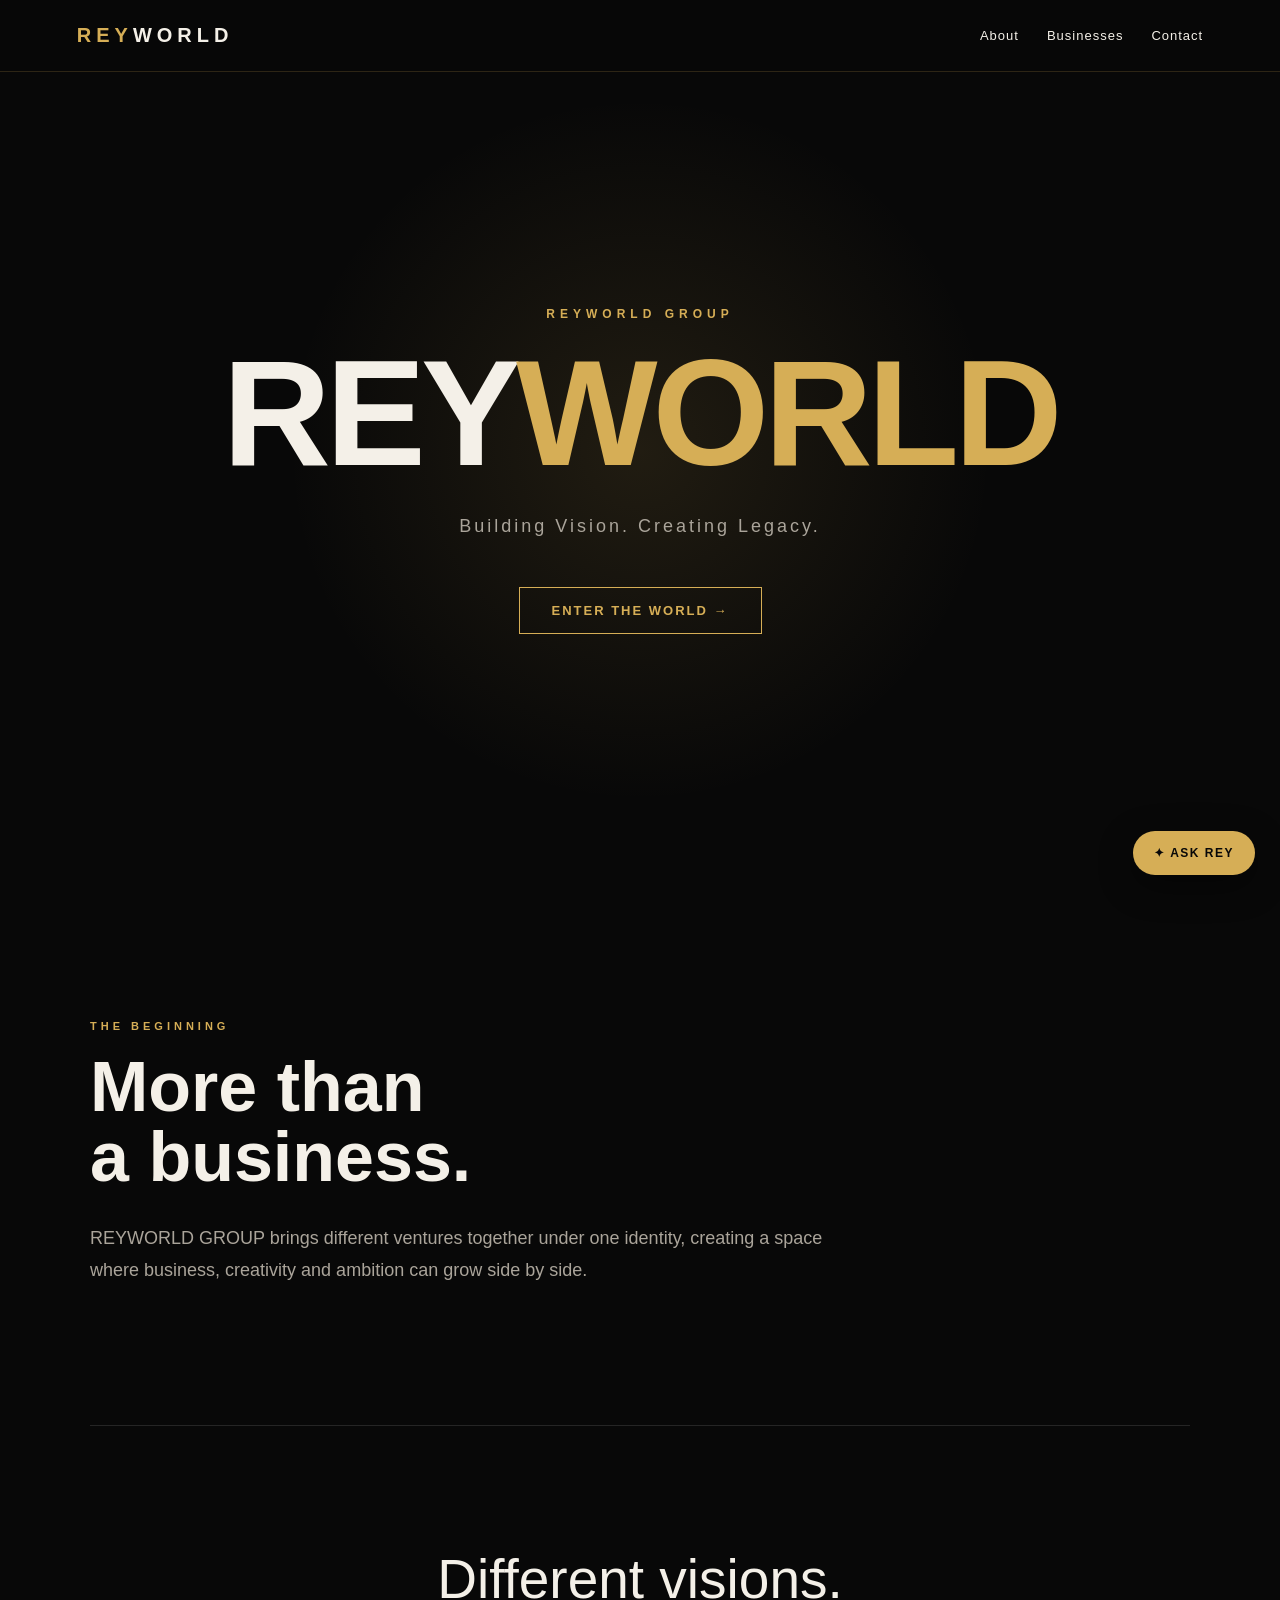
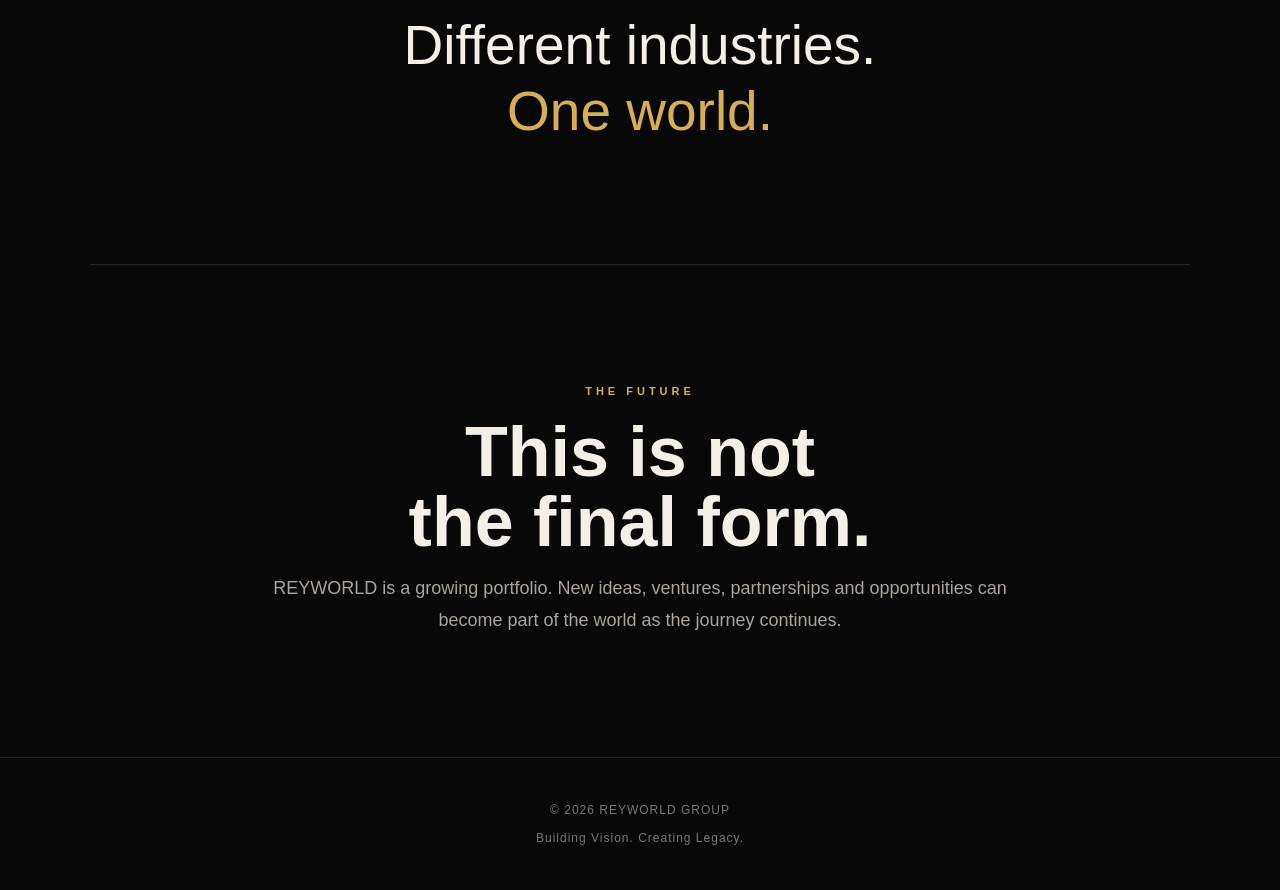
<file: index.html>
<!DOCTYPE html>

<html lang="en">
<head>
<meta charset="UTF-8">
<meta name="viewport" content="width=device-width, initial-scale=1.0">

<title>REYWORLD GROUP | Building Vision. Creating Legacy.</title>

<style>

* {
    box-sizing: border-box;
}

html {
    scroll-behavior: smooth;
}

body {
    margin: 0;
    background: #080808;
    color: #f4f0e8;
    font-family: Arial, Helvetica, sans-serif;
}

/* =========================
   NAVIGATION
========================= */

nav {
    position: fixed;
    top: 0;
    left: 0;
    width: 100%;
    z-index: 1000;

    display: flex;
    justify-content: space-between;
    align-items: center;

    padding: 24px 6%;

    background: rgba(8, 8, 8, 0.92);
    backdrop-filter: blur(12px);

    border-bottom: 1px solid rgba(214, 174, 86, 0.18);
}

.logo {
    font-size: 20px;
    font-weight: bold;
    letter-spacing: 5px;
    color: #d6ae56;
}

.logo span {
    color: #f4f0e8;
}

.nav-links {
    display: flex;
    gap: 28px;
}

.nav-links a {
    color: #f4f0e8;
    text-decoration: none;
    font-size: 13px;
    letter-spacing: 1px;
    transition: 0.3s;
}

.nav-links a:hover {
    color: #d6ae56;
}

/* =========================
   HERO
========================= */

.hero {
    min-height: 100vh;

    display: flex;
    flex-direction: column;
    justify-content: center;
    align-items: center;

    text-align: center;

    padding: 140px 7% 100px;

    background:
        radial-gradient(
            circle at center,
            rgba(214, 174, 86, 0.12),
            transparent 45%
        ),
        #080808;
}

.hero-small {
    margin-bottom: 25px;

    color: #d6ae56;

    font-size: 12px;
    font-weight: bold;
    letter-spacing: 5px;
    text-transform: uppercase;
}

.hero h1 {
    margin: 0;

    font-size: clamp(55px, 12vw, 150px);

    line-height: 0.9;

    letter-spacing: -5px;

    color: #f4f0e8;
}

.hero h1 span {
    color: #d6ae56;
}

.hero-tagline {
    margin: 35px 0 0;

    color: #aaa49a;

    font-size: 18px;
    letter-spacing: 3px;
}

.hero-button {
    display: inline-block;

    margin-top: 50px;

    padding: 15px 32px;

    border: 1px solid #d6ae56;

    color: #d6ae56;

    text-decoration: none;

    font-size: 13px;
    font-weight: bold;

    letter-spacing: 2px;

    transition: 0.3s;
}

.hero-button:hover {
    background: #d6ae56;
    color: #080808;
}

/* =========================
   CONTENT
========================= */

.section {
    width: min(1100px, 90%);
    margin: auto;
    padding: 120px 0;
}

.section-label {
    margin-bottom: 20px;

    color: #d6ae56;

    font-size: 11px;
    font-weight: bold;
    letter-spacing: 4px;
    text-transform: uppercase;
}

.section h2 {
    margin: 0 0 30px;

    font-size: clamp(38px, 6vw, 70px);

    line-height: 1;

    color: #f4f0e8;
}

.section p {
    max-width: 760px;

    color: #aaa49a;

    font-size: 18px;
    line-height: 1.8;
}

/* =========================
   STATEMENT
========================= */

.statement {
    border-top: 1px solid #252525;
    border-bottom: 1px solid #252525;

    text-align: center;
}

.statement p {
    margin: auto;

    max-width: 850px;

    font-size: clamp(28px, 5vw, 55px);

    line-height: 1.2;

    color: #f4f0e8;
}

.statement span {
    color: #d6ae56;
}

/* =========================
   GROWTH
========================= */

.growth {
    text-align: center;
}

.growth h2 {
    margin-bottom: 15px;
}

.growth p {
    margin: auto;
}

/* =========================
   FOOTER
========================= */

footer {
    padding: 45px 6%;

    border-top: 1px solid #252525;

    text-align: center;

    color: #777;

    font-size: 12px;

    letter-spacing: 1px;
}

/* =====================================================
   REY AI BUTTON
===================================================== */

#rey-ai-button {
    position: fixed;

    right: 25px;
    bottom: 25px;

    z-index: 9999;

    display: flex;
    align-items: center;
    gap: 9px;

    padding: 15px 21px;

    background: #d6ae56;
    color: #080808;

    border: none;
    border-radius: 50px;

    font-size: 12px;
    font-weight: bold;

    letter-spacing: 1.5px;

    cursor: pointer;

    box-shadow:
        0 10px 35px rgba(0,0,0,0.45);

    transition: 0.3s;
}

#rey-ai-button:hover {
    transform: translateY(-4px);

    background: #f0cb79;

    box-shadow:
        0 15px 40px rgba(214,174,86,0.3);
}

/* =====================================================
   REY AI WINDOW
===================================================== */

#rey-ai-window {
    position: fixed;

    right: 25px;
    bottom: 90px;

    z-index: 9998;

    width: 360px;
    max-width: calc(100vw - 30px);

    height: 500px;
    max-height: calc(100vh - 120px);

    display: none;
    flex-direction: column;

    overflow: hidden;

    background: #111;

    border: 1px solid rgba(214,174,86,0.35);

    box-shadow:
        0 25px 70px rgba(0,0,0,0.65);
}

/* AI HEADER */

.rey-header {
    display: flex;
    justify-content: space-between;
    align-items: center;

    padding: 20px;

    background: #151515;

    border-bottom: 1px solid #292929;
}

.rey-title {
    color: #d6ae56;

    font-size: 14px;
    font-weight: bold;

    letter-spacing: 2px;
}

.rey-status {
    margin-top: 5px;

    color: #777;

    font-size: 9px;

    letter-spacing: 1.5px;
}

#rey-close {
    background: none;
    border: none;

    color: #aaa;

    font-size: 22px;

    cursor: pointer;
}

/* AI MESSAGES */

#rey-messages {
    flex: 1;

    overflow-y: auto;

    padding: 20px;
}

.rey-message {
    margin-bottom: 15px;

    padding: 13px 15px;

    border-radius: 4px;

    font-size: 13px;

    line-height: 1.6;
}

.rey-bot {
    background: #1b1b1b;

    border-left: 2px solid #d6ae56;

    color: #ddd;
}

.rey-user {
    background: #d6ae56;

    color: #080808;

    margin-left: 35px;
}

/* QUICK BUTTONS */

.rey-quick {
    display: flex;
    flex-wrap: wrap;

    gap: 7px;

    padding: 0 20px 15px;
}

.rey-quick button {
    padding: 8px 10px;

    background: transparent;

    border: 1px solid #444;

    color: #aaa;

    font-size: 10px;

    cursor: pointer;

    transition: 0.2s;
}

.rey-quick button:hover {
    border-color: #d6ae56;
    color: #d6ae56;
}

/* INPUT */

.rey-input-area {
    display: flex;

    border-top: 1px solid #292929;
}

#rey-input {
    flex: 1;

    padding: 15px;

    background: #0d0d0d;

    border: none;

    outline: none;

    color: white;

    font-size: 13px;
}

#rey-send {
    padding: 0 18px;

    background: #d6ae56;

    border: none;

    color: #080808;

    font-weight: bold;

    cursor: pointer;
}

/* =========================
   MOBILE
========================= */

@media (max-width: 700px) {

    nav {
        padding: 20px;
    }

    .nav-links {
        gap: 15px;
    }

    .nav-links a {
        font-size: 11px;
    }

    .hero {
        padding-left: 20px;
        padding-right: 20px;
    }

    .hero h1 {
        letter-spacing: -3px;
    }

    .hero-tagline {
        font-size: 14px;
    }

    .section {
        padding: 85px 0;
    }

    #rey-ai-window {
        right: 15px;
        bottom: 85px;

        width: calc(100vw - 30px);
    }

    #rey-ai-button {
        right: 15px;
        bottom: 15px;
    }

}

</style>

</head>

<body>

<!-- =========================
     NAVIGATION
========================= -->

<nav>


<div class="logo">
    REY<span>WORLD</span>
</div>

<div class="nav-links">

    <a href="about.html">About</a>

    <a href="businesses.html">Businesses</a>

    <a href="contact.html">Contact</a>

</div>


</nav>

<!-- =========================
     HERO
========================= -->

<section class="hero">


<div class="hero-small">
    REYWORLD GROUP
</div>

<h1>
    REY<span>WORLD</span>
</h1>

<p class="hero-tagline">
    Building Vision. Creating Legacy.
</p>

<a href="about.html" class="hero-button">
    ENTER THE WORLD →
</a>


</section>

<!-- =========================
     INTRO
========================= -->

<section class="section">


<div class="section-label">
    The Beginning
</div>

<h2>
    More than<br>
    a business.
</h2>

<p>
    REYWORLD GROUP brings different ventures together under one identity,
    creating a space where business, creativity and ambition can grow
    side by side.
</p>


</section>

<!-- =========================
     STATEMENT
========================= -->

<section class="section statement">


<p>
    Different visions.
    <br>
    Different industries.
    <br>
    <span>One world.</span>
</p>


</section>

<!-- =========================
     GROWTH
========================= -->

<section class="section growth">


<div class="section-label">
    The Future
</div>

<h2>
    This is not<br>
    the final form.
</h2>

<p>
    REYWORLD is a growing portfolio. New ideas, ventures,
    partnerships and opportunities can become part of the world
    as the journey continues.
</p>


</section>

<!-- =========================
     FOOTER
========================= -->

<footer>


© 2026 REYWORLD GROUP
<br><br>
Building Vision. Creating Legacy.


</footer>

<!-- =====================================================
     REY AI BUTTON
===================================================== -->

<button id="rey-ai-button">
    ✦ ASK REY
</button>

<!-- =====================================================
     REY AI CHAT WINDOW
===================================================== -->

<div id="rey-ai-window">


<div class="rey-header">

    <div>

        <div class="rey-title">
            REY AI
        </div>

        <div class="rey-status">
            REYWORLD GROUP ASSISTANT
        </div>

    </div>

    <button id="rey-close">
        ×
    </button>

</div>


<div id="rey-messages">

    <div class="rey-message rey-bot">

        Hey 👋🏾 I'm REY, the REYWORLD GROUP assistant.
        <br><br>
        Ask me about our businesses, services or how to contact them.

    </div>

</div>


<div class="rey-quick">

    <button onclick="reyQuick('What businesses are part of REYWORLD?')">
        Businesses
    </button>

    <button onclick="reyQuick('Tell me about Magma Pools')">
        Magma Pools
    </button>

    <button onclick="reyQuick('Tell me about Tony & Brian Projects')">
        Tony & Brian
    </button>

    <button onclick="reyQuick('Tell me about Colmad Auto')">
        Colmad Auto
    </button>

</div>


<div class="rey-input-area">

    <input
        type="text"
        id="rey-input"
        placeholder="Ask REY something..."
    >

    <button id="rey-send">
        →
    </button>

</div>


</div>

<!-- =====================================================
     REY AI JAVASCRIPT
===================================================== -->

<script>

const reyButton = document.getElementById("rey-ai-button");
const reyWindow = document.getElementById("rey-ai-window");
const reyClose = document.getElementById("rey-close");

const reyInput = document.getElementById("rey-input");
const reySend = document.getElementById("rey-send");

const reyMessages = document.getElementById("rey-messages");


/* OPEN REY */

reyButton.addEventListener("click", function() {

    reyWindow.style.display = "flex";

    reyInput.focus();

});


/* CLOSE REY */

reyClose.addEventListener("click", function() {

    reyWindow.style.display = "none";

});


/* ADD MESSAGE */

function addReyMessage(message, type) {

    const div = document.createElement("div");

    div.className = "rey-message " + type;

    div.innerHTML = message;

    reyMessages.appendChild(div);

    reyMessages.scrollTop = reyMessages.scrollHeight;

}


/* BUSINESS KNOWLEDGE */

const reyKnowledge = {

    group: `
        <strong>REYWORLD GROUP</strong> is a growing portfolio
        bringing different ventures together under one identity.
        <br><br>
        The group focuses on business, creativity, development
        and new opportunities.
    `,

    businesses: `
        REYWORLD currently features:
        <br><br>
        • Tony & Brian Projects<br>
        • Magma Pools<br>
        • Colmad Auto<br>
        • Auto Sales<br>
        • MOB Records<br>
        • Slatt Clothing
    `,

    tony: `
        <strong>Tony & Brian Projects</strong> is a registered
        construction company with more than 20 years of experience
        in the building industry.
        <br><br>
        They work on house renovations, shop renovations,
        building projects, construction and development.
        <br><br>
        Location: 60 North Road, Table View, 7441
        <br>
        Phone: 084 783 3719
    `,

    magma: `
        <strong>Magma Pools</strong> focuses on pool construction,
        installation, cleaning and maintenance.
        <br><br>
        They also work with water features.
        <br><br>
        Phone: 084 651 8219
        <br>
        Email: Magmapools8@gmail.com
    `,

    colmad: `
        <strong>Colmad Auto</strong> is an automotive workshop
        based in Killarney Gardens, Cape Town.
        <br><br>
        Phone: 084 419 5749
        <br>
        WhatsApp enquiries are available through the Colmad Auto page.
    `,

    autosales: `
        <strong>Auto Sales</strong> features vehicles available
        for sale through the REYWORLD portfolio.
        <br><br>
        Visit the Auto Sales page to view the available vehicles,
        prices and vehicle details.
    `,

    mob: `
        <strong>MOB Records</strong> is part of the REYWORLD
        creative portfolio, focused on music, vision and culture.
    `,

    slatt: `
        <strong>Slatt Clothing</strong> is part of the REYWORLD
        creative portfolio and represents the fashion side of
        the group.
    `,

    contact: `
        You can explore the individual business pages through
        the Businesses section of the website.
        <br><br>
        Each business page contains its available contact
        information and enquiry options.
    `

};


/* FIND ANSWER */

function reyAnswer(question) {

    const q = question.toLowerCase();


    if (
        q.includes("business") ||
        q.includes("companies") ||
        q.includes("portfolio") ||
        q.includes("what is reyworld")
    ) {

        return reyKnowledge.businesses;

    }


    if (
        q.includes("tony") ||
        q.includes("brian") ||
        q.includes("construction") ||
        q.includes("renovation")
    ) {

        return reyKnowledge.tony;

    }


    if (
        q.includes("magma") ||
        q.includes("pool")
    ) {

        return reyKnowledge.magma;

    }


    if (
        q.includes("colmad") ||
        q.includes("auto workshop") ||
        q.includes("mechanic")
    ) {

        return reyKnowledge.colmad;

    }


    if (
        q.includes("car") ||
        q.includes("vehicle") ||
        q.includes("auto sales") ||
        q.includes("cars for sale")
    ) {

        return reyKnowledge.autosales;

    }


    if (
        q.includes("mob") ||
        q.includes("music") ||
        q.includes("record")
    ) {

        return reyKnowledge.mob;

    }


    if (
        q.includes("slatt") ||
        q.includes("clothing") ||
        q.includes("fashion")
    ) {

        return reyKnowledge.slatt;

    }


    if (
        q.includes("contact") ||
        q.includes("phone") ||
        q.includes("email") ||
        q.includes("whatsapp")
    ) {

        return reyKnowledge.contact;

    }


    if (
        q.includes("hello") ||
        q.includes("hi") ||
        q.includes("hey")
    ) {

        return `
            Hey 👋🏾
            <br><br>
            Welcome to REYWORLD GROUP.
            What would you like to know?
        `;

    }


    return `
        I don't have that information yet.
        <br><br>
        Try asking me about one of our businesses,
        services or contact details.
    `;

}


/* SEND MESSAGE */

function sendReyMessage() {

    const question = reyInput.value.trim();

    if (!question) {
        return;
    }


    addReyMessage(question, "rey-user");


    reyInput.value = "";


    setTimeout(function() {

        const answer = reyAnswer(question);

        addReyMessage(answer, "rey-bot");

    }, 350);

}


/* SEND BUTTON */

reySend.addEventListener("click", sendReyMessage);


/* ENTER KEY */

reyInput.addEventListener("keydown", function(event) {

    if (event.key === "Enter") {

        sendReyMessage();

    }

});


/* QUICK QUESTIONS */

function reyQuick(question) {

    addReyMessage(question, "rey-user");


    setTimeout(function() {

        const answer = reyAnswer(question);

        addReyMessage(answer, "rey-bot");

    }, 350);

}

</script>

</body>
</html>
</file>
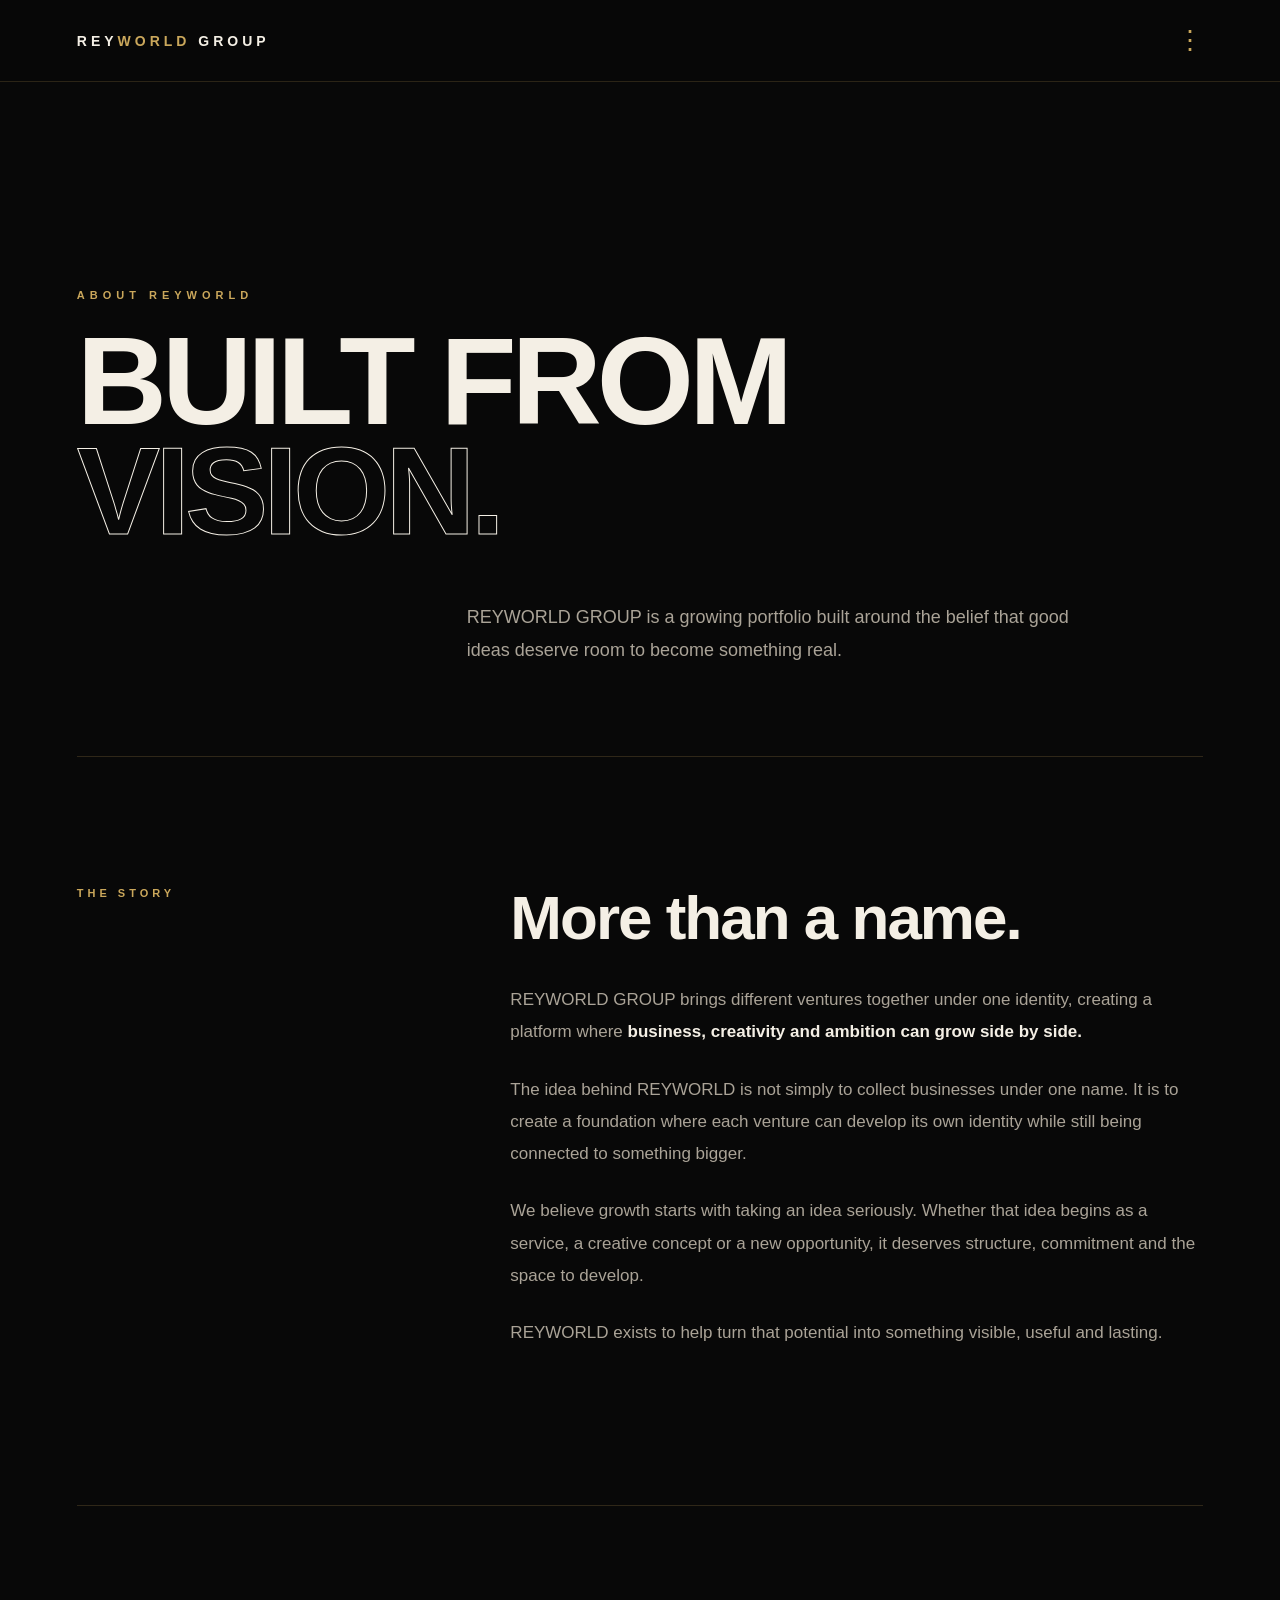
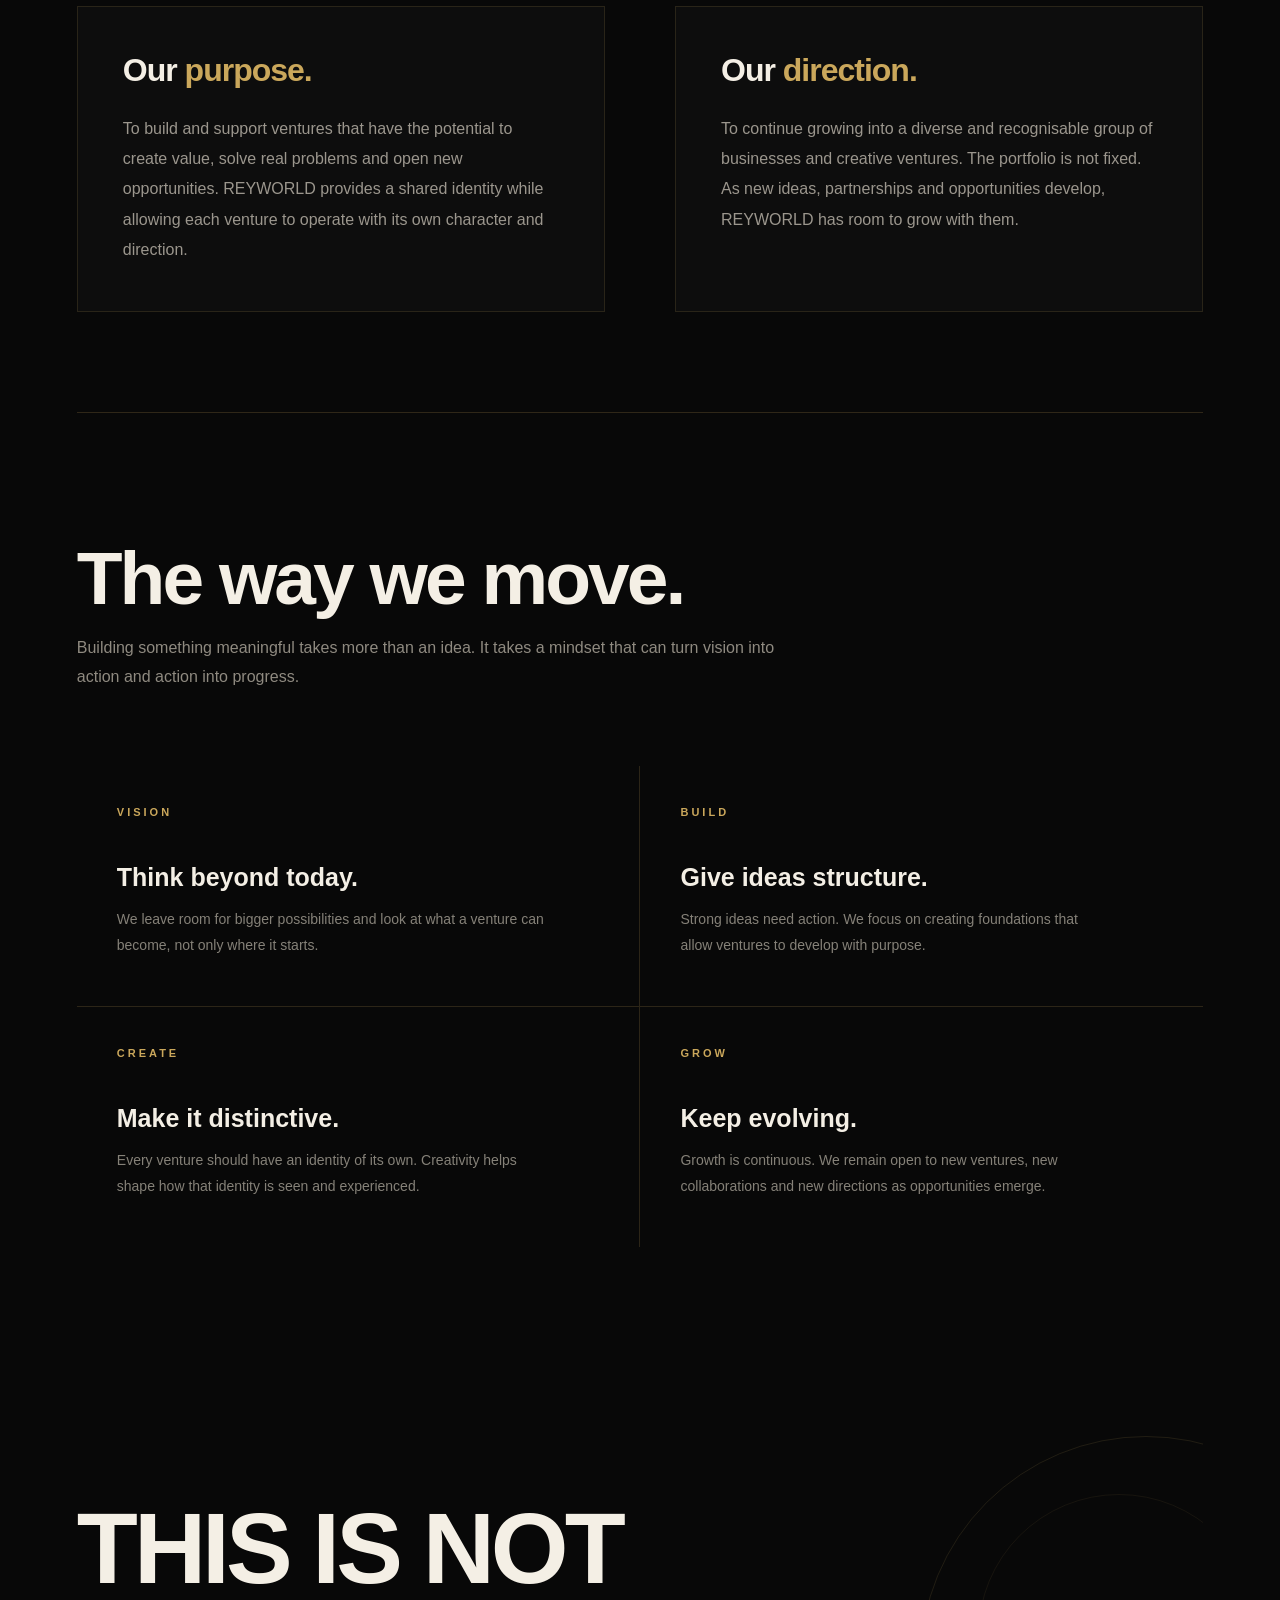
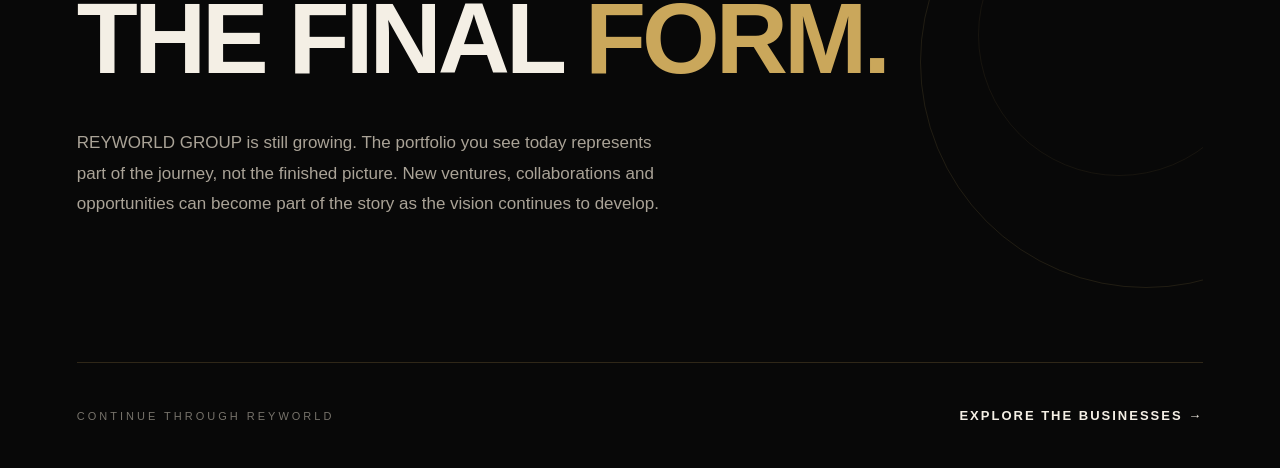
<file: about.html>
<!DOCTYPE html>

<html lang="en">
<head>
<meta charset="UTF-8">
<meta name="viewport" content="width=device-width, initial-scale=1.0">

<title>About | REYWORLD GROUP</title>

<style>
* {
    box-sizing: border-box;
}

html {
    scroll-behavior: smooth;
}

body {
    margin: 0;
    background: #080808;
    color: #f4efe5;
    font-family: Arial, Helvetica, sans-serif;
}

/* =========================
   NAVIGATION
========================= */

nav {
    position: sticky;
    top: 0;
    z-index: 1000;

    display: flex;
    justify-content: space-between;
    align-items: center;

    padding: 25px 6%;

    background: rgba(8, 8, 8, 0.97);
    border-bottom: 1px solid rgba(202, 167, 91, 0.18);
}

.logo {
    color: #f4efe5;
    font-size: 14px;
    font-weight: bold;
    letter-spacing: 4px;
}

.logo span {
    color: #caa75b;
}

.menu {
    color: #caa75b;
    font-size: 26px;
}

/* =========================
   PAGE
========================= */

.page {
    width: min(1200px, 88%);
    margin: auto;
}

/* =========================
   INTRO
========================= */

.intro {
    min-height: 75vh;

    display: flex;
    align-items: flex-end;

    padding: 100px 0 90px;

    border-bottom: 1px solid rgba(202, 167, 91, 0.2);
}

.eyebrow {
    margin-bottom: 25px;

    color: #caa75b;

    font-size: 11px;
    font-weight: bold;
    letter-spacing: 5px;
    text-transform: uppercase;
}

.intro h1 {
    max-width: 1000px;

    margin: 0;

    font-size: clamp(55px, 10vw, 125px);
    line-height: 0.88;
    letter-spacing: -5px;
    text-transform: uppercase;
}

.intro h1 span {
    color: transparent;
    -webkit-text-stroke: 1px #f4efe5;
}

.intro-text {
    max-width: 610px;

    margin: 55px 0 0 auto;

    color: #aaa397;

    font-size: 18px;
    line-height: 1.8;
}

/* =========================
   STORY
========================= */

.story {
    display: grid;

    grid-template-columns: 0.65fr 1.35fr;

    gap: 100px;

    padding: 130px 0;
}

.story-label {
    color: #caa75b;

    font-size: 11px;
    font-weight: bold;
    letter-spacing: 4px;
    text-transform: uppercase;
}

.story-content h2 {
    margin: 0 0 35px;

    font-size: clamp(35px, 5vw, 62px);
    line-height: 1;
    letter-spacing: -2px;
}

.story-content p {
    margin: 0 0 25px;

    color: #aaa397;

    font-size: 17px;
    line-height: 1.9;
}

.story-content p strong {
    color: #f4efe5;
}

/* =========================
   PURPOSE
========================= */

.purpose {
    display: grid;

    grid-template-columns: 1fr 1fr;

    gap: 70px;

    padding: 100px 0;

    border-top: 1px solid rgba(202, 167, 91, 0.2);
    border-bottom: 1px solid rgba(202, 167, 91, 0.2);
}

.purpose-block {
    padding: 45px;

    background: #0d0d0d;

    border: 1px solid rgba(202, 167, 91, 0.15);
}

.purpose-block h2 {
    margin: 0 0 25px;

    font-size: 32px;
    letter-spacing: -1px;
}

.purpose-block h2 span {
    color: #caa75b;
}

.purpose-block p {
    margin: 0;

    color: #9b968d;

    font-size: 16px;
    line-height: 1.9;
}

/* =========================
   APPROACH
========================= */

.approach {
    padding: 130px 0;
}

.approach-heading {
    max-width: 720px;

    margin-bottom: 75px;
}

.approach-heading h2 {
    margin: 0 0 20px;

    font-size: clamp(40px, 6vw, 75px);

    line-height: 0.95;
    letter-spacing: -3px;
}

.approach-heading p {
    margin: 0;

    color: #8f8a80;

    font-size: 16px;
    line-height: 1.8;
}

.approach-grid {
    display: grid;

    grid-template-columns: repeat(2, 1fr);

    gap: 1px;

    background: rgba(202, 167, 91, 0.18);
}

.approach-item {
    min-height: 240px;

    padding: 40px;

    background: #080808;
}

.approach-item strong {
    display: block;

    margin-bottom: 45px;

    color: #caa75b;

    font-size: 11px;

    letter-spacing: 3px;

    text-transform: uppercase;
}

.approach-item h3 {
    margin: 0 0 15px;

    font-size: 25px;
}

.approach-item p {
    max-width: 430px;

    margin: 0;

    color: #858178;

    font-size: 14px;
    line-height: 1.8;
}

/* =========================
   GROWTH
========================= */

.growth {
    position: relative;

    min-height: 65vh;

    display: flex;
    align-items: center;

    padding: 120px 0;

    overflow: hidden;
}

.growth::before {
    content: "";

    position: absolute;

    right: -15%;
    top: 10%;

    width: 450px;
    height: 450px;

    border: 1px solid rgba(202, 167, 91, 0.13);

    border-radius: 50%;
}

.growth::after {
    content: "";

    position: absolute;

    right: -5%;
    top: 20%;

    width: 280px;
    height: 280px;

    border: 1px solid rgba(202, 167, 91, 0.08);

    border-radius: 50%;
}

.growth-content {
    position: relative;
    z-index: 2;
}

.growth h2 {
    max-width: 950px;

    margin: 0;

    font-size: clamp(48px, 8vw, 100px);

    line-height: 0.9;

    letter-spacing: -4px;

    text-transform: uppercase;
}

.growth h2 span {
    color: #caa75b;
}

.growth p {
    max-width: 590px;

    margin-top: 45px;

    color: #aaa397;

    font-size: 17px;
    line-height: 1.8;
}

/* =========================
   NEXT
========================= */

.next {
    display: flex;
    justify-content: space-between;
    align-items: center;

    padding: 45px 0;

    border-top: 1px solid rgba(202, 167, 91, 0.2);
}

.next span {
    color: #77736b;

    font-size: 11px;
    letter-spacing: 3px;
    text-transform: uppercase;
}

.next a {
    color: #f4efe5;

    text-decoration: none;

    font-size: 13px;
    font-weight: bold;

    letter-spacing: 2px;
    text-transform: uppercase;

    transition: 0.3s;
}

.next a:hover {
    color: #caa75b;
}

/* =========================
   MOBILE
========================= */

@media (max-width: 800px) {

    .page {
        width: 84%;
    }

    .intro {
        min-height: 70vh;
        padding: 80px 0;
    }

    .intro h1 {
        letter-spacing: -3px;
    }

    .intro-text {
        margin: 40px 0 0;
        font-size: 16px;
    }

    .story {
        grid-template-columns: 1fr;
        gap: 35px;
        padding: 90px 0;
    }

    .purpose {
        grid-template-columns: 1fr;
        gap: 20px;
        padding: 80px 0;
    }

    .purpose-block {
        padding: 30px;
    }

    .approach {
        padding: 90px 0;
    }

    .approach-grid {
        grid-template-columns: 1fr;
    }

    .growth {
        min-height: 60vh;
        padding: 90px 0;
    }

    .growth h2 {
        letter-spacing: -3px;
    }
}

@media (max-width: 520px) {

    .next {
        align-items: flex-start;
        flex-direction: column;
        gap: 25px;
    }
}
</style>

</head>

<body>

<nav>


<div class="logo">
    REY<span>WORLD</span> GROUP
</div>

<div class="menu">
    ⋮
</div>


</nav>

<main class="page">


<!-- INTRO -->

<section class="intro">

    <div>

        <div class="eyebrow">
            About REYWORLD
        </div>

        <h1>
            Built from
            <span>vision.</span>
        </h1>

        <p class="intro-text">
            REYWORLD GROUP is a growing portfolio built around
            the belief that good ideas deserve room to become
            something real.
        </p>

    </div>

</section>


<!-- STORY -->

<section class="story">

    <div class="story-label">
        The story
    </div>

    <div class="story-content">

        <h2>
            More than a name.
        </h2>

        <p>
            REYWORLD GROUP brings different ventures together
            under one identity, creating a platform where
            <strong>business, creativity and ambition can grow side by side.</strong>
        </p>

        <p>
            The idea behind REYWORLD is not simply to collect
            businesses under one name. It is to create a foundation
            where each venture can develop its own identity while
            still being connected to something bigger.
        </p>

        <p>
            We believe growth starts with taking an idea seriously.
            Whether that idea begins as a service, a creative
            concept or a new opportunity, it deserves structure,
            commitment and the space to develop.
        </p>

        <p>
            REYWORLD exists to help turn that potential into
            something visible, useful and lasting.
        </p>

    </div>

</section>


<!-- PURPOSE -->

<section class="purpose">

    <div class="purpose-block">

        <h2>
            Our <span>purpose.</span>
        </h2>

        <p>
            To build and support ventures that have the potential
            to create value, solve real problems and open new
            opportunities. REYWORLD provides a shared identity
            while allowing each venture to operate with its own
            character and direction.
        </p>

    </div>


    <div class="purpose-block">

        <h2>
            Our <span>direction.</span>
        </h2>

        <p>
            To continue growing into a diverse and recognisable
            group of businesses and creative ventures. The portfolio
            is not fixed. As new ideas, partnerships and opportunities
            develop, REYWORLD has room to grow with them.
        </p>

    </div>

</section>


<!-- APPROACH -->

<section class="approach">

    <div class="approach-heading">

        <h2>
            The way we move.
        </h2>

        <p>
            Building something meaningful takes more than an idea.
            It takes a mindset that can turn vision into action
            and action into progress.
        </p>

    </div>


    <div class="approach-grid">

        <article class="approach-item">

            <strong>
                Vision
            </strong>

            <h3>
                Think beyond today.
            </h3>

            <p>
                We leave room for bigger possibilities and
                look at what a venture can become, not only
                where it starts.
            </p>

        </article>


        <article class="approach-item">

            <strong>
                Build
            </strong>

            <h3>
                Give ideas structure.
            </h3>

            <p>
                Strong ideas need action. We focus on creating
                foundations that allow ventures to develop
                with purpose.
            </p>

        </article>


        <article class="approach-item">

            <strong>
                Create
            </strong>

            <h3>
                Make it distinctive.
            </h3>

            <p>
                Every venture should have an identity of its own.
                Creativity helps shape how that identity is seen
                and experienced.
            </p>

        </article>


        <article class="approach-item">

            <strong>
                Grow
            </strong>

            <h3>
                Keep evolving.
            </h3>

            <p>
                Growth is continuous. We remain open to new
                ventures, new collaborations and new directions
                as opportunities emerge.
            </p>

        </article>

    </div>

</section>


<!-- GROWTH -->

<section class="growth">

    <div class="growth-content">

        <h2>
            This is not<br>
            the final <span>form.</span>
        </h2>

        <p>
            REYWORLD GROUP is still growing. The portfolio you
            see today represents part of the journey, not the
            finished picture. New ventures, collaborations and
            opportunities can become part of the story as the
            vision continues to develop.
        </p>

    </div>

</section>


<!-- NEXT -->

<div class="next">

    <span>
        Continue through REYWORLD
    </span>

    <a href="businesses.html">
        Explore the businesses →
    </a>

</div>


</main>

</body>
</html>
</file>
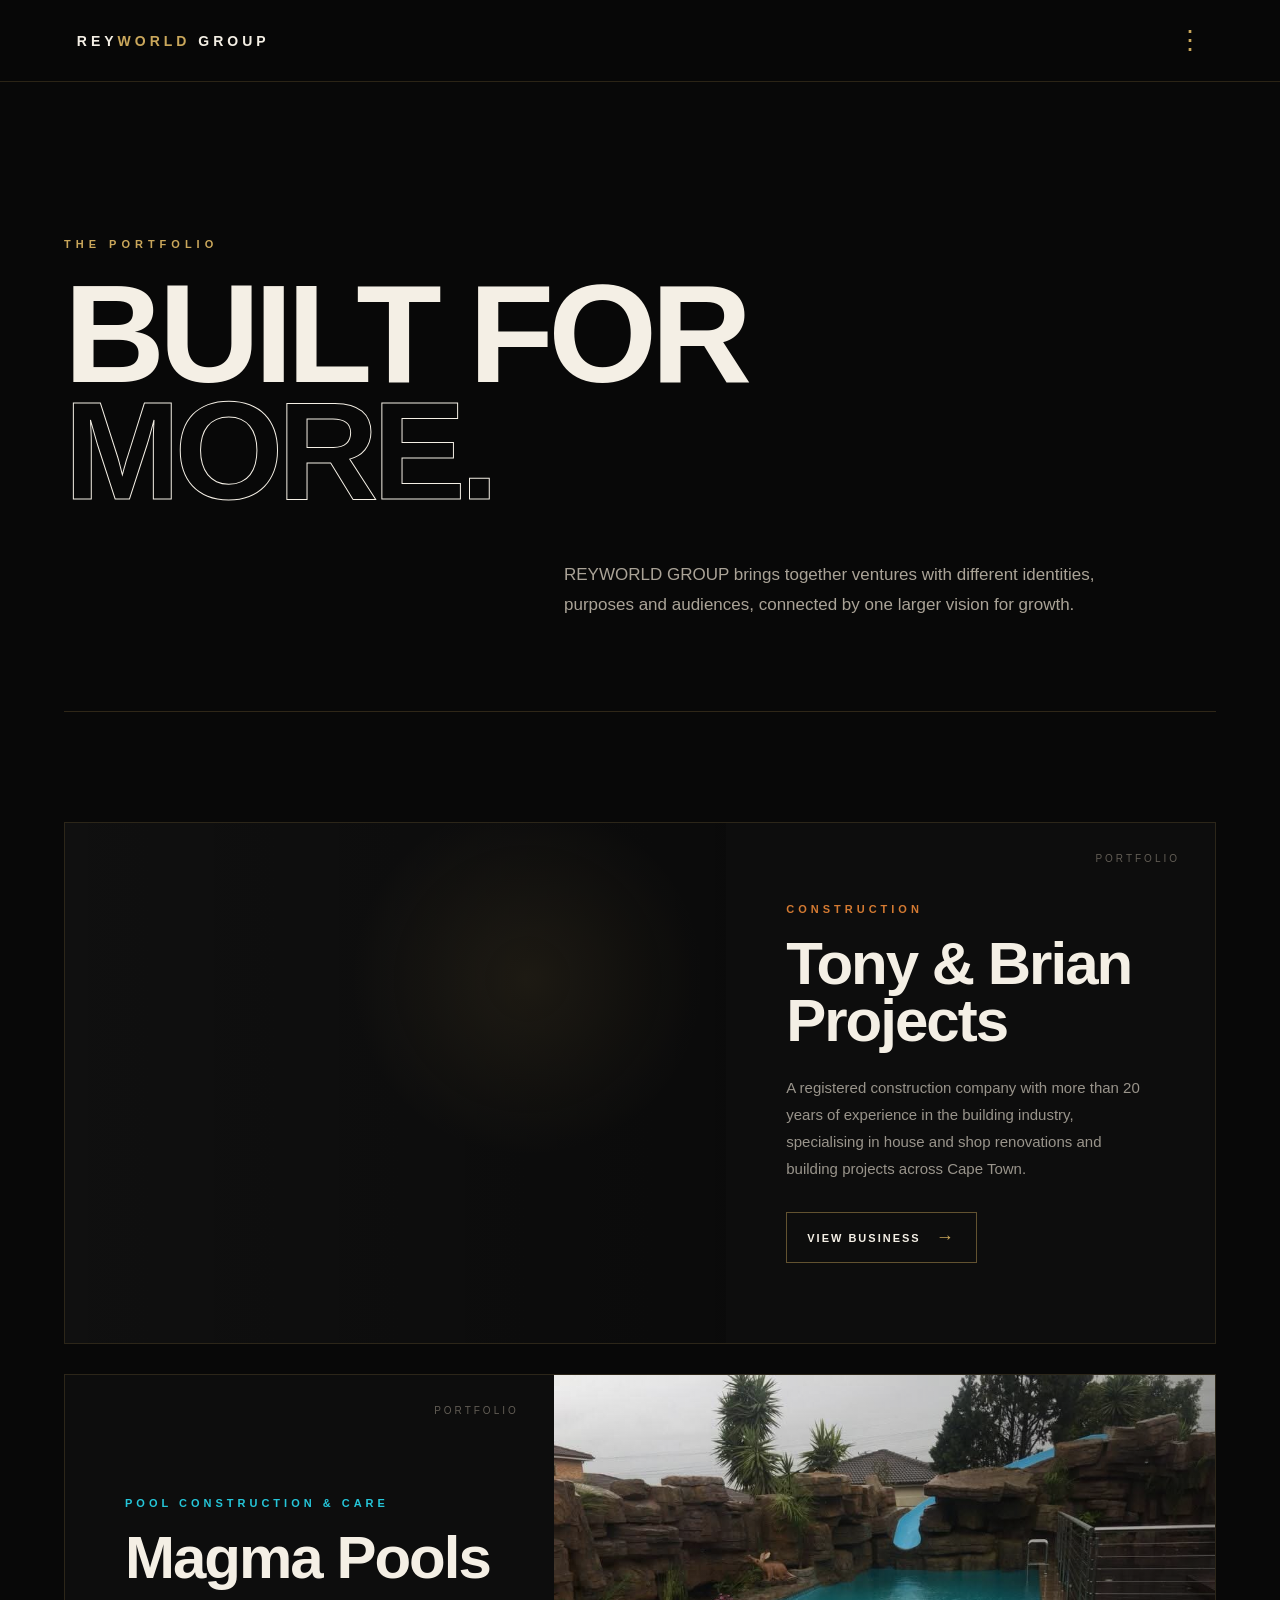
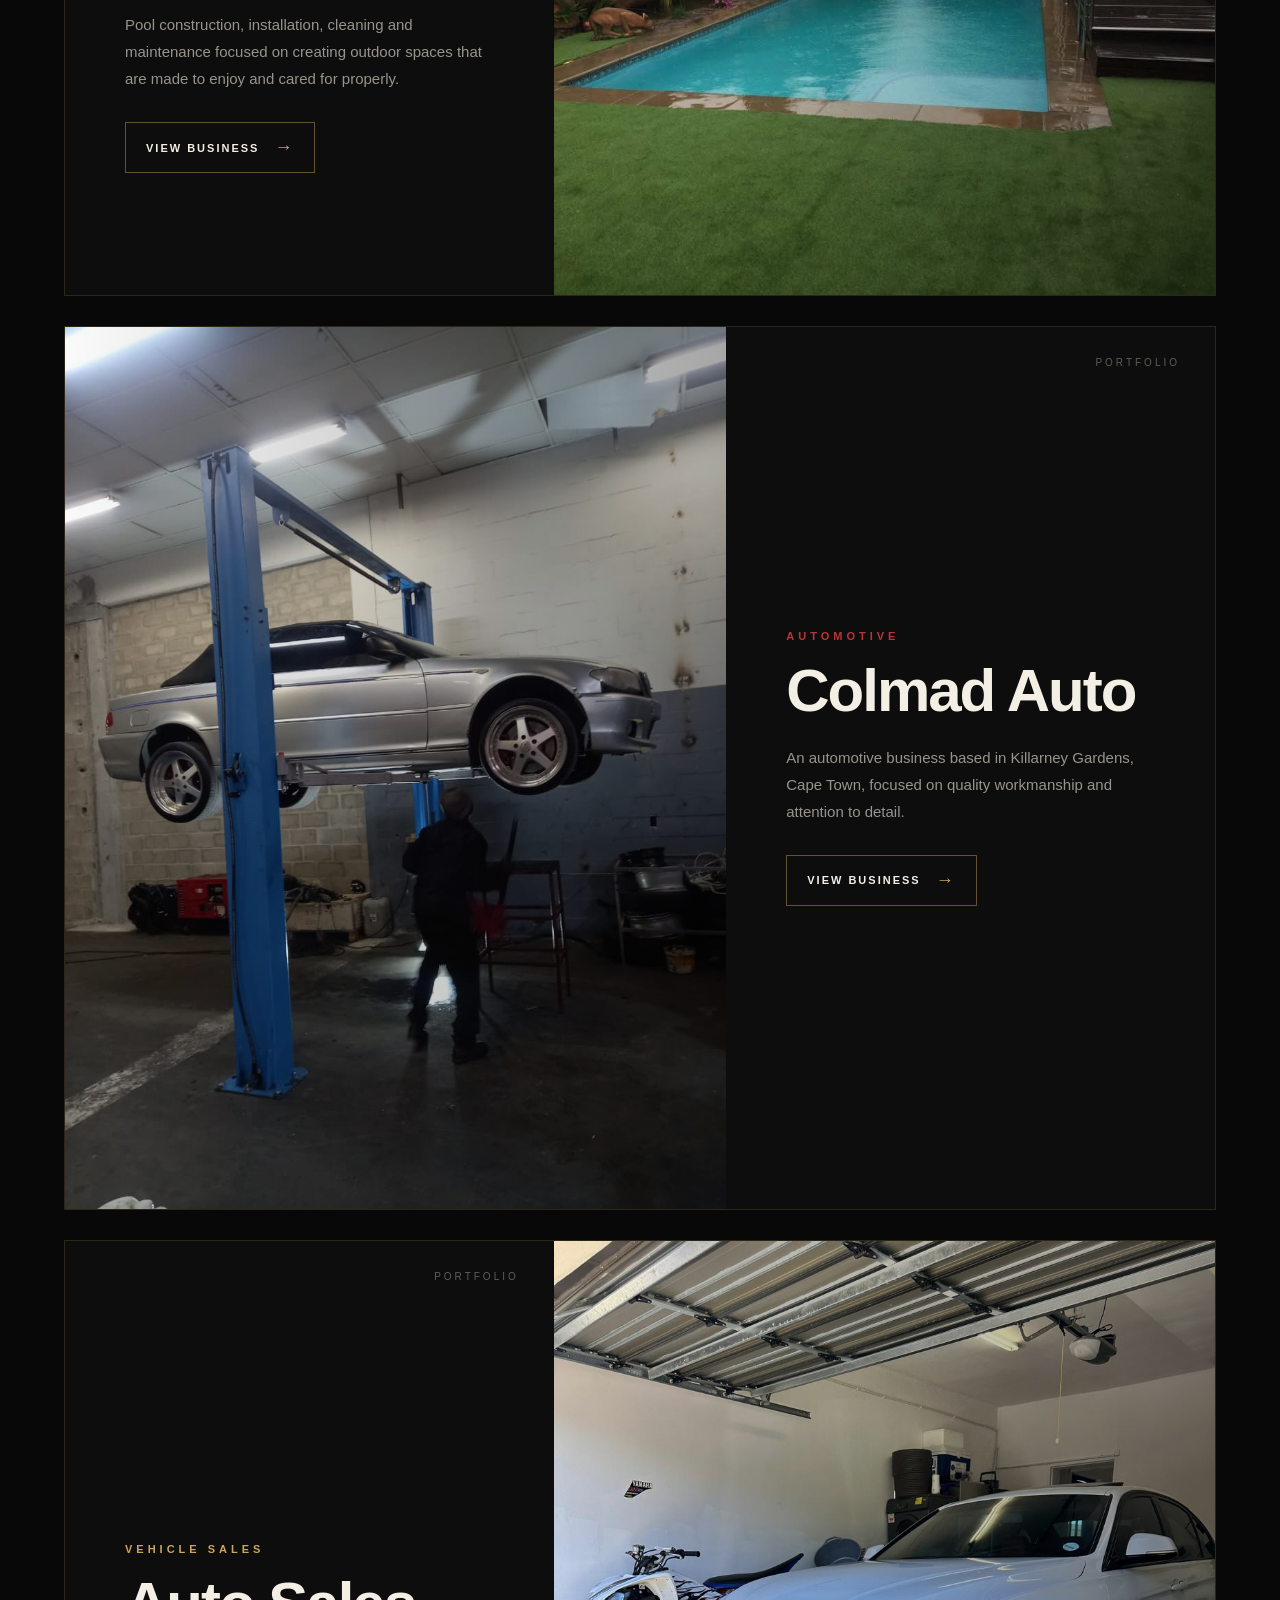
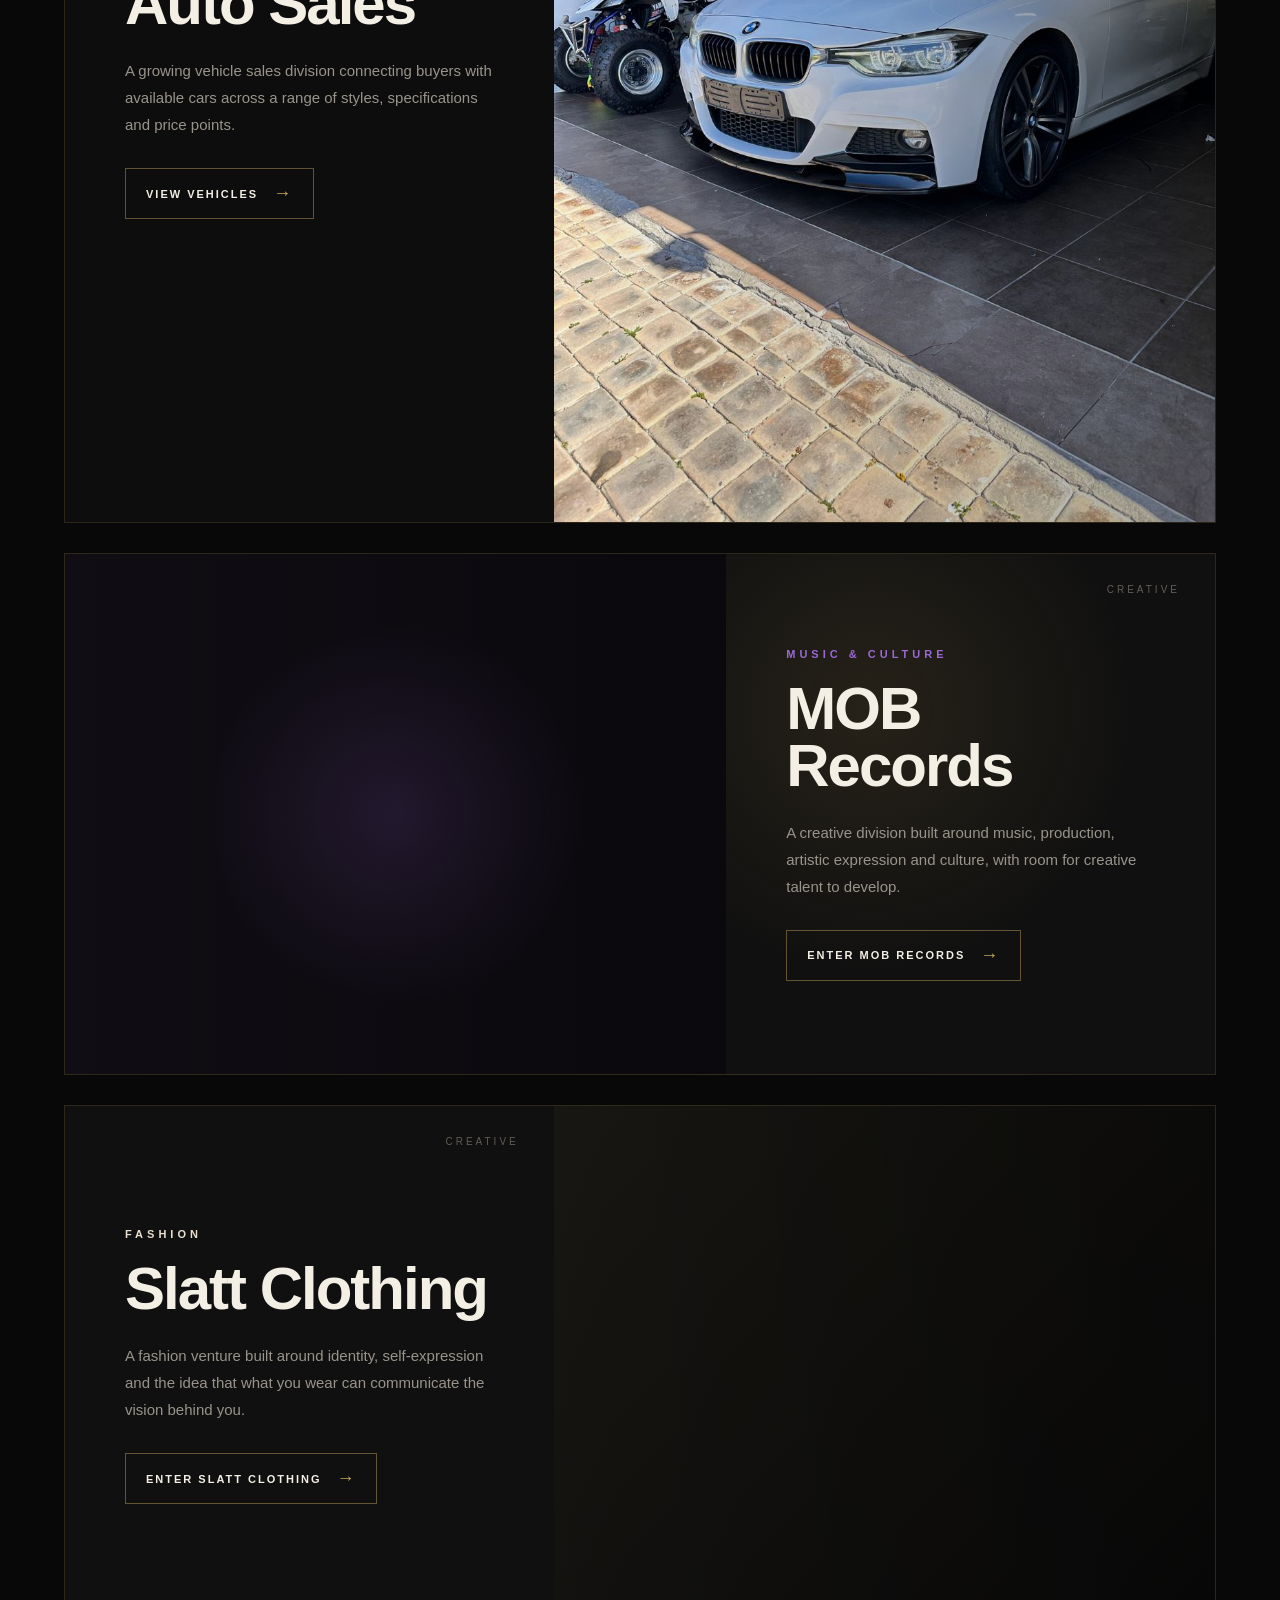
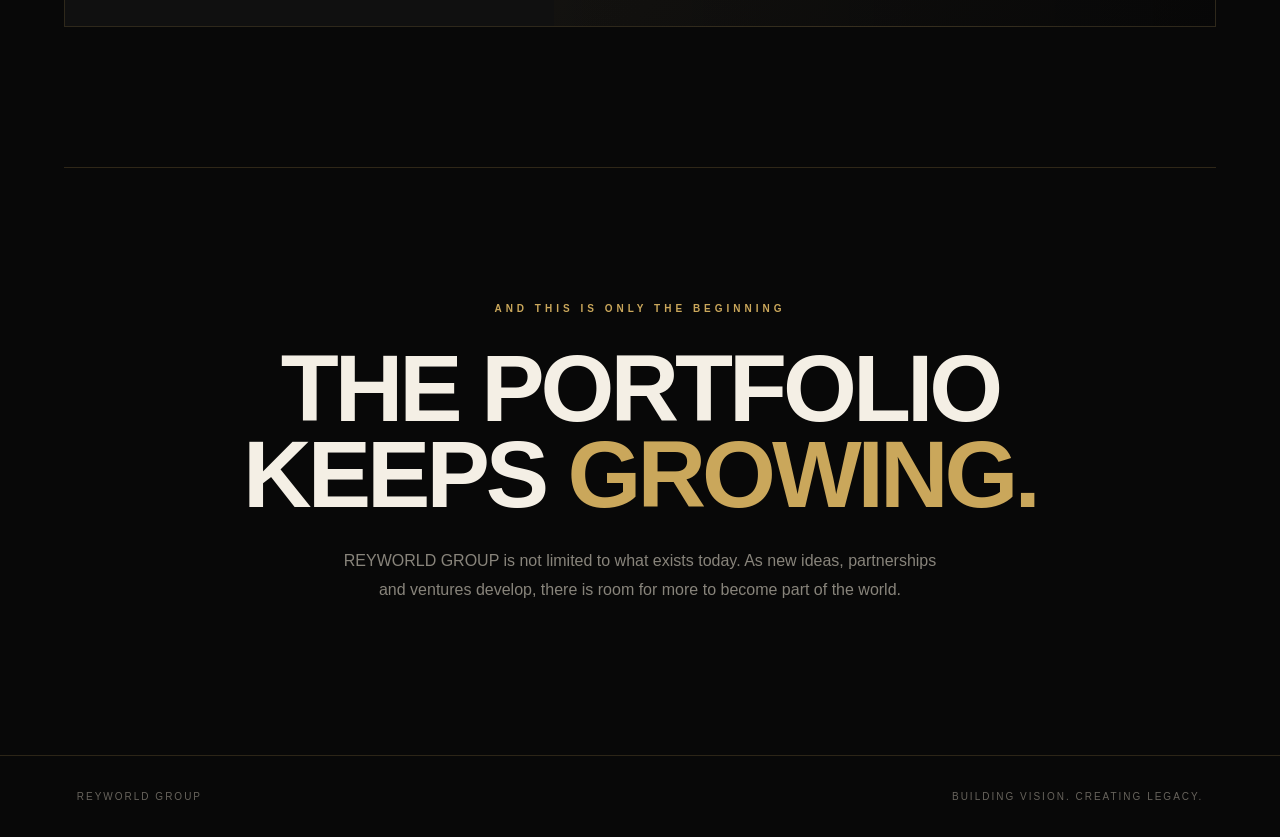
<file: businesses.html>
<!DOCTYPE html>

<html lang="en">
<head>
<meta charset="UTF-8">
<meta name="viewport" content="width=device-width, initial-scale=1.0">

<title>Businesses | REYWORLD GROUP</title>

<style>
* {
    box-sizing: border-box;
}

html {
    scroll-behavior: smooth;
}

body {
    margin: 0;
    background: #080808;
    color: #f4efe5;
    font-family: Arial, Helvetica, sans-serif;
}

/* =========================
   NAVIGATION
========================= */

nav {
    position: sticky;
    top: 0;
    z-index: 1000;

    display: flex;
    justify-content: space-between;
    align-items: center;

    padding: 25px 6%;

    background: rgba(8, 8, 8, 0.97);
    border-bottom: 1px solid rgba(202, 167, 91, 0.18);
}

.logo {
    color: #f4efe5;
    font-size: 14px;
    font-weight: bold;
    letter-spacing: 4px;
}

.logo span {
    color: #caa75b;
}

.menu {
    color: #caa75b;
    font-size: 26px;
}

/* =========================
   PAGE
========================= */

.page {
    width: min(1250px, 90%);
    margin: auto;
}

/* =========================
   INTRO
========================= */

.intro {
    min-height: 70vh;

    display: flex;
    align-items: flex-end;

    padding: 100px 0 90px;

    border-bottom: 1px solid rgba(202, 167, 91, 0.2);
}

.eyebrow {
    margin-bottom: 25px;

    color: #caa75b;

    font-size: 11px;
    font-weight: bold;
    letter-spacing: 5px;
    text-transform: uppercase;
}

.intro h1 {
    max-width: 1050px;

    margin: 0;

    font-size: clamp(55px, 11vw, 140px);

    line-height: 0.84;

    letter-spacing: -6px;

    text-transform: uppercase;
}

.intro h1 span {
    color: transparent;
    -webkit-text-stroke: 1px #f4efe5;
}

.intro p {
    max-width: 550px;

    margin: 50px 0 0 auto;

    color: #aaa397;

    font-size: 17px;

    line-height: 1.8;
}

/* =========================
   PORTFOLIO
========================= */

.portfolio {
    padding: 110px 0;
}

.business {
    position: relative;

    display: grid;

    grid-template-columns: 1.15fr 0.85fr;

    min-height: 520px;

    margin-bottom: 30px;

    overflow: hidden;

    border: 1px solid rgba(202, 167, 91, 0.16);

    background: #0d0d0d;
}

.business.reverse {
    grid-template-columns: 0.85fr 1.15fr;
}

.business-image {
    position: relative;

    min-height: 520px;

    overflow: hidden;
}

.business-image img {
    width: 100%;
    height: 100%;

    display: block;

    object-fit: cover;

    transition: transform 0.7s ease;
}

.business:hover .business-image img {
    transform: scale(1.04);
}

.business-image::after {
    content: "";

    position: absolute;

    inset: 0;

    background: linear-gradient(
        90deg,
        rgba(0,0,0,0.02),
        rgba(0,0,0,0.35)
    );
}

/* =========================
   BUSINESS CONTENT
========================= */

.business-content {
    position: relative;

    display: flex;

    flex-direction: column;

    justify-content: center;

    padding: 60px;
}

.business-number {
    position: absolute;

    top: 30px;
    right: 35px;

    color: #625d55;

    font-size: 10px;

    letter-spacing: 3px;
}

.business-tag {
    margin-bottom: 20px;

    font-size: 11px;

    font-weight: bold;

    letter-spacing: 4px;

    text-transform: uppercase;
}

.business h2 {
    margin: 0 0 25px;

    font-size: clamp(35px, 5vw, 60px);

    line-height: 0.95;

    letter-spacing: -2px;
}

.business p {
    max-width: 480px;

    margin: 0 0 30px;

    color: #99948b;

    font-size: 15px;

    line-height: 1.8;
}

.view {
    display: inline-flex;

    align-items: center;

    gap: 15px;

    width: fit-content;

    padding: 14px 20px;

    color: #f4efe5;

    text-decoration: none;

    border: 1px solid rgba(202, 167, 91, 0.45);

    font-size: 11px;

    font-weight: bold;

    letter-spacing: 2px;

    text-transform: uppercase;

    transition: 0.3s ease;
}

.view span {
    color: #caa75b;

    font-size: 18px;

    transition: 0.3s ease;
}

.view:hover {
    background: #caa75b;
    color: #080808;
}

.view:hover span {
    color: #080808;
    transform: translateX(5px);
}

/* =========================
   COLOUR IDENTITIES
========================= */

.construction .business-tag {
    color: #d47a32;
}

.pool .business-tag {
    color: #25c6d9;
}

.auto .business-tag {
    color: #b93636;
}

.sales .business-tag {
    color: #caa75b;
}

.records .business-tag {
    color: #9b68d8;
}

.clothing .business-tag {
    color: #e8dfcf;
}

/* =========================
   NO IMAGE PANELS
========================= */

.no-image {
    background:
        radial-gradient(
            circle at 70% 30%,
            rgba(202, 167, 91, 0.12),
            transparent 30%
        ),
        #101010;
}

.no-image .business-content {
    min-height: 520px;
}

/* =========================
   FUTURE
========================= */

.future {
    position: relative;

    padding: 130px 0 150px;

    border-top: 1px solid rgba(202, 167, 91, 0.2);

    text-align: center;
}

.future small {
    color: #caa75b;

    font-size: 10px;

    font-weight: bold;

    letter-spacing: 4px;

    text-transform: uppercase;
}

.future h2 {
    max-width: 900px;

    margin: 30px auto;

    font-size: clamp(45px, 8vw, 95px);

    line-height: 0.9;

    letter-spacing: -4px;

    text-transform: uppercase;
}

.future h2 span {
    color: #caa75b;
}

.future p {
    max-width: 600px;

    margin: auto;

    color: #88847b;

    font-size: 16px;

    line-height: 1.8;
}

/* =========================
   FOOTER
========================= */

footer {
    padding: 35px 6%;

    display: flex;

    justify-content: space-between;

    border-top: 1px solid rgba(202, 167, 91, 0.18);

    color: #67635c;

    font-size: 10px;

    letter-spacing: 2px;

    text-transform: uppercase;
}

/* =========================
   MOBILE
========================= */

@media (max-width: 800px) {

    .page {
        width: 84%;
    }

    .intro {
        min-height: 65vh;
        padding: 80px 0;
    }

    .intro h1 {
        letter-spacing: -4px;
    }

    .intro p {
        margin: 40px 0 0;
    }

    .portfolio {
        padding: 80px 0;
    }

    .business,
    .business.reverse {
        grid-template-columns: 1fr;
    }

    .business-image {
        min-height: 300px;
    }

    .business-content {
        min-height: 420px;
        padding: 40px 30px;
    }

    .no-image .business-content {
        min-height: 400px;
    }

    .future {
        padding: 100px 0;
    }

    footer {
        flex-direction: column;
        gap: 12px;
    }
}
</style>

</head>

<body>

<nav>


<div class="logo">
    REY<span>WORLD</span> GROUP
</div>

<div class="menu">
    ⋮
</div>


</nav>

<main class="page">


<!-- INTRO -->

<section class="intro">

    <div>

        <div class="eyebrow">
            The Portfolio
        </div>

        <h1>
            Built for
            <span>more.</span>
        </h1>

        <p>
            REYWORLD GROUP brings together ventures with different
            identities, purposes and audiences, connected by one
            larger vision for growth.
        </p>

    </div>

</section>


<!-- BUSINESSES -->

<section class="portfolio">


    <!-- TONY & BRIAN -->

    <article class="business construction">

        <div class="business-image">

            <div class="no-image" style="width:100%;height:100%;"></div>

        </div>

        <div class="business-content">

            <div class="business-number">
                PORTFOLIO
            </div>

            <div class="business-tag">
                Construction
            </div>

            <h2>
                Tony & Brian Projects
            </h2>

            <p>
                A registered construction company with more than
                20 years of experience in the building industry,
                specialising in house and shop renovations and
                building projects across Cape Town.
            </p>

            <a href="tony-brian.html" class="view">
                View business
                <span>→</span>
            </a>

        </div>

    </article>


    <!-- MAGMA POOLS -->

    <article class="business pool reverse">

        <div class="business-content">

            <div class="business-number">
                PORTFOLIO
            </div>

            <div class="business-tag">
                Pool Construction & Care
            </div>

            <h2>
                Magma Pools
            </h2>

            <p>
                Pool construction, installation, cleaning and
                maintenance focused on creating outdoor spaces
                that are made to enjoy and cared for properly.
            </p>

            <a href="magma-pools.html" class="view">
                View business
                <span>→</span>
            </a>

        </div>

        <div class="business-image">

            <img
                src="images/WhatsApp Image 2026-09-11 at 10.52.59.jpeg"
                alt="Magma Pools swimming pool"
            >

        </div>

    </article>


    <!-- COLMAD -->

    <article class="business auto">

        <div class="business-image">

            <img
                src="images/WhatsApp Image 2026-09-12 at 19.15.59.jpeg"
                alt="Colmad Auto vehicle workshop"
            >

        </div>

        <div class="business-content">

            <div class="business-number">
                PORTFOLIO
            </div>

            <div class="business-tag">
                Automotive
            </div>

            <h2>
                Colmad Auto
            </h2>

            <p>
                An automotive business based in Killarney Gardens,
                Cape Town, focused on quality workmanship and
                attention to detail.
            </p>

            <a href="colmad-auto.html" class="view">
                View business
                <span>→</span>
            </a>

        </div>

    </article>


    <!-- AUTO SALES -->

    <article class="business sales reverse">

        <div class="business-content">

            <div class="business-number">
                PORTFOLIO
            </div>

            <div class="business-tag">
                Vehicle Sales
            </div>

            <h2>
                Auto Sales
            </h2>

            <p>
                A growing vehicle sales division connecting
                buyers with available cars across a range of
                styles, specifications and price points.
            </p>

            <a href="auto-sales.html" class="view">
                View vehicles
                <span>→</span>
            </a>

        </div>

        <div class="business-image">

            <img
                src="images/WhatsApp Image 2026-09-12 at 19.15.19.jpeg"
                alt="Vehicle available through Auto Sales"
            >

        </div>

    </article>


    <!-- MOB RECORDS -->

    <article class="business records no-image">

        <div class="business-image">

            <div
                style="
                width:100%;
                height:100%;
                background:
                radial-gradient(
                    circle at center,
                    rgba(155,104,216,0.18),
                    transparent 45%
                ),
                #100d14;
                "
            ></div>

        </div>

        <div class="business-content">

            <div class="business-number">
                CREATIVE
            </div>

            <div class="business-tag">
                Music & Culture
            </div>

            <h2>
                MOB Records
            </h2>

            <p>
                A creative division built around music, production,
                artistic expression and culture, with room for
                creative talent to develop.
            </p>

            <a href="mob-records.html" class="view">
                Enter MOB Records
                <span>→</span>
            </a>

        </div>

    </article>


    <!-- SLATT -->

    <article class="business clothing no-image reverse">

        <div class="business-content">

            <div class="business-number">
                CREATIVE
            </div>

            <div class="business-tag">
                Fashion
            </div>

            <h2>
                Slatt Clothing
            </h2>

            <p>
                A fashion venture built around identity,
                self-expression and the idea that what you wear
                can communicate the vision behind you.
            </p>

            <a href="slatt-clothing.html" class="view">
                Enter Slatt Clothing
                <span>→</span>
            </a>

        </div>

        <div class="business-image">

            <div
                style="
                width:100%;
                height:100%;
                background:
                linear-gradient(
                    135deg,
                    #191713,
                    #0b0b0b
                );
                "
            ></div>

        </div>

    </article>


</section>


<!-- FUTURE -->

<section class="future">

    <small>
        And this is only the beginning
    </small>

    <h2>
        The portfolio<br>
        keeps <span>growing.</span>
    </h2>

    <p>
        REYWORLD GROUP is not limited to what exists today.
        As new ideas, partnerships and ventures develop,
        there is room for more to become part of the world.
    </p>

</section>


</main>

<footer>


<span>
    REYWORLD GROUP
</span>

<span>
    Building Vision. Creating Legacy.
</span>


</footer>

</body>
</html>
</file>
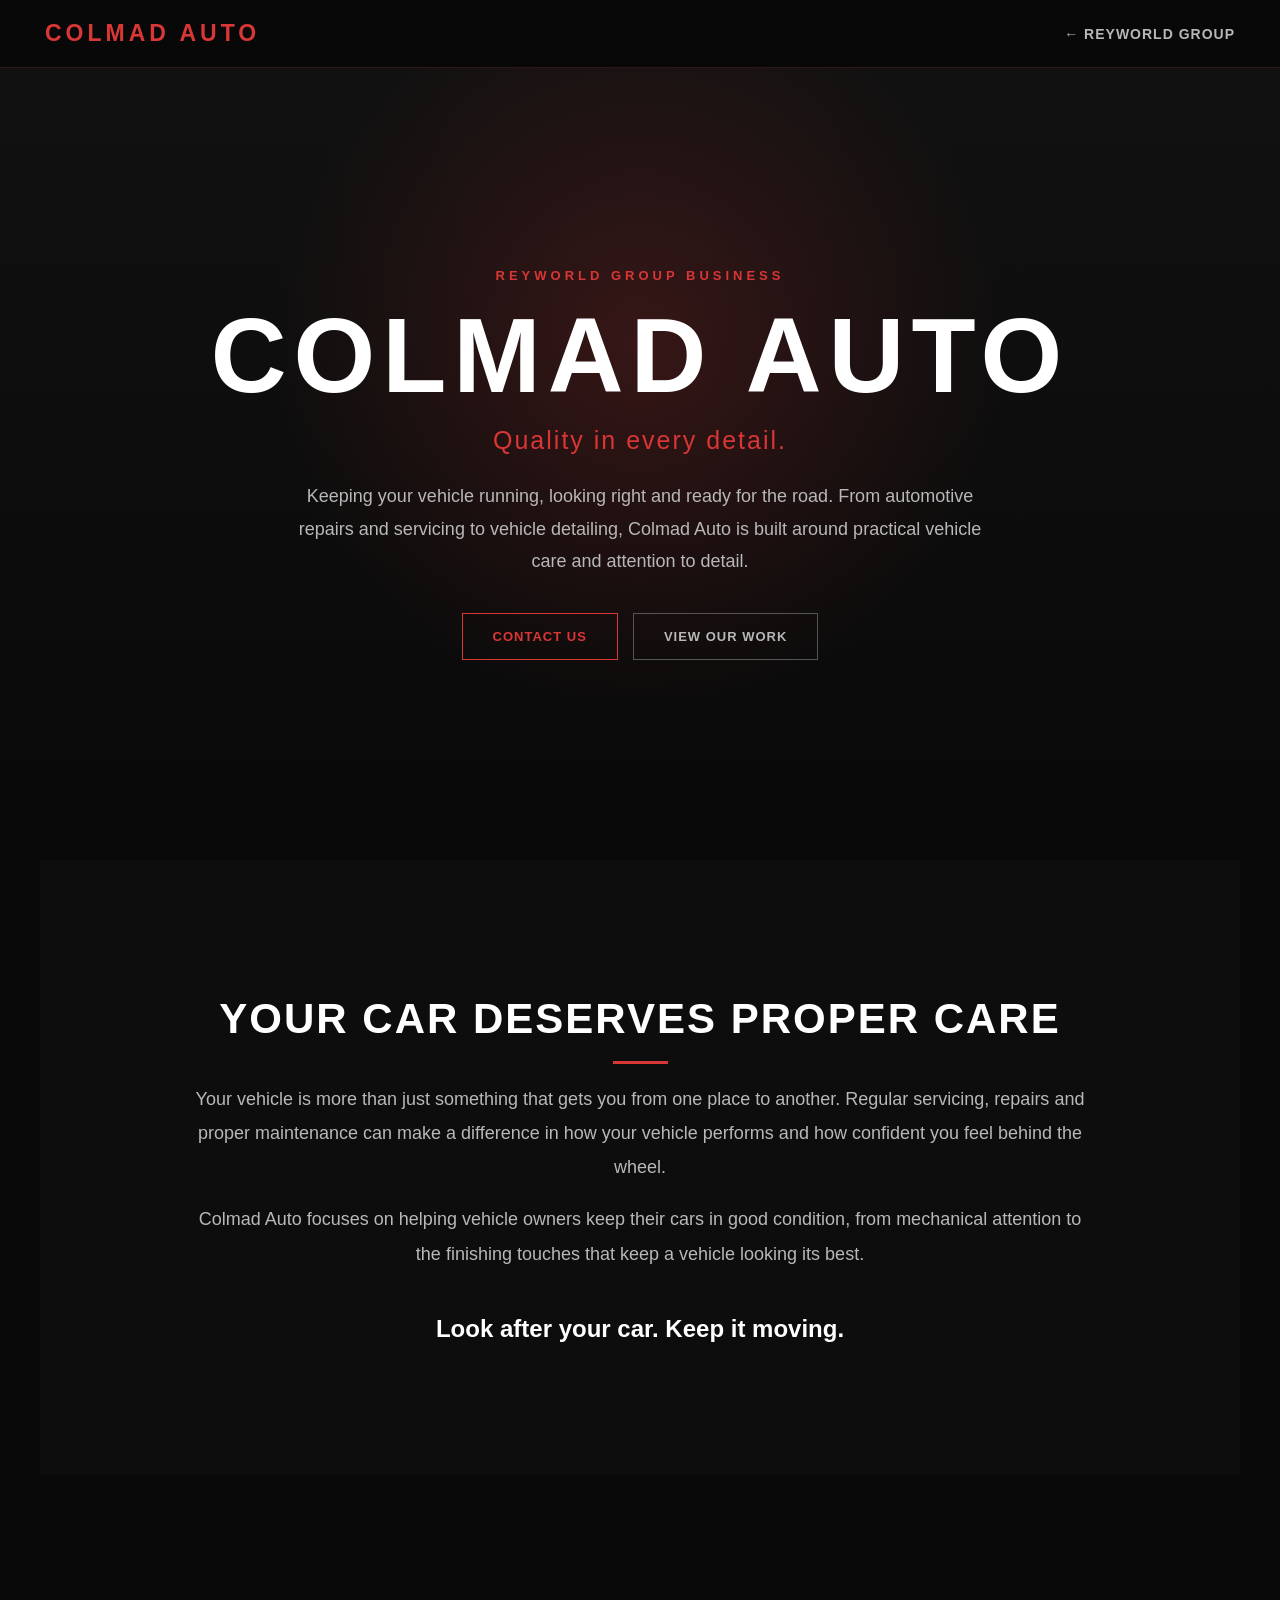
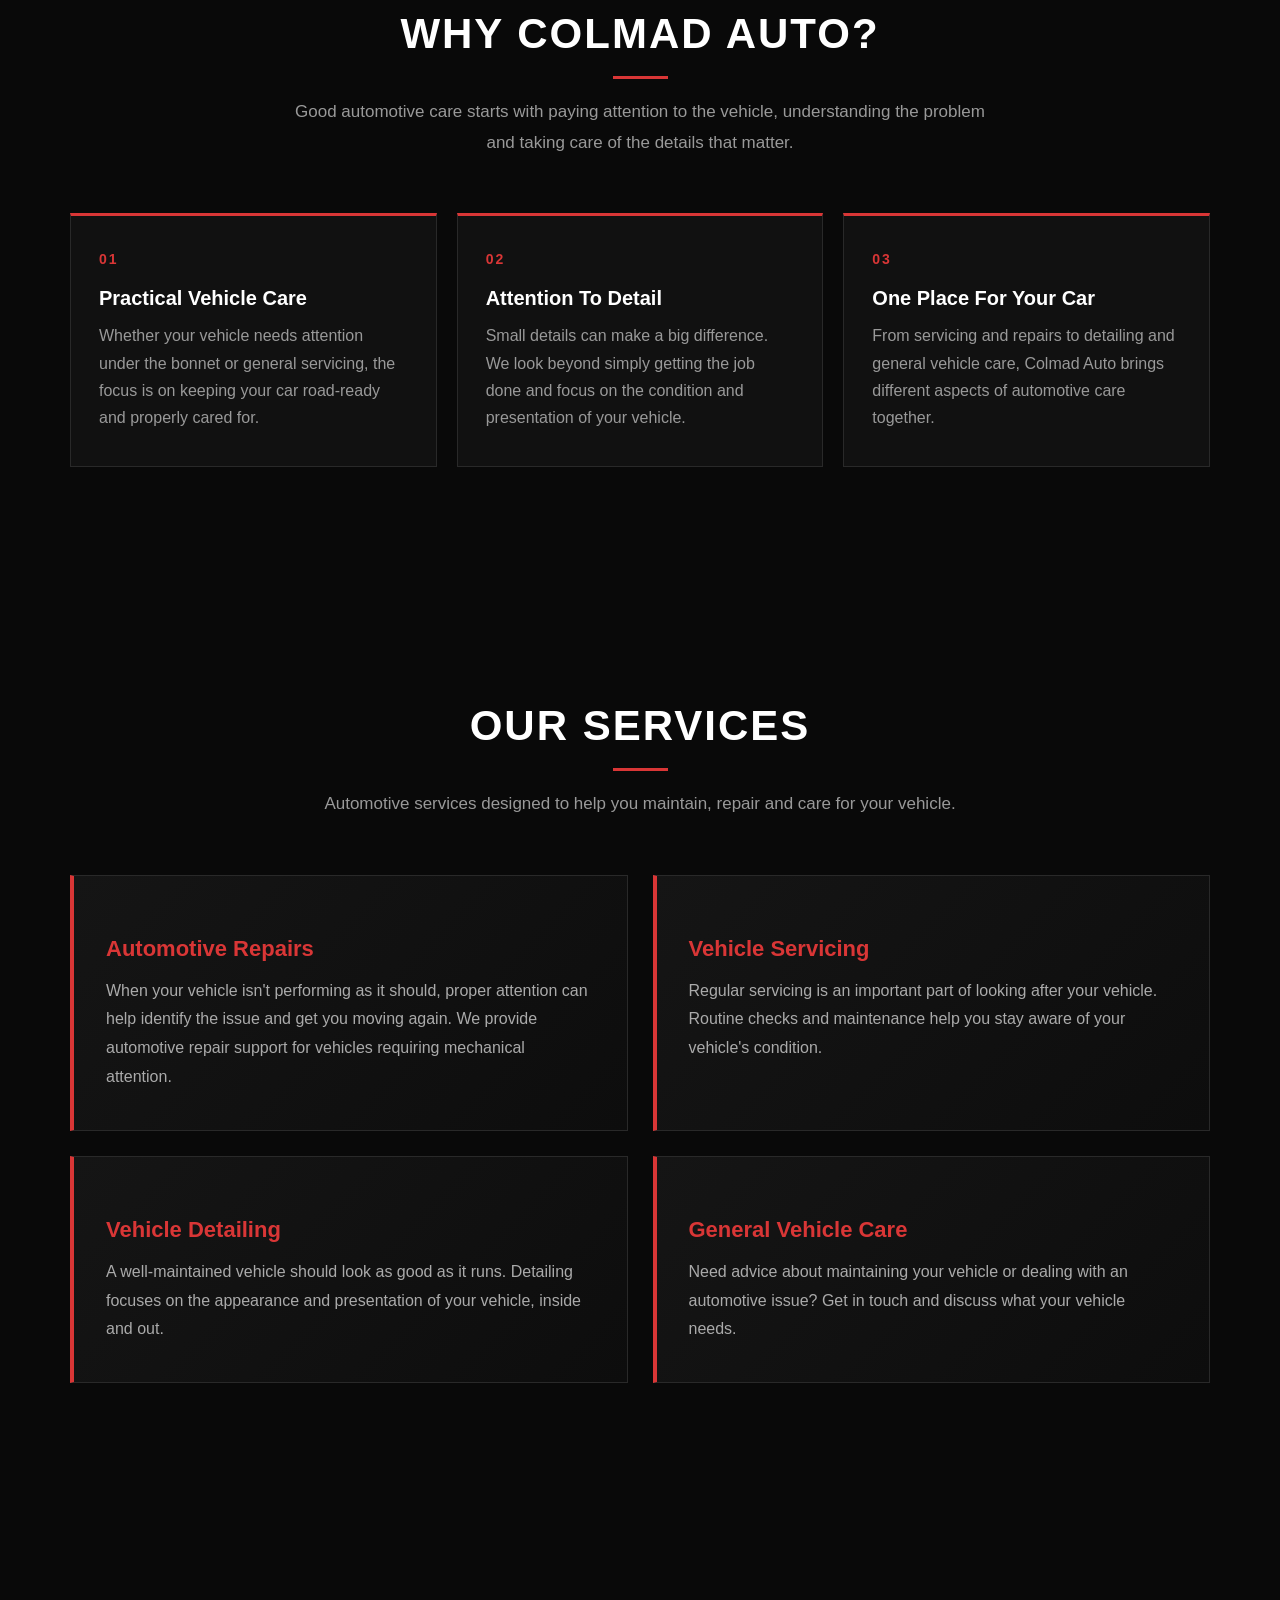
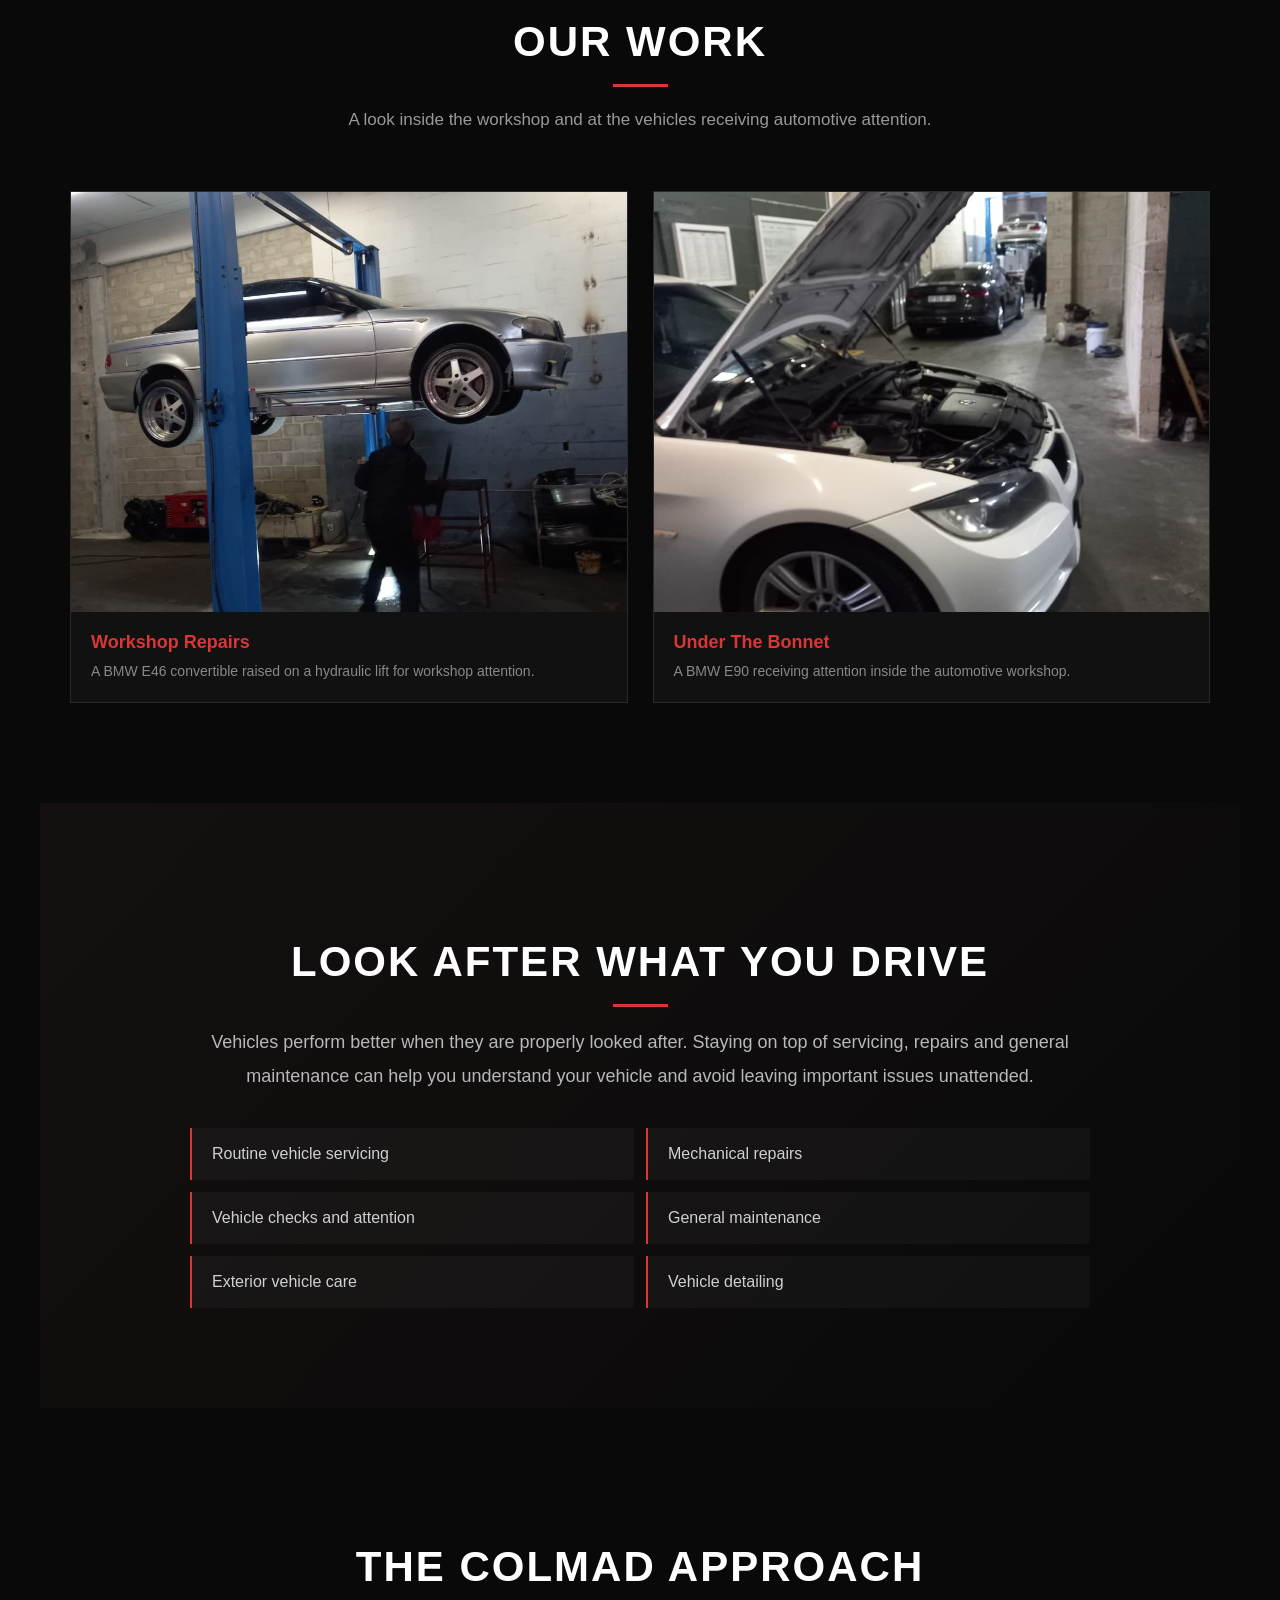
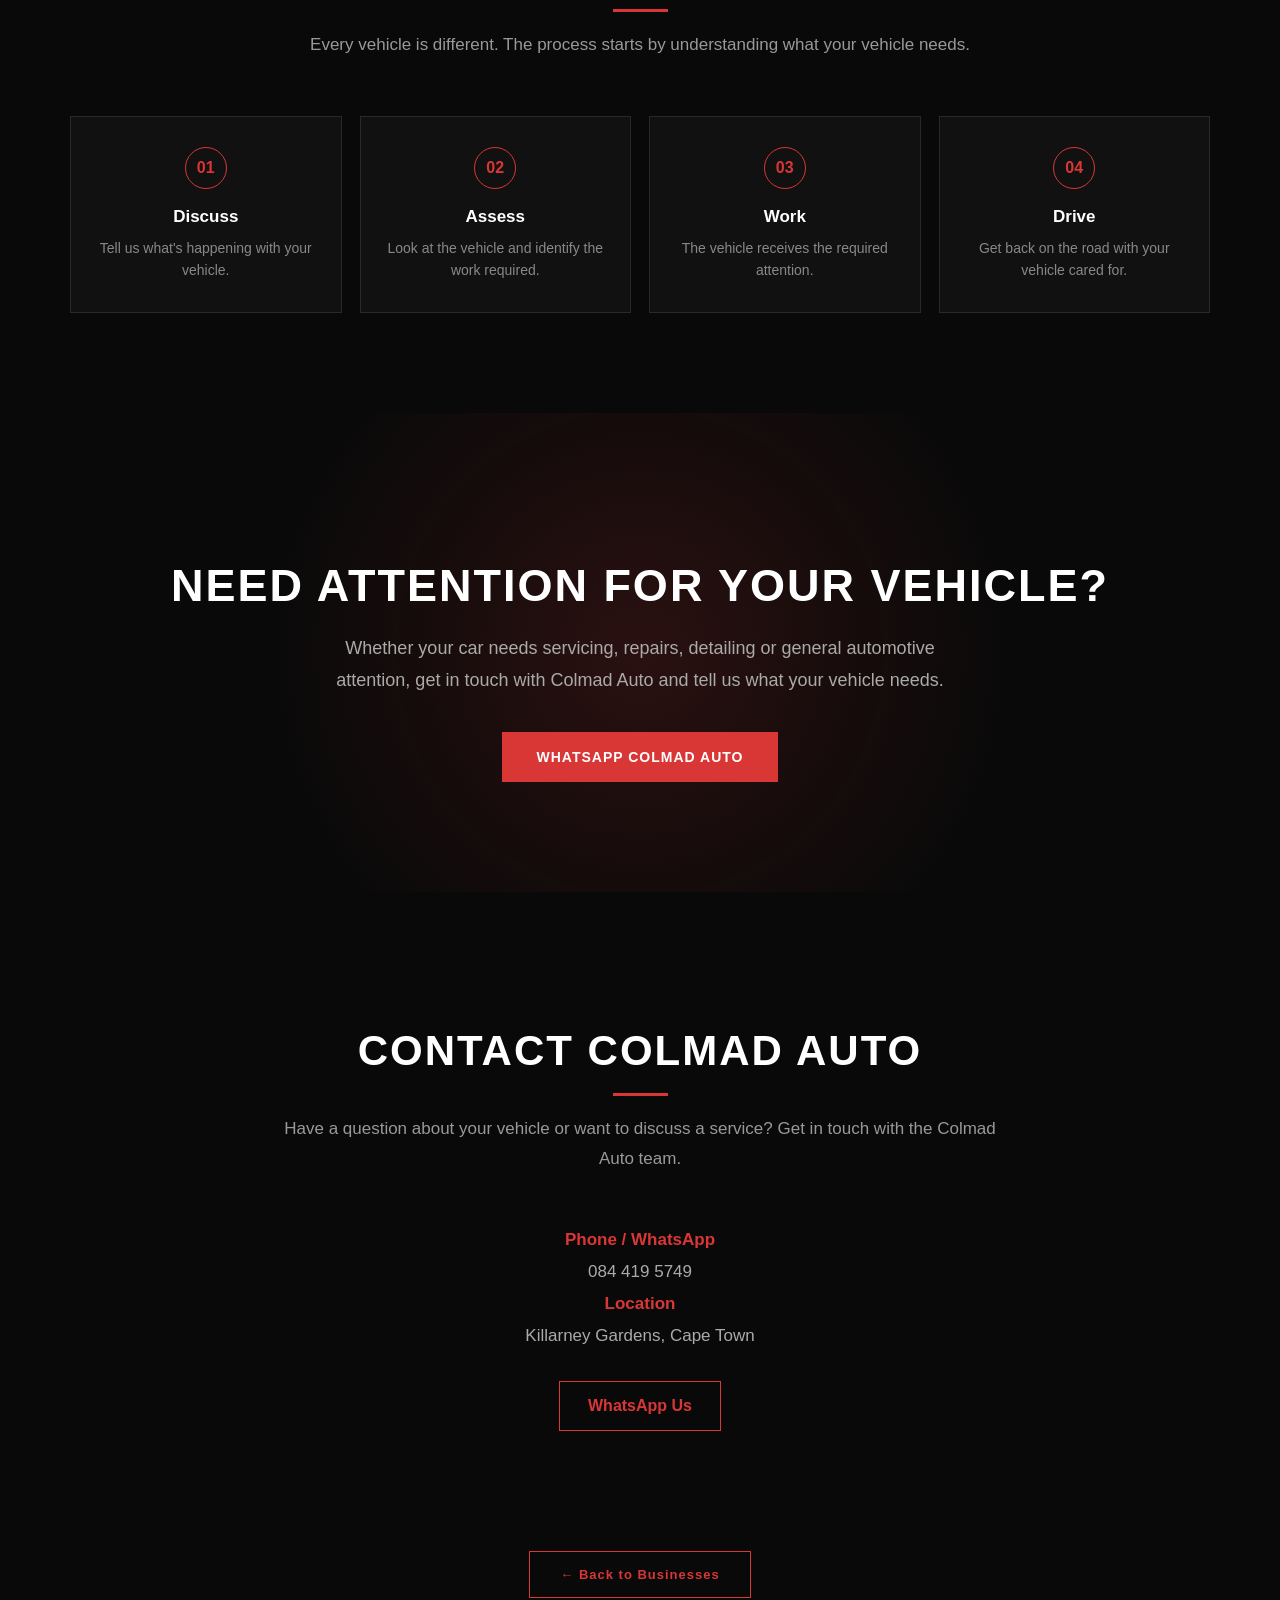
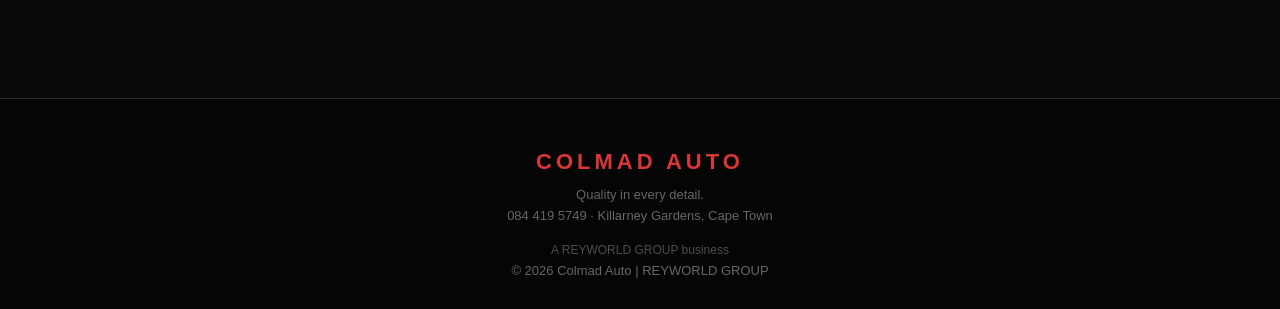
<file: Colmad Auto.html>
<!DOCTYPE html>
<html>

<head>

    <title>Colmad Auto | REYWORLD GROUP</title>

    <style>

        * {
            box-sizing: border-box;
        }

        html {
            scroll-behavior: smooth;
        }

        body {
            margin: 0;
            background: #090909;
            color: white;
            font-family: Arial, sans-serif;
        }

        a {
            color: white;
            text-decoration: none;
        }


        /* NAVIGATION */

        nav {
            position: sticky;
            top: 0;
            z-index: 1000;

            display: flex;
            justify-content: space-between;
            align-items: center;

            padding: 20px 45px;

            background: rgba(9, 9, 9, 0.97);

            border-bottom: 1px solid #321515;
        }

        .logo {
            color: #d93636;

            font-size: 23px;
            font-weight: bold;

            letter-spacing: 4px;
        }

        .back {
            color: #b7b7b7;

            font-size: 14px;
            font-weight: bold;

            letter-spacing: 1px;

            transition: 0.3s ease;
        }

        .back:hover {
            color: #d93636;
        }


        /* HERO */

        .hero {
            min-height: 88vh;

            display: flex;
            flex-direction: column;
            justify-content: center;
            align-items: center;

            padding: 90px 30px;

            text-align: center;

            background:
                radial-gradient(
                    circle at 50% 35%,
                    rgba(217, 54, 54, 0.20),
                    transparent 45%
                ),
                linear-gradient(
                    180deg,
                    #111111,
                    #090909
                );
        }

        .hero-label {
            margin-bottom: 20px;

            color: #d93636;

            font-size: 13px;
            font-weight: bold;

            letter-spacing: 4px;

            text-transform: uppercase;
        }

        .hero h1 {
            margin: 0 0 18px;

            font-size: clamp(55px, 9vw, 105px);

            line-height: 1;

            letter-spacing: 7px;
        }

        .hero h2 {
            margin: 0 0 25px;

            color: #d93636;

            font-size: 25px;
            font-weight: normal;

            letter-spacing: 2px;
        }

        .hero p {
            max-width: 720px;

            margin: 0 auto 35px;

            color: #b8b8b8;

            font-size: 18px;

            line-height: 1.8;
        }

        .hero-buttons {
            display: flex;

            gap: 15px;

            flex-wrap: wrap;

            justify-content: center;
        }

        .hero-button {
            display: inline-block;

            padding: 15px 30px;

            border: 1px solid #d93636;

            color: #d93636;

            font-size: 13px;
            font-weight: bold;

            letter-spacing: 1px;

            transition: 0.3s ease;
        }

        .hero-button:hover {
            background: #d93636;

            color: #090909;
        }

        .hero-button.secondary {
            border-color: #555555;

            color: #b8b8b8;
        }

        .hero-button.secondary:hover {
            background: #555555;

            color: white;
        }


        /* GENERAL SECTIONS */

        .section {
            max-width: 1200px;

            margin: auto;

            padding: 100px 30px;
        }

        .section-title {
            margin-bottom: 18px;

            text-align: center;

            font-size: 42px;

            letter-spacing: 2px;
        }

        .section-subtitle {
            max-width: 720px;

            margin: 0 auto 55px;

            text-align: center;

            color: #999999;

            font-size: 17px;

            line-height: 1.8;
        }

        .section-title::after {
            content: "";

            display: block;

            width: 55px;
            height: 3px;

            margin: 18px auto 0;

            background: #d93636;
        }


        /* INTRO */

        .intro-section {
            background: #0d0d0d;
        }

        .intro-content {
            max-width: 900px;

            margin: auto;

            text-align: center;
        }

        .intro-content p {
            color: #b8b8b8;

            font-size: 18px;

            line-height: 1.9;
        }

        .intro-highlight {
            margin-top: 35px;

            color: white !important;

            font-size: 24px !important;

            font-weight: bold;
        }


        /* WHY COLMAD */

        .why-grid {
            display: grid;

            grid-template-columns: repeat(3, 1fr);

            gap: 20px;
        }

        .why-card {
            padding: 35px 28px;

            background: #111111;

            border: 1px solid #292929;

            border-top: 3px solid #d93636;

            transition: 0.3s ease;
        }

        .why-card:hover {
            transform: translateY(-7px);

            border-color: #d93636;

            box-shadow:
                0 15px 40px rgba(217, 54, 54, 0.10);
        }

        .why-number {
            margin-bottom: 15px;

            color: #d93636;

            font-size: 14px;

            font-weight: bold;

            letter-spacing: 2px;
        }

        .why-card h3 {
            margin-bottom: 12px;

            font-size: 20px;
        }

        .why-card p {
            margin: 0;

            color: #999999;

            line-height: 1.7;
        }


        /* SERVICES */

        .services {
            display: grid;

            grid-template-columns: repeat(2, 1fr);

            gap: 25px;
        }

        .service {
            padding: 38px 32px;

            background:
                linear-gradient(
                    135deg,
                    #151515,
                    #0d0d0d
                );

            border: 1px solid #292929;

            border-left: 4px solid #d93636;

            transition: 0.3s ease;
        }

        .service:hover {
            transform: translateY(-5px);

            box-shadow:
                0 15px 35px rgba(217, 54, 54, 0.10);
        }

        .service h3 {
            margin-bottom: 15px;

            color: #d93636;

            font-size: 22px;
        }

        .service p {
            margin: 0;

            color: #aaaaaa;

            font-size: 16px;

            line-height: 1.8;
        }


        /* WORK GALLERY */

        .gallery {
            display: grid;

            grid-template-columns: repeat(2, 1fr);

            gap: 25px;
        }

        .gallery-item {
            overflow: hidden;

            background: #111111;

            border: 1px solid #292929;
        }

        .gallery img {
            width: 100%;

            height: 420px;

            display: block;

            object-fit: cover;

            transition: transform 0.5s ease;
        }

        .gallery-item:hover img {
            transform: scale(1.04);
        }

        .gallery-caption {
            padding: 20px;
        }

        .gallery-caption h3 {
            margin: 0 0 7px;

            color: #d93636;

            font-size: 18px;
        }

        .gallery-caption p {
            margin: 0;

            color: #888888;

            font-size: 14px;

            line-height: 1.6;
        }


        /* AUTOMOTIVE APPROACH */

        .approach {
            background:
                linear-gradient(
                    135deg,
                    #151010,
                    #090909
                );
        }

        .approach-content {
            max-width: 900px;

            margin: auto;

            text-align: center;
        }

        .approach-content p {
            color: #b8b8b8;

            font-size: 18px;

            line-height: 1.9;
        }

        .approach-list {
            display: grid;

            grid-template-columns: repeat(2, 1fr);

            gap: 12px;

            margin-top: 35px;

            text-align: left;
        }

        .approach-list div {
            padding: 17px 20px;

            background: rgba(255,255,255,0.03);

            border-left: 2px solid #d93636;

            color: #d0d0d0;
        }


        /* PROCESS */

        .process {
            display: grid;

            grid-template-columns: repeat(4, 1fr);

            gap: 18px;
        }

        .process-step {
            padding: 30px 20px;

            text-align: center;

            background: #111111;

            border: 1px solid #292929;
        }

        .process-number {
            width: 42px;
            height: 42px;

            display: flex;

            justify-content: center;
            align-items: center;

            margin: 0 auto 18px;

            border: 1px solid #d93636;

            border-radius: 50%;

            color: #d93636;

            font-weight: bold;
        }

        .process-step h3 {
            margin-bottom: 10px;

            font-size: 17px;
        }

        .process-step p {
            margin: 0;

            color: #888888;

            font-size: 14px;

            line-height: 1.6;
        }


        /* CTA */

        .cta {
            padding: 110px 30px;

            text-align: center;

            background:
                radial-gradient(
                    circle at center,
                    rgba(217, 54, 54, 0.16),
                    transparent 55%
                ),
                #090909;
        }

        .cta h2 {
            margin-bottom: 20px;

            font-size: 45px;

            letter-spacing: 2px;
        }

        .cta p {
            max-width: 650px;

            margin: 0 auto 35px;

            color: #aaaaaa;

            font-size: 18px;

            line-height: 1.8;
        }

        .cta-button {
            display: inline-block;

            padding: 17px 35px;

            background: #d93636;

            color: white;

            font-size: 14px;

            font-weight: bold;

            letter-spacing: 1px;

            transition: 0.3s ease;
        }

        .cta-button:hover {
            background: white;

            color: #090909;

            transform: translateY(-3px);
        }


        /* CONTACT */

        .contact {
            text-align: center;
        }

        .contact-info {
            max-width: 550px;

            margin: 35px auto;
        }

        .contact-info p {
            margin: 12px 0;

            color: #aaaaaa;

            font-size: 17px;
        }

        .contact-info strong {
            color: #d93636;
        }

        .contact-buttons {
            display: flex;

            justify-content: center;

            gap: 15px;

            flex-wrap: wrap;
        }

        .contact-button {
            display: inline-block;

            padding: 15px 28px;

            border: 1px solid #d93636;

            color: #d93636;

            font-weight: bold;

            transition: 0.3s ease;
        }

        .contact-button:hover {
            background: #d93636;

            color: white;
        }


        /* BACK TO BUSINESSES */

        .return-section {
            padding: 20px 30px 100px;

            text-align: center;
        }

        .back-to-businesses {
            display: inline-block;

            padding: 15px 30px;

            border: 1px solid #d93636;

            color: #d93636;

            font-size: 13px;

            font-weight: bold;

            letter-spacing: 1px;

            transition: 0.3s ease;
        }

        .back-to-businesses:hover {
            background: #d93636;

            color: #090909;

            transform: translateY(-3px);
        }


        /* FOOTER */

        footer {
            padding: 50px 25px 25px;

            background: #050505;

            border-top: 1px solid #292929;

            text-align: center;
        }

        .footer-logo {
            margin-bottom: 12px;

            color: #d93636;

            font-size: 22px;

            font-weight: bold;

            letter-spacing: 4px;
        }

        footer p {
            margin: 6px 0;

            color: #666666;

            font-size: 13px;
        }

        .footer-brand {
            margin-top: 20px;

            color: #4d4d4d;

            font-size: 12px;
        }


        /* MOBILE */

        @media (max-width: 850px) {

            nav {
                padding: 18px 20px;
            }

            .logo {
                font-size: 18px;

                letter-spacing: 3px;
            }

            .back {
                font-size: 12px;
            }

            .hero {
                min-height: 80vh;

                padding: 80px 20px;
            }

            .hero h1 {
                font-size: clamp(45px, 13vw, 70px);

                letter-spacing: 4px;
            }

            .hero h2 {
                font-size: 20px;
            }

            .section {
                padding: 75px 20px;
            }

            .section-title {
                font-size: 34px;
            }

            .why-grid {
                grid-template-columns: 1fr;
            }

            .services {
                grid-template-columns: 1fr;
            }

            .gallery {
                grid-template-columns: 1fr;
            }

            .gallery img {
                height: 320px;
            }

            .approach-list {
                grid-template-columns: 1fr;
            }

            .process {
                grid-template-columns: 1fr;
            }

            .cta h2 {
                font-size: 34px;
            }

            .return-section {
                padding: 10px 20px 75px;
            }

        }

    </style>

</head>


<body>


<!-- NAVIGATION -->

<nav>

    <div class="logo">
        COLMAD AUTO
    </div>

    <a
        href="index.html"
        class="back"
    >
        ← REYWORLD GROUP
    </a>

</nav>


<!-- HERO -->

<section class="hero">

    <div class="hero-label">
        REYWORLD GROUP BUSINESS
    </div>

    <h1>
        COLMAD AUTO
    </h1>

    <h2>
        Quality in every detail.
    </h2>

    <p>
        Keeping your vehicle running, looking right and
        ready for the road. From automotive repairs and
        servicing to vehicle detailing, Colmad Auto is built
        around practical vehicle care and attention to detail.
    </p>

    <div class="hero-buttons">

        <a
            href="https://wa.me/27844195749"
            target="_blank"
            class="hero-button"
        >
            CONTACT US
        </a>

        <a
            href="#work"
            class="hero-button secondary"
        >
            VIEW OUR WORK
        </a>

    </div>

</section>


<!-- INTRO -->

<section class="section intro-section">

    <div class="intro-content">

        <h2 class="section-title">
            YOUR CAR DESERVES PROPER CARE
        </h2>

        <p>
            Your vehicle is more than just something that gets
            you from one place to another. Regular servicing,
            repairs and proper maintenance can make a difference
            in how your vehicle performs and how confident you feel
            behind the wheel.
        </p>

        <p>
            Colmad Auto focuses on helping vehicle owners keep
            their cars in good condition, from mechanical attention
            to the finishing touches that keep a vehicle looking
            its best.
        </p>

        <p class="intro-highlight">
            Look after your car. Keep it moving.
        </p>

    </div>

</section>


<!-- WHY COLMAD AUTO -->

<section class="section">

    <h2 class="section-title">
        WHY COLMAD AUTO?
    </h2>

    <p class="section-subtitle">
        Good automotive care starts with paying attention to
        the vehicle, understanding the problem and taking care
        of the details that matter.
    </p>


    <div class="why-grid">


        <div class="why-card">

            <div class="why-number">
                01
            </div>

            <h3>
                Practical Vehicle Care
            </h3>

            <p>
                Whether your vehicle needs attention under the
                bonnet or general servicing, the focus is on
                keeping your car road-ready and properly cared for.
            </p>

        </div>


        <div class="why-card">

            <div class="why-number">
                02
            </div>

            <h3>
                Attention To Detail
            </h3>

            <p>
                Small details can make a big difference. We look
                beyond simply getting the job done and focus on
                the condition and presentation of your vehicle.
            </p>

        </div>


        <div class="why-card">

            <div class="why-number">
                03
            </div>

            <h3>
                One Place For Your Car
            </h3>

            <p>
                From servicing and repairs to detailing and
                general vehicle care, Colmad Auto brings different
                aspects of automotive care together.
            </p>

        </div>


    </div>

</section>


<!-- SERVICES -->

<section class="section">

    <h2 class="section-title">
        OUR SERVICES
    </h2>

    <p class="section-subtitle">
        Automotive services designed to help you maintain,
        repair and care for your vehicle.
    </p>


    <div class="services">


        <div class="service">

            <h3>
                Automotive Repairs
            </h3>

            <p>
                When your vehicle isn't performing as it should,
                proper attention can help identify the issue and
                get you moving again. We provide automotive repair
                support for vehicles requiring mechanical attention.
            </p>

        </div>


        <div class="service">

            <h3>
                Vehicle Servicing
            </h3>

            <p>
                Regular servicing is an important part of looking
                after your vehicle. Routine checks and maintenance
                help you stay aware of your vehicle's condition.
            </p>

        </div>


        <div class="service">

            <h3>
                Vehicle Detailing
            </h3>

            <p>
                A well-maintained vehicle should look as good as
                it runs. Detailing focuses on the appearance and
                presentation of your vehicle, inside and out.
            </p>

        </div>


        <div class="service">

            <h3>
                General Vehicle Care
            </h3>

            <p>
                Need advice about maintaining your vehicle or
                dealing with an automotive issue? Get in touch
                and discuss what your vehicle needs.
            </p>

        </div>


    </div>

</section>


<!-- OUR WORK -->

<section
    class="section"
    id="work"
>

    <h2 class="section-title">
        OUR WORK
    </h2>

    <p class="section-subtitle">
        A look inside the workshop and at the vehicles receiving
        automotive attention.
    </p>


    <div class="gallery">


        <div class="gallery-item">

            <img
                src="images/WhatsApp Image 2026-09-12 at 19.15.59.jpeg"
                alt="Silver BMW E46 convertible raised on a hydraulic lift"
            >

            <div class="gallery-caption">

                <h3>
                    Workshop Repairs
                </h3>

                <p>
                    A BMW E46 convertible raised on a hydraulic
                    lift for workshop attention.
                </p>

            </div>

        </div>


        <div class="gallery-item">

            <img
                src="images/WhatsApp Image 2026-09-12 at 19.16.01.jpeg"
                alt="White BMW E90 with the hood open inside an auto shop"
            >

            <div class="gallery-caption">

                <h3>
                    Under The Bonnet
                </h3>

                <p>
                    A BMW E90 receiving attention inside the
                    automotive workshop.
                </p>

            </div>

        </div>


    </div>

</section>


<!-- APPROACH -->

<section class="section approach">

    <div class="approach-content">

        <h2 class="section-title">
            LOOK AFTER WHAT YOU DRIVE
        </h2>

        <p>
            Vehicles perform better when they are properly looked
            after. Staying on top of servicing, repairs and general
            maintenance can help you understand your vehicle and
            avoid leaving important issues unattended.
        </p>

        <div class="approach-list">

            <div>
                Routine vehicle servicing
            </div>

            <div>
                Mechanical repairs
            </div>

            <div>
                Vehicle checks and attention
            </div>

            <div>
                General maintenance
            </div>

            <div>
                Exterior vehicle care
            </div>

            <div>
                Vehicle detailing
            </div>

        </div>

    </div>

</section>


<!-- PROCESS -->

<section class="section">

    <h2 class="section-title">
        THE COLMAD APPROACH
    </h2>

    <p class="section-subtitle">
        Every vehicle is different. The process starts by
        understanding what your vehicle needs.
    </p>


    <div class="process">


        <div class="process-step">

            <div class="process-number">
                01
            </div>

            <h3>
                Discuss
            </h3>

            <p>
                Tell us what's happening with your vehicle.
            </p>

        </div>


        <div class="process-step">

            <div class="process-number">
                02
            </div>

            <h3>
                Assess
            </h3>

            <p>
                Look at the vehicle and identify the work required.
            </p>

        </div>


        <div class="process-step">

            <div class="process-number">
                03
            </div>

            <h3>
                Work
            </h3>

            <p>
                The vehicle receives the required attention.
            </p>

        </div>


        <div class="process-step">

            <div class="process-number">
                04
            </div>

            <h3>
                Drive
            </h3>

            <p>
                Get back on the road with your vehicle cared for.
            </p>

        </div>


    </div>

</section>


<!-- CTA -->

<section class="cta">

    <h2>
        NEED ATTENTION FOR YOUR VEHICLE?
    </h2>

    <p>
        Whether your car needs servicing, repairs, detailing
        or general automotive attention, get in touch with
        Colmad Auto and tell us what your vehicle needs.
    </p>

    <a
        href="https://wa.me/27844195749"
        target="_blank"
        class="cta-button"
    >
        WHATSAPP COLMAD AUTO
    </a>

</section>


<!-- CONTACT -->

<section class="section contact">

    <h2 class="section-title">
        CONTACT COLMAD AUTO
    </h2>

    <p class="section-subtitle">
        Have a question about your vehicle or want to discuss
        a service? Get in touch with the Colmad Auto team.
    </p>


    <div class="contact-info">

        <p>
            <strong>Phone / WhatsApp</strong>
        </p>

        <p>
            084 419 5749
        </p>


        <p>
            <strong>Location</strong>
        </p>

        <p>
            Killarney Gardens, Cape Town
        </p>

    </div>


    <div class="contact-buttons">

        <a
            href="https://wa.me/27844195749"
            target="_blank"
            class="contact-button"
        >
            WhatsApp Us
        </a>

    </div>

</section>


<!-- BACK TO BUSINESSES -->

<section class="return-section">

    <a
        href="index.html#businesses"
        class="back-to-businesses"
    >
        ← Back to Businesses
    </a>

</section>


<!-- FOOTER -->

<footer>

    <div class="footer-logo">
        COLMAD AUTO
    </div>

    <p>
        Quality in every detail.
    </p>

    <p>
        084 419 5749 · Killarney Gardens, Cape Town
    </p>

    <p class="footer-brand">
        A REYWORLD GROUP business
    </p>

    <p>
        © 2026 Colmad Auto | REYWORLD GROUP
    </p>

</footer>


</body>

</html>
</file>
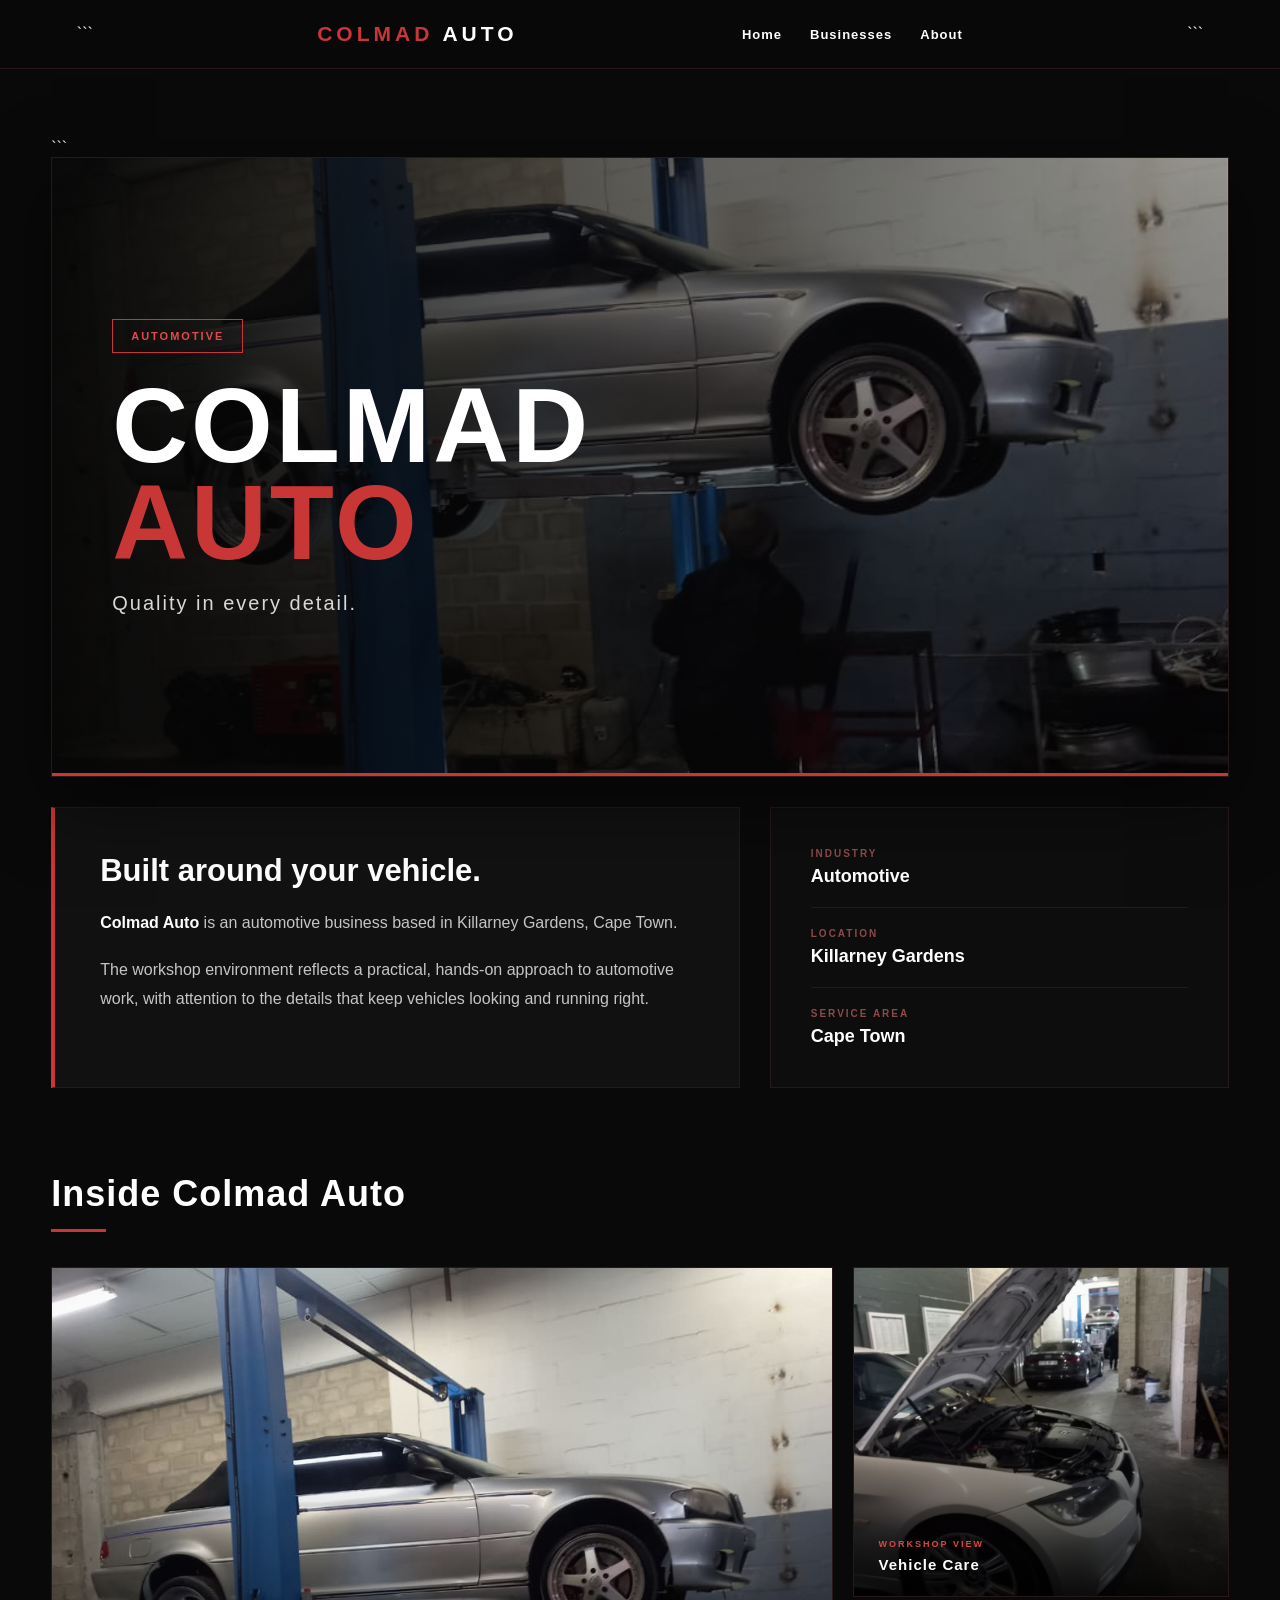
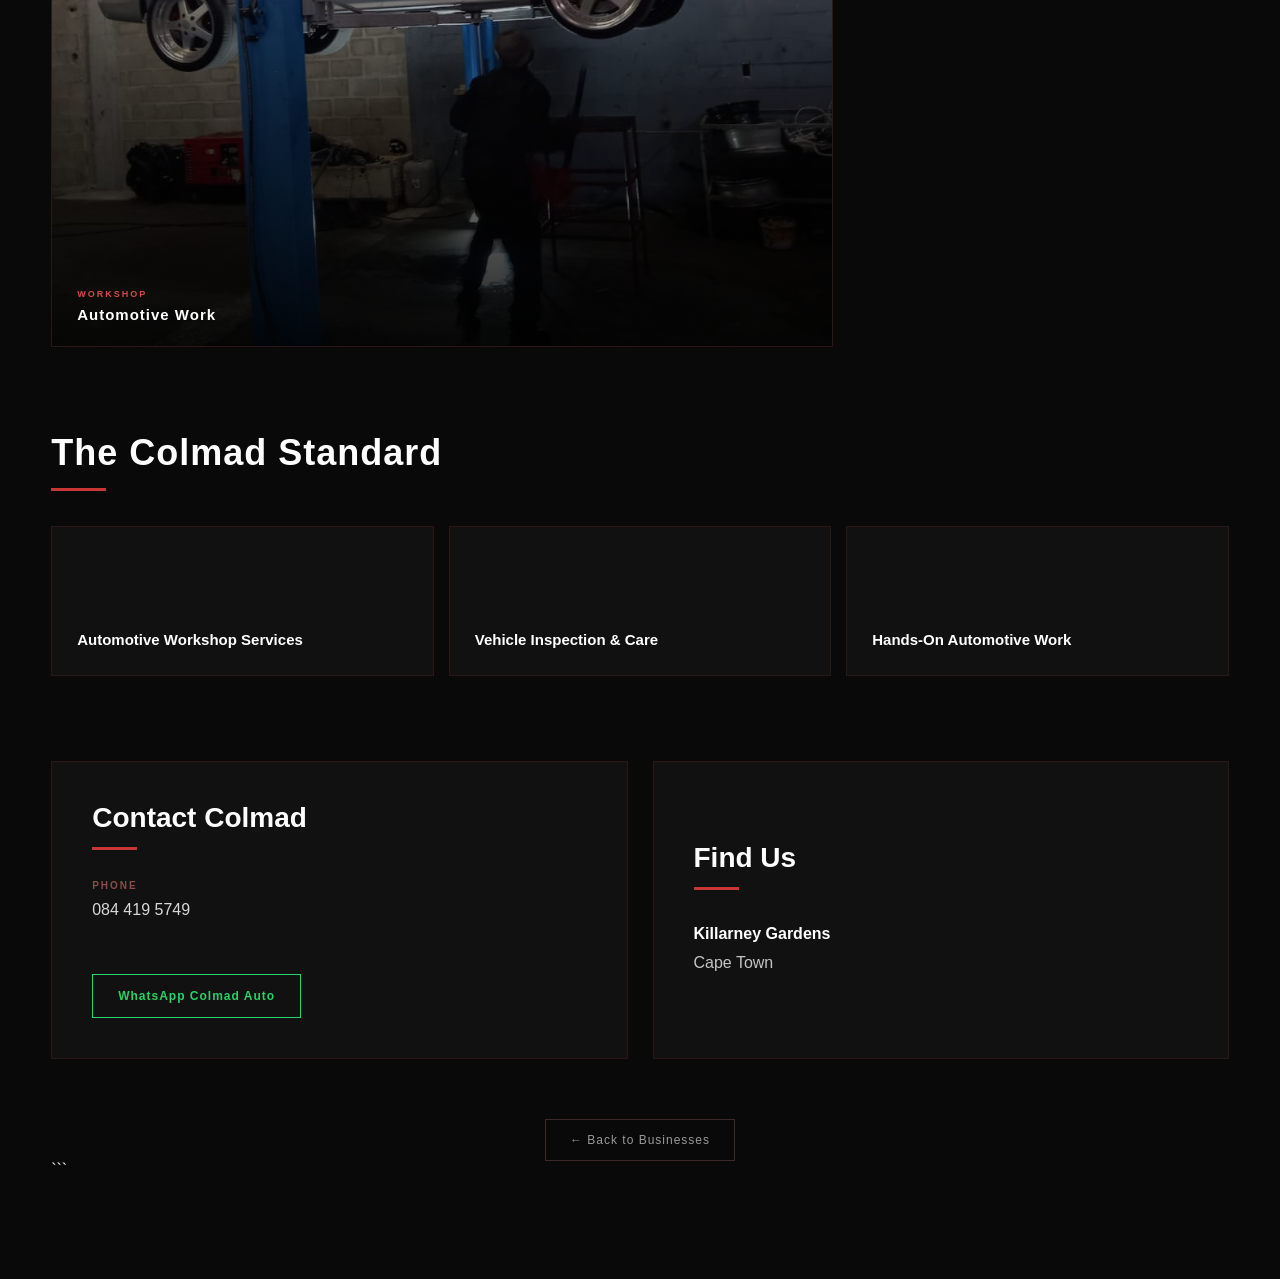
<file: colmad-auto.html>
<!DOCTYPE html>

<html lang="en">
<head>

<meta charset="UTF-8">
<meta name="viewport" content="width=device-width, initial-scale=1.0">

<title>Colmad Auto | REYWORLD GROUP</title>

<style>

* {
    box-sizing: border-box;
}

html {
    scroll-behavior: smooth;
}

body {
    margin: 0;
    background: #090909;
    color: #f5f5f5;
    font-family: Arial, Helvetica, sans-serif;
}


/* ==============================
   NAVIGATION
============================== */

nav {
    position: sticky;
    top: 0;
    z-index: 1000;

    display: flex;
    justify-content: space-between;
    align-items: center;

    padding: 22px 6%;

    background: rgba(9, 9, 9, 0.97);
    border-bottom: 1px solid #2a1717;
}

.logo {
    color: #c93636;
    font-size: 21px;
    font-weight: bold;
    letter-spacing: 4px;
}

.logo span {
    color: white;
}

.nav-links {
    display: flex;
    gap: 28px;
}

.nav-links a {
    color: white;
    text-decoration: none;

    font-size: 13px;
    font-weight: bold;
    letter-spacing: 1px;

    transition: 0.3s;
}

.nav-links a:hover {
    color: #d33a3a;
}


/* ==============================
   MAIN
============================== */

.container {
    width: min(1180px, 92%);
    margin: auto;
    padding: 70px 0 100px;
}


/* ==============================
   HERO
============================== */

.hero {
    position: relative;

    min-height: 620px;

    display: flex;
    align-items: center;

    padding: 60px;

    overflow: hidden;

    background:
        linear-gradient(
            90deg,
            rgba(5, 5, 5, 0.95),
            rgba(5, 5, 5, 0.62),
            rgba(5, 5, 5, 0.25)
        ),
        url("images/WhatsApp Image 2026-09-12 at 19.15.59.jpeg");

    background-size: cover;
    background-position: center;

    border: 1px solid #2a1717;

    box-shadow:
        0 25px 70px rgba(0, 0, 0, 0.5);
}

.hero::after {
    content: "";

    position: absolute;

    left: 0;
    bottom: 0;

    width: 100%;
    height: 3px;

    background: #c93636;
}

.hero-content {
    position: relative;
    z-index: 2;

    max-width: 720px;
}

.badge {
    display: inline-block;

    margin-bottom: 25px;
    padding: 10px 18px;

    border: 1px solid #c93636;

    color: #e04a4a;

    font-size: 11px;
    font-weight: bold;

    letter-spacing: 2px;
    text-transform: uppercase;
}

.hero h1 {
    margin: 0 0 20px;

    color: white;

    font-size: clamp(55px, 9vw, 105px);
    line-height: 0.92;

    letter-spacing: 3px;
}

.hero h1 span {
    color: #c93636;
}

.tagline {
    margin: 0;

    color: #d8d8d8;

    font-size: 20px;
    letter-spacing: 2px;
}


/* ==============================
   INTRO
============================== */

.intro {
    display: grid;
    grid-template-columns: 1.2fr 0.8fr;

    gap: 30px;

    margin-top: 30px;
}

.intro-main {
    padding: 45px;

    background: #111111;

    border-left: 4px solid #c93636;
    border-top: 1px solid #2a1717;
    border-right: 1px solid #2a1717;
    border-bottom: 1px solid #2a1717;
}

.intro-main h2 {
    margin: 0 0 20px;

    color: white;

    font-size: 31px;
}

.intro-main p {
    margin: 0 0 18px;

    color: #c5c5c5;

    font-size: 16px;
    line-height: 1.8;
}

.intro-main p:last-child {
    margin-bottom: 0;
}

.intro-main strong {
    color: white;
}

.intro-side {
    display: flex;
    flex-direction: column;
    justify-content: center;

    padding: 40px;

    background: #0d0d0d;

    border: 1px solid #2a1717;
}

.stat {
    padding: 20px 0;

    border-bottom: 1px solid #2a1717;
}

.stat:first-child {
    padding-top: 0;
}

.stat:last-child {
    padding-bottom: 0;
    border-bottom: none;
}

.stat-label {
    display: block;

    margin-bottom: 7px;

    color: #8d4a4a;

    font-size: 10px;
    font-weight: bold;

    letter-spacing: 2px;
    text-transform: uppercase;
}

.stat-value {
    color: white;

    font-size: 18px;
    font-weight: bold;
}


/* ==============================
   SECTION TITLE
============================== */

.section-title {
    margin: 85px 0 35px;

    color: white;

    font-size: 36px;
    letter-spacing: 1px;
}

.section-title::after {
    content: "";

    display: block;

    width: 55px;
    height: 3px;

    margin-top: 14px;

    background: #c93636;
}


/* ==============================
   WORKSHOP GALLERY
============================== */

.gallery {
    display: grid;

    grid-template-columns: 1.35fr 0.65fr;

    grid-template-rows: 330px 330px;

    gap: 20px;
}

.project {
    position: relative;

    overflow: hidden;

    background: #111111;

    border: 1px solid #2a1717;

    transition:
        transform 0.35s ease,
        border-color 0.35s ease,
        box-shadow 0.35s ease;
}

.project:first-child {
    grid-row: span 2;
}

.project img {
    display: block;

    width: 100%;
    height: 100%;

    object-fit: cover;

    transition: transform 0.7s ease;
}

.project::after {
    content: "";

    position: absolute;
    inset: 0;

    background:
        linear-gradient(
            to top,
            rgba(0, 0, 0, 0.88),
            rgba(0, 0, 0, 0.02) 70%
        );
}

.project:hover {
    transform: translateY(-5px);

    border-color: #c93636;

    box-shadow:
        0 20px 45px rgba(201, 54, 54, 0.15);
}

.project:hover img {
    transform: scale(1.06);
}

.caption {
    position: absolute;

    left: 25px;
    bottom: 23px;

    z-index: 2;

    color: white;

    font-size: 15px;
    font-weight: bold;

    letter-spacing: 1px;
}

.caption span {
    display: block;

    margin-bottom: 7px;

    color: #d84747;

    font-size: 9px;

    letter-spacing: 2px;
    text-transform: uppercase;
}


/* ==============================
   SERVICES
============================== */

.services-section {
    margin-top: 85px;
}

.services-grid {
    display: grid;

    grid-template-columns: repeat(3, 1fr);

    gap: 15px;
}

.service {
    min-height: 150px;

    display: flex;
    align-items: flex-end;

    padding: 25px;

    background: #111111;

    border: 1px solid #2a1717;

    transition:
        transform 0.3s ease,
        border-color 0.3s ease;
}

.service:hover {
    transform: translateY(-5px);

    border-color: #c93636;
}

.service p {
    margin: 0;

    color: white;

    font-size: 15px;
    font-weight: bold;

    line-height: 1.4;
}


/* ==============================
   CONTACT
============================== */

.contact-section {
    display: grid;

    grid-template-columns: 1fr 1fr;

    gap: 25px;

    margin-top: 85px;
}

.contact-card {
    padding: 40px;

    background: #111111;

    border: 1px solid #2a1717;
}

.contact-card h2 {
    margin: 0 0 30px;

    color: white;

    font-size: 28px;
}

.contact-card h2::after {
    content: "";

    display: block;

    width: 45px;
    height: 3px;

    margin-top: 13px;

    background: #c93636;
}

.contact-item {
    margin-bottom: 23px;
}

.contact-item:last-child {
    margin-bottom: 0;
}

.contact-label {
    display: block;

    margin-bottom: 6px;

    color: #8d4a4a;

    font-size: 10px;
    font-weight: bold;

    letter-spacing: 2px;
    text-transform: uppercase;
}

.contact-value {
    color: #d8d8d8;

    font-size: 16px;
    line-height: 1.6;
}

.whatsapp {
    display: inline-block;

    margin-top: 28px;

    padding: 14px 25px;

    border: 1px solid #25D366;

    color: #25D366;

    text-decoration: none;

    font-size: 12px;
    font-weight: bold;

    letter-spacing: 1px;

    transition: 0.3s;
}

.whatsapp:hover {
    background: #25D366;
    color: #07140b;
}


/* ==============================
   LOCATION
============================== */

.location-card {
    display: flex;
    flex-direction: column;
    justify-content: center;

    min-height: 100%;
}

.location-card p {
    margin: 0;

    color: #c5c5c5;

    font-size: 16px;
    line-height: 1.8;
}

.location-card strong {
    color: white;
}


/* ==============================
   BACK BUTTON
============================== */

.back {
    display: block;

    width: fit-content;

    margin: 60px auto 0;

    padding: 13px 24px;

    border: 1px solid #3b2828;

    color: #999999;

    text-decoration: none;

    font-size: 12px;

    letter-spacing: 1px;

    transition: 0.3s;
}

.back:hover {
    border-color: #c93636;
    color: #d84747;
}


/* ==============================
   MOBILE
============================== */

@media (max-width: 900px) {

    nav {
        flex-direction: column;
        gap: 18px;
        padding: 20px;
    }

    .nav-links {
        flex-wrap: wrap;
        justify-content: center;
        gap: 15px;
    }

    .container {
        width: 92%;
        padding: 45px 0 70px;
    }

    .hero {
        min-height: 500px;
        padding: 40px 30px;
    }

    .hero h1 {
        font-size: 58px;
    }

    .intro {
        grid-template-columns: 1fr;
    }

    .intro-main,
    .intro-side {
        padding: 30px 25px;
    }

    .gallery {
        grid-template-columns: 1fr;
        grid-template-rows: auto;
    }

    .project,
    .project:first-child {
        grid-row: auto;
        height: 320px;
    }

    .services-grid {
        grid-template-columns: 1fr 1fr;
    }

    .contact-section {
        grid-template-columns: 1fr;
    }
}

@media (max-width: 550px) {

    .hero {
        padding: 35px 20px;
    }

    .hero h1 {
        font-size: 45px;
    }

    .tagline {
        font-size: 16px;
    }

    .section-title {
        font-size: 29px;
    }

    .services-grid {
        grid-template-columns: 1fr;
    }

    .project,
    .project:first-child {
        height: 280px;
    }

}

</style>

</head>

<body>

<!-- NAVIGATION -->

<nav>

```
<div class="logo">
    COLMAD <span>AUTO</span>
</div>

<div class="nav-links">

    <a href="index.html">
        Home
    </a>

    <a href="businesses.html">
        Businesses
    </a>

    <a href="about.html">
        About
    </a>

</div>
```

</nav>

<!-- MAIN -->

<main class="container">

```
<!-- HERO -->

<header class="hero">

    <div class="hero-content">

        <span class="badge">
            Automotive
        </span>

        <h1>
            COLMAD <span>AUTO</span>
        </h1>

        <p class="tagline">
            Quality in every detail.
        </p>

    </div>

</header>


<!-- INTRO -->

<section class="intro">


    <div class="intro-main">

        <h2>
            Built around your vehicle.
        </h2>

        <p>
            <strong>Colmad Auto</strong> is an automotive business
            based in Killarney Gardens, Cape Town.
        </p>

        <p>
            The workshop environment reflects a practical,
            hands-on approach to automotive work, with attention
            to the details that keep vehicles looking and running
            right.
        </p>

    </div>


    <div class="intro-side">

        <div class="stat">

            <span class="stat-label">
                Industry
            </span>

            <span class="stat-value">
                Automotive
            </span>

        </div>


        <div class="stat">

            <span class="stat-label">
                Location
            </span>

            <span class="stat-value">
                Killarney Gardens
            </span>

        </div>


        <div class="stat">

            <span class="stat-label">
                Service Area
            </span>

            <span class="stat-value">
                Cape Town
            </span>

        </div>

    </div>

</section>


<!-- WORKSHOP -->

<h2 class="section-title">
    Inside Colmad Auto
</h2>


<section class="gallery">


    <div class="project">

        <img
            src="images/WhatsApp Image 2026-09-12 at 19.15.59.jpeg"
            alt="Silver BMW convertible on a workshop hydraulic lift"
        >

        <div class="caption">

            <span>
                Workshop
            </span>

            Automotive Work

        </div>

    </div>


    <div class="project">

        <img
            src="images/WhatsApp Image 2026-09-12 at 19.16.01.jpeg"
            alt="White BMW in an automotive workshop"
        >

        <div class="caption">

            <span>
                Workshop View
            </span>

            Vehicle Care

        </div>

    </div>


</section>


<!-- SERVICES -->

<section class="services-section">

    <h2 class="section-title">
        The Colmad Standard
    </h2>


    <div class="services-grid">


        <div class="service">
            <p>
                Automotive Workshop Services
            </p>
        </div>


        <div class="service">
            <p>
                Vehicle Inspection & Care
            </p>
        </div>


        <div class="service">
            <p>
                Hands-On Automotive Work
            </p>
        </div>


    </div>

</section>


<!-- CONTACT -->

<section class="contact-section">


    <div class="contact-card">

        <h2>
            Contact Colmad
        </h2>


        <div class="contact-item">

            <span class="contact-label">
                Phone
            </span>

            <span class="contact-value">
                084 419 5749
            </span>

        </div>


        <a
            href="https://wa.me/27844195749"
            class="whatsapp"
            target="_blank"
            rel="noopener noreferrer"
        >
            WhatsApp Colmad Auto
        </a>

    </div>


    <div class="contact-card location-card">

        <h2>
            Find Us
        </h2>

        <p>
            <strong>Killarney Gardens</strong><br>
            Cape Town
        </p>

    </div>


</section>


<!-- BACK -->

<a
    href="businesses.html"
    class="back"
>
    ← Back to Businesses
</a>
```

</main>

</body>
</html>
</file>
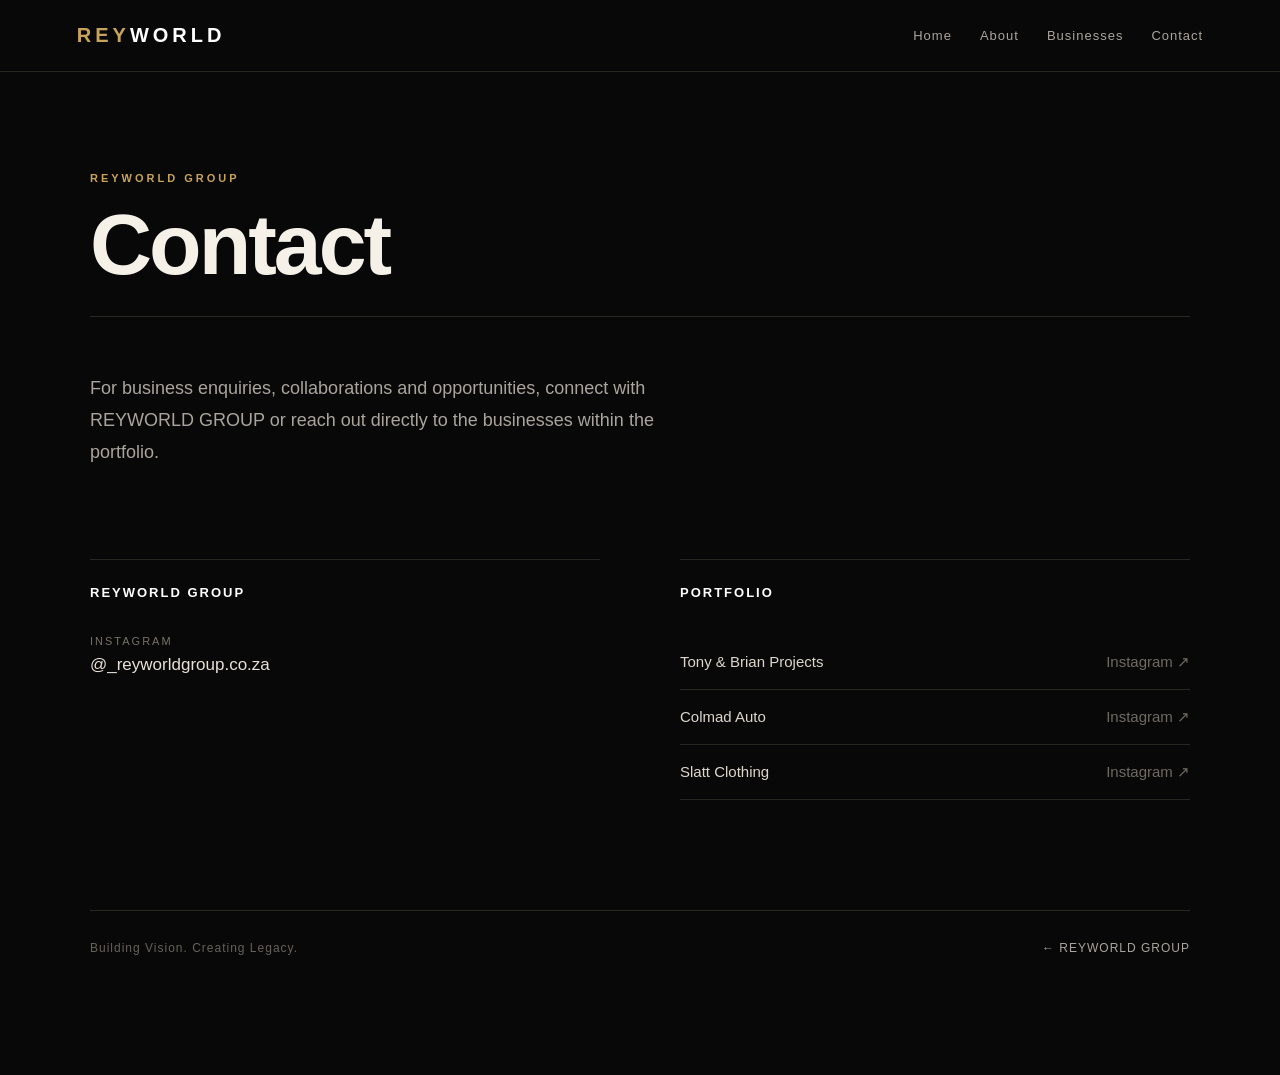
<file: contact.html>
<!DOCTYPE html>

<html lang="en">

<head>

<meta charset="UTF-8">

<meta name="viewport" content="width=device-width, initial-scale=1.0">

<title>Contact | REYWORLD GROUP</title>

<style>

* {
    box-sizing: border-box;
}

html {
    scroll-behavior: smooth;
}

body {
    margin: 0;
    background: #080808;
    color: #f5f1e8;
    font-family: Arial, sans-serif;
}

nav {
    display: flex;
    justify-content: space-between;
    align-items: center;

    padding: 24px 6%;

    border-bottom: 1px solid #29251f;
}

.logo {
    color: #c8a35a;
    font-size: 20px;
    font-weight: bold;
    letter-spacing: 4px;
}

.logo span {
    color: #fff;
}

.nav-links {
    display: flex;
    gap: 28px;
}

.nav-links a {
    color: #aaa59c;
    text-decoration: none;
    font-size: 13px;
    letter-spacing: 1px;

    transition: 0.3s;
}

.nav-links a:hover {
    color: #c8a35a;
}

main {
    width: min(1100px, 90%);
    margin: auto;
    padding: 100px 0 120px;
}

.top-line {
    display: flex;
    justify-content: space-between;
    align-items: flex-end;

    padding-bottom: 30px;

    border-bottom: 1px solid #29251f;
}

.small {
    color: #c8a35a;
    font-size: 11px;
    font-weight: bold;
    letter-spacing: 3px;
    text-transform: uppercase;
}

h1 {
    margin: 20px 0 0;

    font-size: clamp(48px, 8vw, 86px);
    line-height: 0.95;
    letter-spacing: -3px;
}

.intro {
    max-width: 620px;

    margin: 55px 0 90px;

    color: #aaa59c;
    font-size: 18px;
    line-height: 1.8;
}

.columns {
    display: grid;
    grid-template-columns: 1fr 1fr;

    gap: 80px;
}

.column {
    padding-top: 25px;

    border-top: 1px solid #29251f;
}

.column h2 {
    margin: 0 0 35px;

    color: #fff;

    font-size: 13px;
    letter-spacing: 2px;
    text-transform: uppercase;
}

.item {
    margin-bottom: 32px;
}

.item-name {
    display: block;

    margin-bottom: 8px;

    color: #777269;

    font-size: 11px;
    letter-spacing: 2px;
    text-transform: uppercase;
}

.item a {
    color: #e8e2d7;
    text-decoration: none;

    font-size: 17px;

    transition: 0.3s;
}

.item a:hover {
    color: #c8a35a;
}

.business-link {
    display: flex;
    justify-content: space-between;
    align-items: center;

    padding: 18px 0;

    color: #ddd7cc;
    text-decoration: none;

    border-bottom: 1px solid #29251f;

    font-size: 15px;

    transition: 0.3s;
}

.business-link span {
    color: #6f6a62;

    transition: 0.3s;
}

.business-link:hover {
    color: #c8a35a;
}

.business-link:hover span {
    color: #c8a35a;
    transform: translateX(5px);
}

.bottom {
    margin-top: 110px;

    padding-top: 30px;

    border-top: 1px solid #29251f;

    display: flex;
    justify-content: space-between;
    align-items: center;
}

.bottom p {
    margin: 0;

    color: #67625a;

    font-size: 12px;
    letter-spacing: 1px;
}

.back {
    color: #aaa59c;
    text-decoration: none;

    font-size: 12px;
    letter-spacing: 1px;

    transition: 0.3s;
}

.back:hover {
    color: #c8a35a;
}

@media (max-width: 750px) {

    nav {
        flex-direction: column;
        gap: 20px;
    }

    .nav-links {
        flex-wrap: wrap;
        justify-content: center;
        gap: 16px;
    }

    main {
        padding: 65px 0 80px;
    }

    .top-line {
        display: block;
    }

    h1 {
        margin-top: 18px;
        font-size: 54px;
    }

    .intro {
        margin: 45px 0 65px;
        font-size: 16px;
    }

    .columns {
        grid-template-columns: 1fr;
        gap: 60px;
    }

    .bottom {
        flex-direction: column;
        align-items: flex-start;
        gap: 20px;
    }

}

</style>

</head>

<body>

<nav>

    <div class="logo">
        REY<span>WORLD</span>
    </div>

    <div class="nav-links">

        <a href="index.html">Home</a>

        <a href="about.html">About</a>

        <a href="businesses.html">Businesses</a>

        <a href="contact.html">Contact</a>

    </div>

</nav>


<main>

    <div class="top-line">

        <div>

            <div class="small">
                REYWORLD GROUP
            </div>

            <h1>
                Contact
            </h1>

        </div>

    </div>


    <p class="intro">
        For business enquiries, collaborations and opportunities,
        connect with REYWORLD GROUP or reach out directly to the
        businesses within the portfolio.
    </p>


    <div class="columns">


        <!-- REYWORLD -->

        <section class="column">

            <h2>
                REYWORLD GROUP
            </h2>

            <div class="item">

                <span class="item-name">
                    Instagram
                </span>

                <a
                    href="https://www.instagram.com/_reyworldgroup.co.za?stkn=MXBodjloaDAzNmpoOQ=="
                    target="_blank"
                    rel="noopener noreferrer"
                >
                    @_reyworldgroup.co.za
                </a>

            </div>

        </section>


        <!-- BUSINESS CONTACTS -->

        <section class="column">

            <h2>
                Portfolio
            </h2>


            <a
                class="business-link"
                href="https://www.instagram.com/tony.brian_projects?stkn=MTBwaWh6aGRqNWE4bg=="
                target="_blank"
                rel="noopener noreferrer"
            >
                Tony & Brian Projects

                <span>Instagram ↗</span>

            </a>


            <a
                class="business-link"
                href="https://www.instagram.com/colmad_auto_?stkn=NmlsM3BsMjBiNmJn"
                target="_blank"
                rel="noopener noreferrer"
            >
                Colmad Auto

                <span>Instagram ↗</span>

            </a>


            <a
                class="business-link"
                href="https://www.instagram.com/slatt_uncover?stkn=NzVpbmFrc3vueWto"
                target="_blank"
                rel="noopener noreferrer"
            >
                Slatt Clothing

                <span>Instagram ↗</span>

            </a>

        </section>

    </div>


    <div class="bottom">

        <p>
            Building Vision. Creating Legacy.
        </p>

        <a
            href="index.html"
            class="back"
        >
            ← REYWORLD GROUP
        </a>

    </div>

</main>

</body>

</html>
</file>
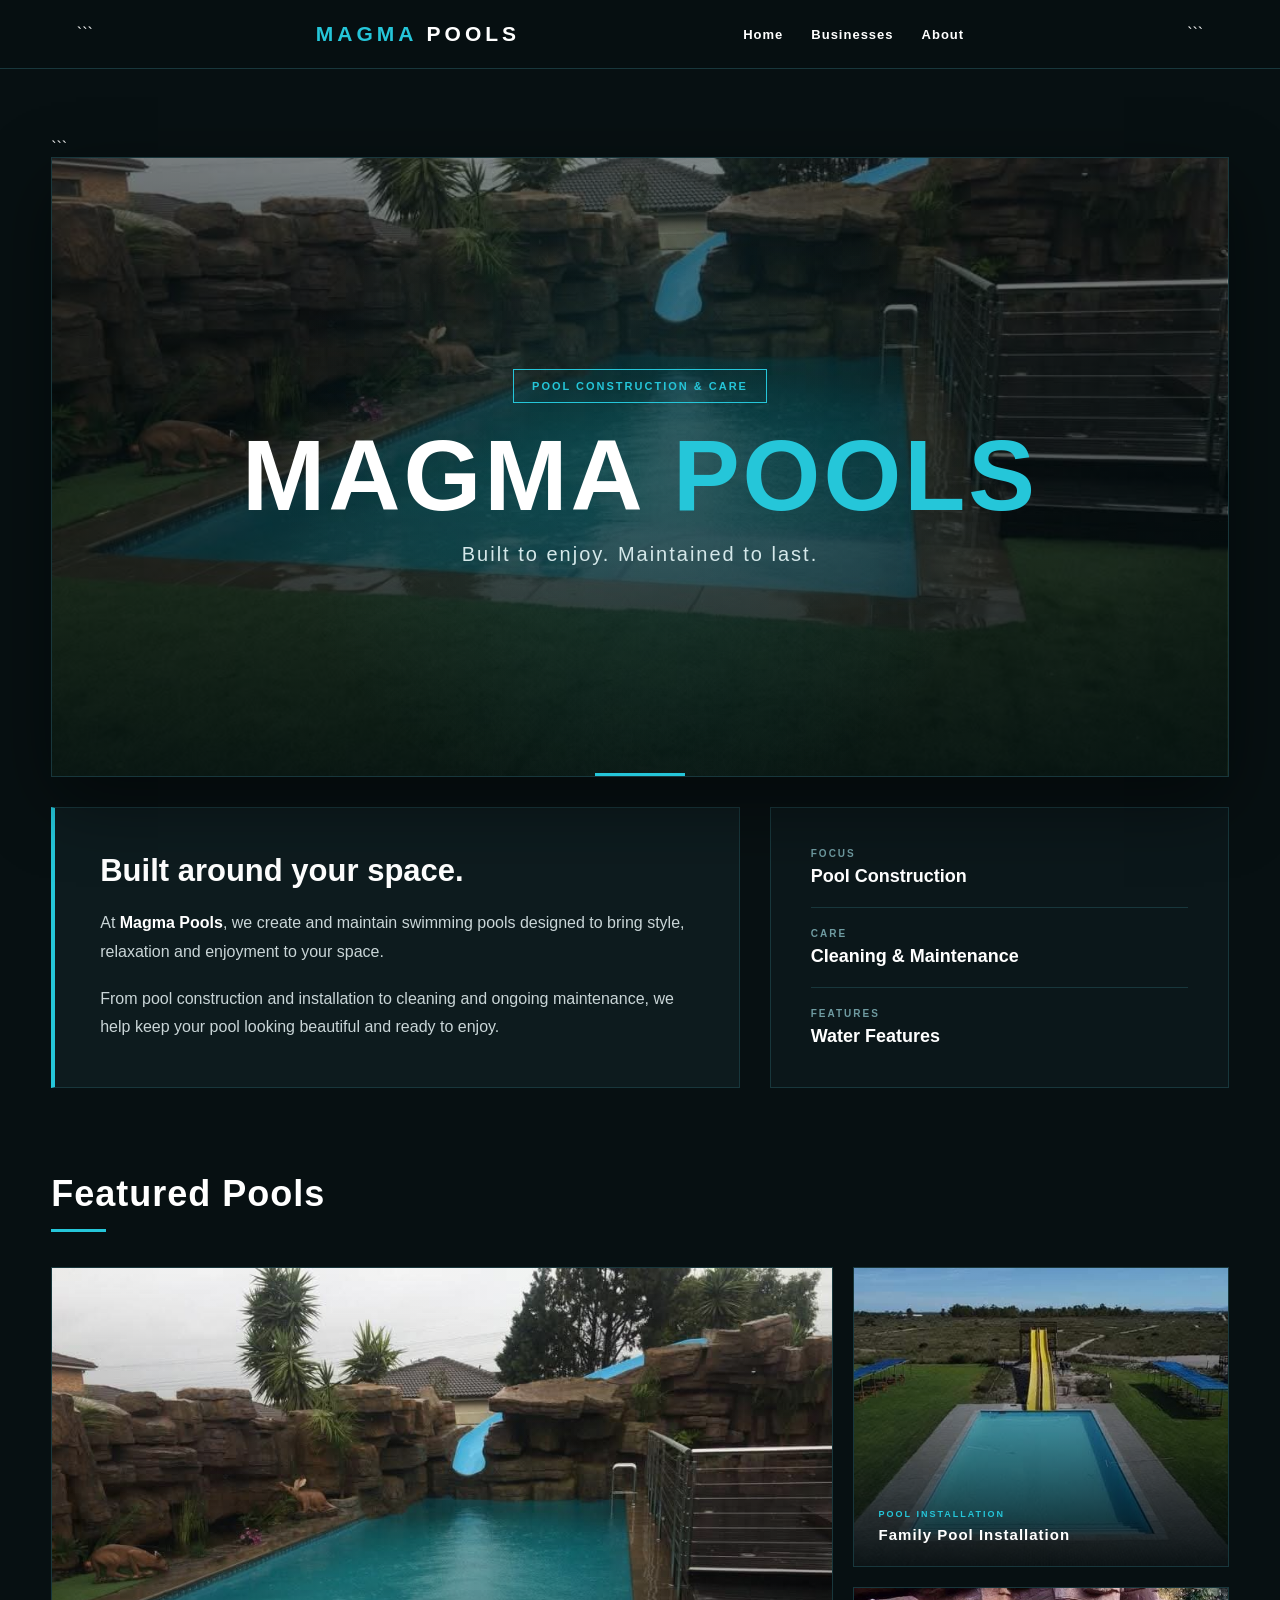
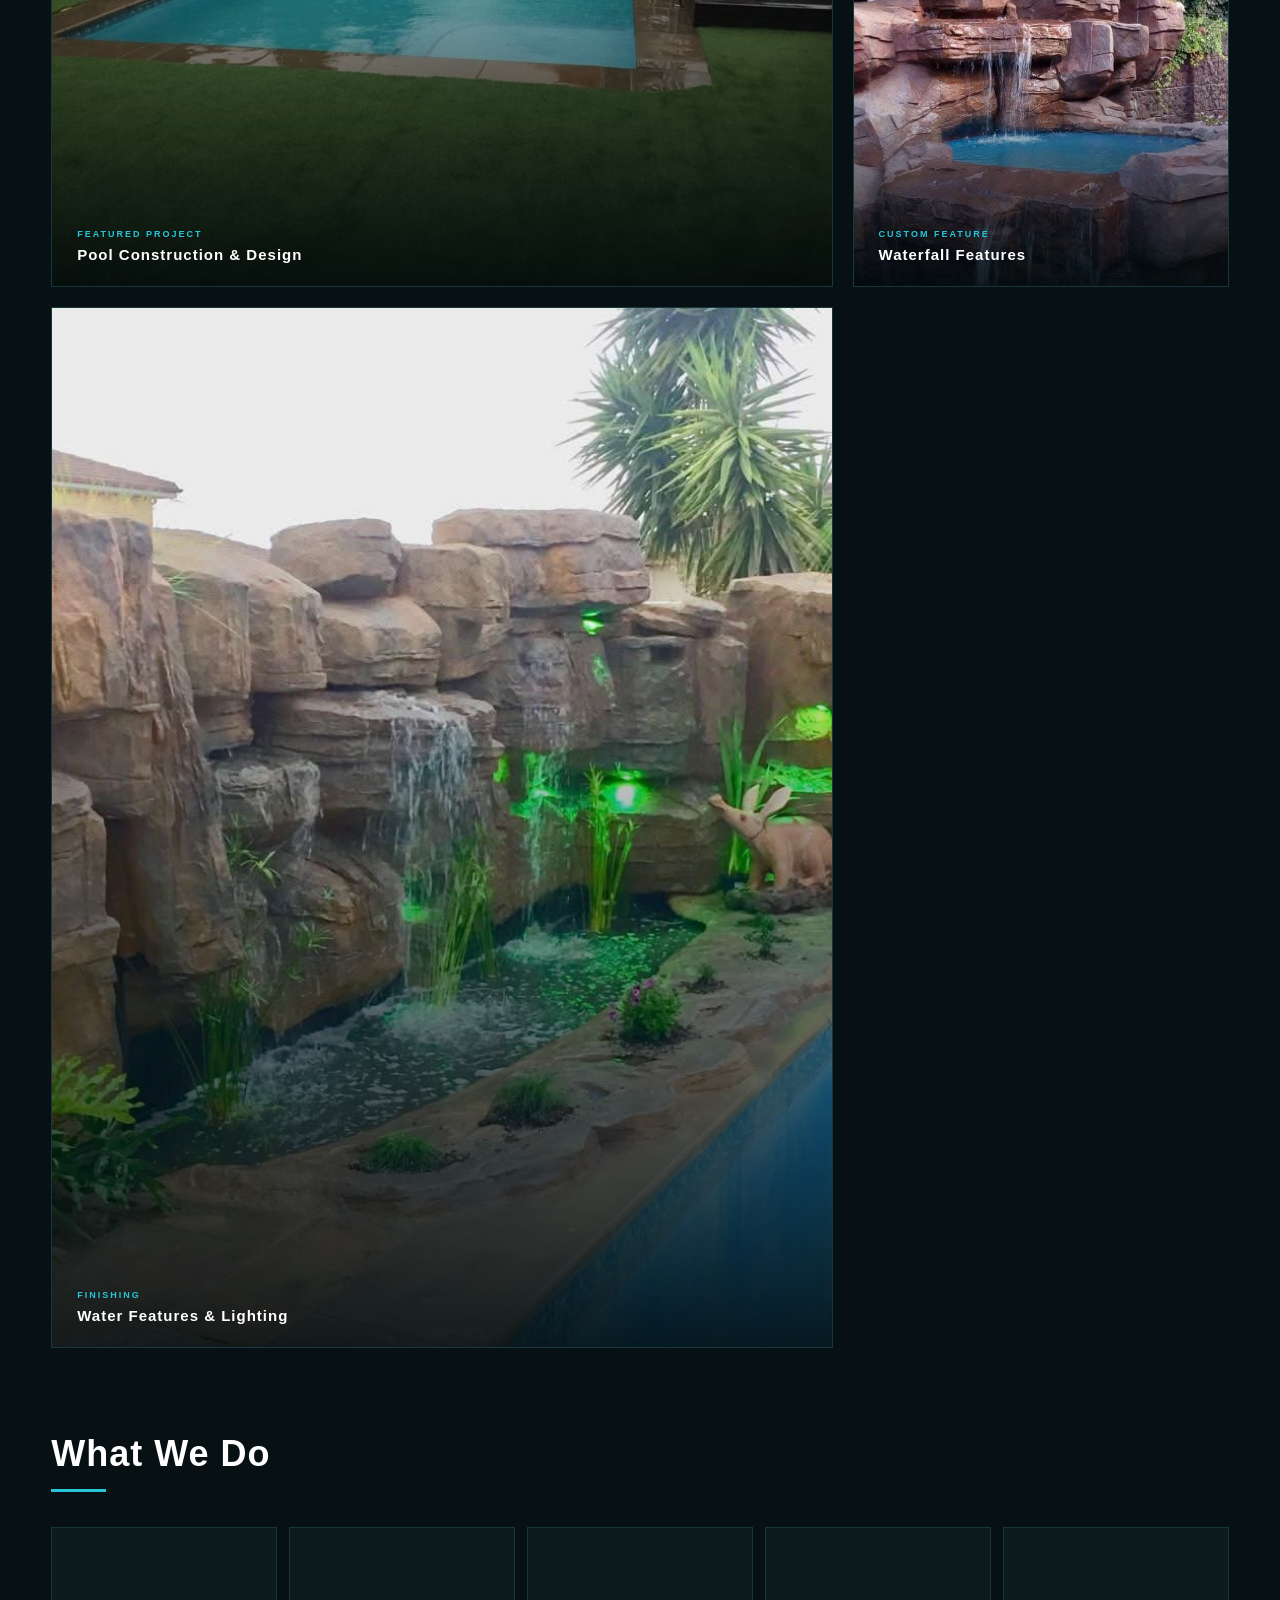
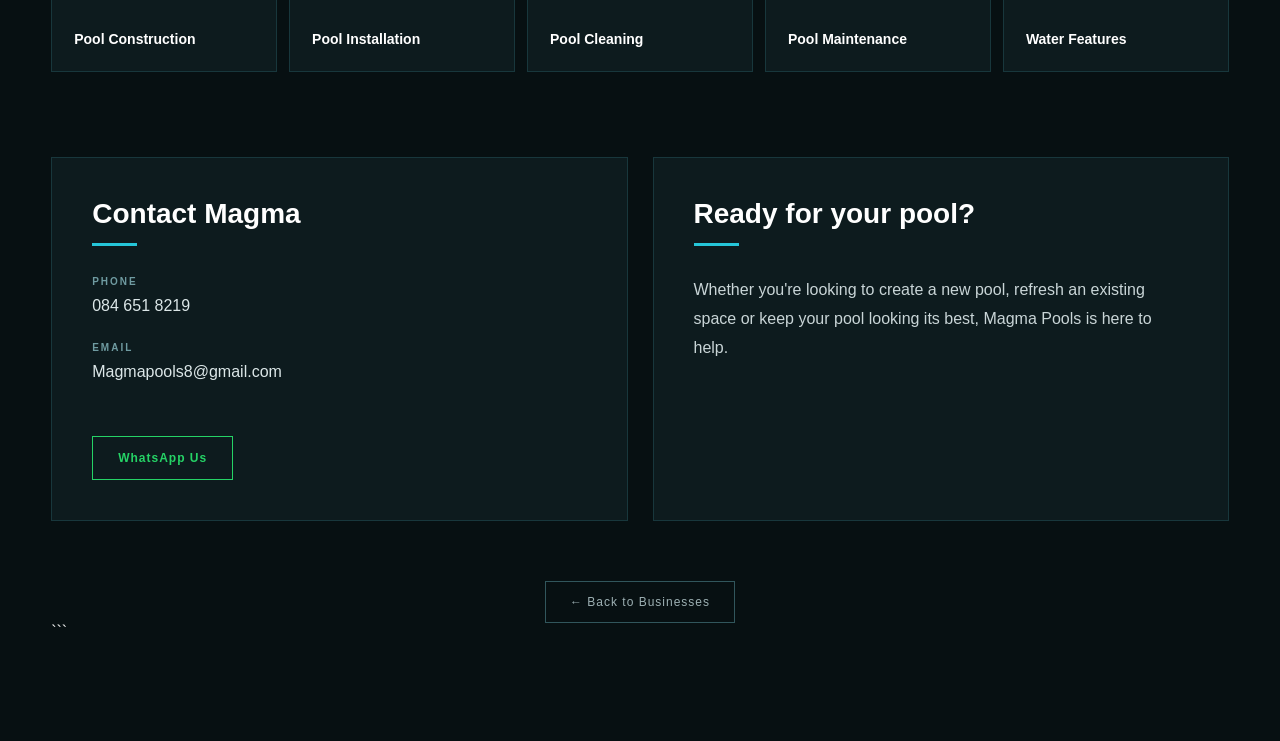
<file: magma-pools.html>
<!DOCTYPE html>

<html lang="en">
<head>
<meta charset="UTF-8">
<meta name="viewport" content="width=device-width, initial-scale=1.0">

<title>Magma Pools | REYWORLD GROUP</title>

<style>

* {
    box-sizing: border-box;
}

html {
    scroll-behavior: smooth;
}

body {
    margin: 0;
    background: #071012;
    color: #f5f5f5;
    font-family: Arial, Helvetica, sans-serif;
}


/* ==============================
   NAVIGATION
============================== */

nav {
    position: sticky;
    top: 0;
    z-index: 1000;

    display: flex;
    justify-content: space-between;
    align-items: center;

    padding: 22px 6%;

    background: rgba(7, 16, 18, 0.97);
    border-bottom: 1px solid #18373c;
}

.logo {
    color: #25c6d9;
    font-size: 21px;
    font-weight: bold;
    letter-spacing: 4px;
}

.logo span {
    color: white;
}

.nav-links {
    display: flex;
    gap: 28px;
}

.nav-links a {
    color: white;
    text-decoration: none;

    font-size: 13px;
    font-weight: bold;
    letter-spacing: 1px;

    transition: 0.3s;
}

.nav-links a:hover {
    color: #25c6d9;
}


/* ==============================
   MAIN
============================== */

.container {
    width: min(1180px, 92%);
    margin: auto;
    padding: 70px 0 100px;
}


/* ==============================
   HERO
============================== */

.hero {
    position: relative;

    min-height: 620px;

    display: flex;
    flex-direction: column;
    justify-content: center;
    align-items: center;

    padding: 60px 30px;

    text-align: center;
    overflow: hidden;

    background:
        linear-gradient(
            rgba(0, 12, 15, 0.45),
            rgba(0, 12, 15, 0.86)
        ),
        url("images/WhatsApp Image 2026-09-11 at 10.52.59.jpeg");

    background-size: cover;
    background-position: center;

    border: 1px solid #18373c;

    box-shadow:
        0 25px 70px rgba(0, 0, 0, 0.45);
}

.hero::before {
    content: "";

    position: absolute;
    inset: 0;

    background:
        radial-gradient(
            circle at center,
            rgba(37, 198, 217, 0.10),
            transparent 55%
        );

    pointer-events: none;
}

.hero::after {
    content: "";

    position: absolute;

    bottom: 0;
    left: 50%;

    width: 90px;
    height: 3px;

    transform: translateX(-50%);

    background: #25c6d9;
}

.hero-content {
    position: relative;
    z-index: 2;
    max-width: 850px;
}

.badge {
    display: inline-block;

    margin-bottom: 25px;
    padding: 10px 18px;

    border: 1px solid #25c6d9;

    color: #25c6d9;

    font-size: 11px;
    font-weight: bold;

    letter-spacing: 2px;
    text-transform: uppercase;
}

.hero h1 {
    margin: 0 0 20px;

    color: white;

    font-size: clamp(52px, 9vw, 100px);
    line-height: 0.95;

    letter-spacing: 3px;
}

.hero h1 span {
    color: #25c6d9;
}

.tagline {
    margin: 0;

    color: #d5e8ea;

    font-size: 20px;
    letter-spacing: 2px;
}


/* ==============================
   INTRO
============================== */

.intro {
    display: grid;
    grid-template-columns: 1.2fr 0.8fr;

    gap: 30px;

    margin-top: 30px;
}

.intro-main {
    padding: 45px;

    background: #0d1b1e;

    border-left: 4px solid #25c6d9;
    border-top: 1px solid #18373c;
    border-right: 1px solid #18373c;
    border-bottom: 1px solid #18373c;
}

.intro-main h2 {
    margin: 0 0 20px;

    color: white;

    font-size: 31px;
}

.intro-main p {
    margin: 0 0 18px;

    color: #c9d5d7;

    font-size: 16px;
    line-height: 1.8;
}

.intro-main p:last-child {
    margin-bottom: 0;
}

.intro-main strong {
    color: white;
}

.intro-side {
    display: flex;
    flex-direction: column;
    justify-content: center;

    padding: 40px;

    background: #0b171a;

    border: 1px solid #18373c;
}

.stat {
    padding: 20px 0;

    border-bottom: 1px solid #18373c;
}

.stat:first-child {
    padding-top: 0;
}

.stat:last-child {
    padding-bottom: 0;
    border-bottom: none;
}

.stat-label {
    display: block;

    margin-bottom: 7px;

    color: #6f9ba1;

    font-size: 10px;
    font-weight: bold;

    letter-spacing: 2px;
    text-transform: uppercase;
}

.stat-value {
    color: white;

    font-size: 18px;
    font-weight: bold;
}


/* ==============================
   SECTION TITLE
============================== */

.section-title {
    margin: 85px 0 35px;

    color: white;

    font-size: 36px;
    letter-spacing: 1px;
}

.section-title::after {
    content: "";

    display: block;

    width: 55px;
    height: 3px;

    margin-top: 14px;

    background: #25c6d9;
}


/* ==============================
   GALLERY
============================== */

.gallery {
    display: grid;

    grid-template-columns: 1.35fr 0.65fr;

    grid-template-rows: 300px 300px;

    gap: 20px;
}

.project {
    position: relative;

    overflow: hidden;

    background: #0d1b1e;

    border: 1px solid #18373c;

    transition:
        transform 0.35s ease,
        border-color 0.35s ease,
        box-shadow 0.35s ease;
}

.project:first-child {
    grid-row: span 2;
}

.project img {
    display: block;

    width: 100%;
    height: 100%;

    object-fit: cover;

    transition: transform 0.7s ease;
}

.project::after {
    content: "";

    position: absolute;
    inset: 0;

    background:
        linear-gradient(
            to top,
            rgba(0, 8, 10, 0.90),
            rgba(0, 8, 10, 0.03) 70%
        );
}

.project:hover {
    transform: translateY(-5px);

    border-color: #25c6d9;

    box-shadow:
        0 20px 45px rgba(37, 198, 217, 0.15);
}

.project:hover img {
    transform: scale(1.06);
}

.caption {
    position: absolute;

    left: 25px;
    bottom: 23px;

    z-index: 2;

    color: white;

    font-size: 15px;
    font-weight: bold;

    letter-spacing: 1px;
}

.caption span {
    display: block;

    margin-bottom: 7px;

    color: #25c6d9;

    font-size: 9px;

    letter-spacing: 2px;
    text-transform: uppercase;
}


/* ==============================
   SERVICES
============================== */

.services-section {
    margin-top: 85px;
}

.services-grid {
    display: grid;

    grid-template-columns: repeat(5, 1fr);

    gap: 12px;
}

.service {
    min-height: 145px;

    display: flex;
    align-items: flex-end;

    padding: 22px;

    background: #0d1b1e;

    border: 1px solid #18373c;

    transition:
        transform 0.3s ease,
        border-color 0.3s ease;
}

.service:hover {
    transform: translateY(-5px);
    border-color: #25c6d9;
}

.service p {
    margin: 0;

    color: white;

    font-size: 14px;
    font-weight: bold;

    line-height: 1.4;
}


/* ==============================
   CONTACT
============================== */

.contact-section {
    display: grid;

    grid-template-columns: 1fr 1fr;

    gap: 25px;

    margin-top: 85px;
}

.contact-card {
    padding: 40px;

    background: #0d1b1e;

    border: 1px solid #18373c;
}

.contact-card h2 {
    margin: 0 0 30px;

    color: white;

    font-size: 28px;
}

.contact-card h2::after {
    content: "";

    display: block;

    width: 45px;
    height: 3px;

    margin-top: 13px;

    background: #25c6d9;
}

.contact-item {
    margin-bottom: 23px;
}

.contact-item:last-child {
    margin-bottom: 0;
}

.contact-label {
    display: block;

    margin-bottom: 6px;

    color: #6f9ba1;

    font-size: 10px;
    font-weight: bold;

    letter-spacing: 2px;
    text-transform: uppercase;
}

.contact-value {
    color: #dce7e8;

    font-size: 16px;
    line-height: 1.6;
}

.whatsapp {
    display: inline-block;

    margin-top: 28px;

    padding: 14px 25px;

    border: 1px solid #25D366;

    color: #25D366;

    text-decoration: none;

    font-size: 12px;
    font-weight: bold;

    letter-spacing: 1px;

    transition: 0.3s;
}

.whatsapp:hover {
    background: #25D366;
    color: #07140b;
}


/* ==============================
   BACK BUTTON
============================== */

.back {
    display: block;

    width: fit-content;

    margin: 60px auto 0;

    padding: 13px 24px;

    border: 1px solid #31565c;

    color: #9db0b3;

    text-decoration: none;

    font-size: 12px;

    letter-spacing: 1px;

    transition: 0.3s;
}

.back:hover {
    border-color: #25c6d9;
    color: #25c6d9;
}


/* ==============================
   MOBILE
============================== */

@media (max-width: 900px) {

    nav {
        flex-direction: column;
        gap: 18px;
        padding: 20px;
    }

    .nav-links {
        flex-wrap: wrap;
        justify-content: center;
        gap: 15px;
    }

    .container {
        width: 92%;
        padding: 45px 0 70px;
    }

    .hero {
        min-height: 500px;
        padding: 40px 20px;
    }

    .hero h1 {
        font-size: 54px;
    }

    .intro {
        grid-template-columns: 1fr;
    }

    .intro-main,
    .intro-side {
        padding: 30px 25px;
    }

    .gallery {
        grid-template-columns: 1fr;
        grid-template-rows: auto;
    }

    .project,
    .project:first-child {
        grid-row: auto;
        height: 320px;
    }

    .services-grid {
        grid-template-columns: 1fr 1fr;
    }

    .contact-section {
        grid-template-columns: 1fr;
    }
}

@media (max-width: 550px) {

    .hero h1 {
        font-size: 45px;
    }

    .tagline {
        font-size: 16px;
    }

    .section-title {
        font-size: 29px;
    }

    .services-grid {
        grid-template-columns: 1fr;
    }

    .project,
    .project:first-child {
        height: 280px;
    }

}

</style>

</head>

<body>

<!-- NAVIGATION -->

<nav>

```
<div class="logo">
    MAGMA <span>POOLS</span>
</div>

<div class="nav-links">

    <a href="index.html">Home</a>

    <a href="businesses.html">Businesses</a>

    <a href="about.html">About</a>

</div>
```

</nav>

<!-- MAIN -->

<main class="container">

```
<!-- HERO -->

<header class="hero">

    <div class="hero-content">

        <span class="badge">
            Pool Construction & Care
        </span>

        <h1>
            MAGMA <span>POOLS</span>
        </h1>

        <p class="tagline">
            Built to enjoy. Maintained to last.
        </p>

    </div>

</header>


<!-- INTRO -->

<section class="intro">

    <div class="intro-main">

        <h2>
            Built around your space.
        </h2>

        <p>
            At <strong>Magma Pools</strong>, we create and maintain
            swimming pools designed to bring style, relaxation and
            enjoyment to your space.
        </p>

        <p>
            From pool construction and installation to cleaning and
            ongoing maintenance, we help keep your pool looking
            beautiful and ready to enjoy.
        </p>

    </div>


    <div class="intro-side">

        <div class="stat">

            <span class="stat-label">
                Focus
            </span>

            <span class="stat-value">
                Pool Construction
            </span>

        </div>


        <div class="stat">

            <span class="stat-label">
                Care
            </span>

            <span class="stat-value">
                Cleaning & Maintenance
            </span>

        </div>


        <div class="stat">

            <span class="stat-label">
                Features
            </span>

            <span class="stat-value">
                Water Features
            </span>

        </div>

    </div>

</section>


<!-- PROJECTS -->

<h2 class="section-title">
    Featured Pools
</h2>


<section class="gallery">


    <div class="project">

        <img
            src="images/WhatsApp Image 2026-09-11 at 10.52.59.jpeg"
            alt="Swimming pool with rock wall and blue slide"
        >

        <div class="caption">

            <span>
                Featured Project
            </span>

            Pool Construction & Design

        </div>

    </div>


    <div class="project">

        <img
            src="images/WhatsApp Image 2026-09-11 at 10.53.01.jpeg"
            alt="Large outdoor swimming pool with yellow water slide"
        >

        <div class="caption">

            <span>
                Pool Installation
            </span>

            Family Pool Installation

        </div>

    </div>


    <div class="project">

        <img
            src="images/WhatsApp Image 2026-09-11 at 10.53.00 (1).jpeg"
            alt="Tiered rock waterfall pool feature"
        >

        <div class="caption">

            <span>
                Custom Feature
            </span>

            Waterfall Features

        </div>

    </div>


    <div class="project">

        <img
            src="images/WhatsApp Image 2026-09-11 at 10.53.00.jpeg"
            alt="Rock wall waterfall feature with green lighting"
        >

        <div class="caption">

            <span>
                Finishing
            </span>

            Water Features & Lighting

        </div>

    </div>


</section>


<!-- SERVICES -->

<section class="services-section">

    <h2 class="section-title">
        What We Do
    </h2>


    <div class="services-grid">

        <div class="service">
            <p>Pool Construction</p>
        </div>

        <div class="service">
            <p>Pool Installation</p>
        </div>

        <div class="service">
            <p>Pool Cleaning</p>
        </div>

        <div class="service">
            <p>Pool Maintenance</p>
        </div>

        <div class="service">
            <p>Water Features</p>
        </div>

    </div>

</section>


<!-- CONTACT -->

<section class="contact-section">


    <div class="contact-card">

        <h2>
            Contact Magma
        </h2>

        <div class="contact-item">

            <span class="contact-label">
                Phone
            </span>

            <span class="contact-value">
                084 651 8219
            </span>

        </div>


        <div class="contact-item">

            <span class="contact-label">
                Email
            </span>

            <span class="contact-value">
                Magmapools8@gmail.com
            </span>

        </div>


        <a
            href="https://wa.me/27846518219"
            class="whatsapp"
            target="_blank"
            rel="noopener noreferrer"
        >
            WhatsApp Us
        </a>

    </div>


    <div class="contact-card">

        <h2>
            Ready for your pool?
        </h2>

        <p style="
            color:#c9d5d7;
            font-size:16px;
            line-height:1.8;
            margin:0;
        ">
            Whether you're looking to create a new pool,
            refresh an existing space or keep your pool
            looking its best, Magma Pools is here to help.
        </p>

    </div>


</section>


<!-- BACK -->

<a
    href="businesses.html"
    class="back"
>
    ← Back to Businesses
</a>
```

</main>

</body>
</html>
</file>
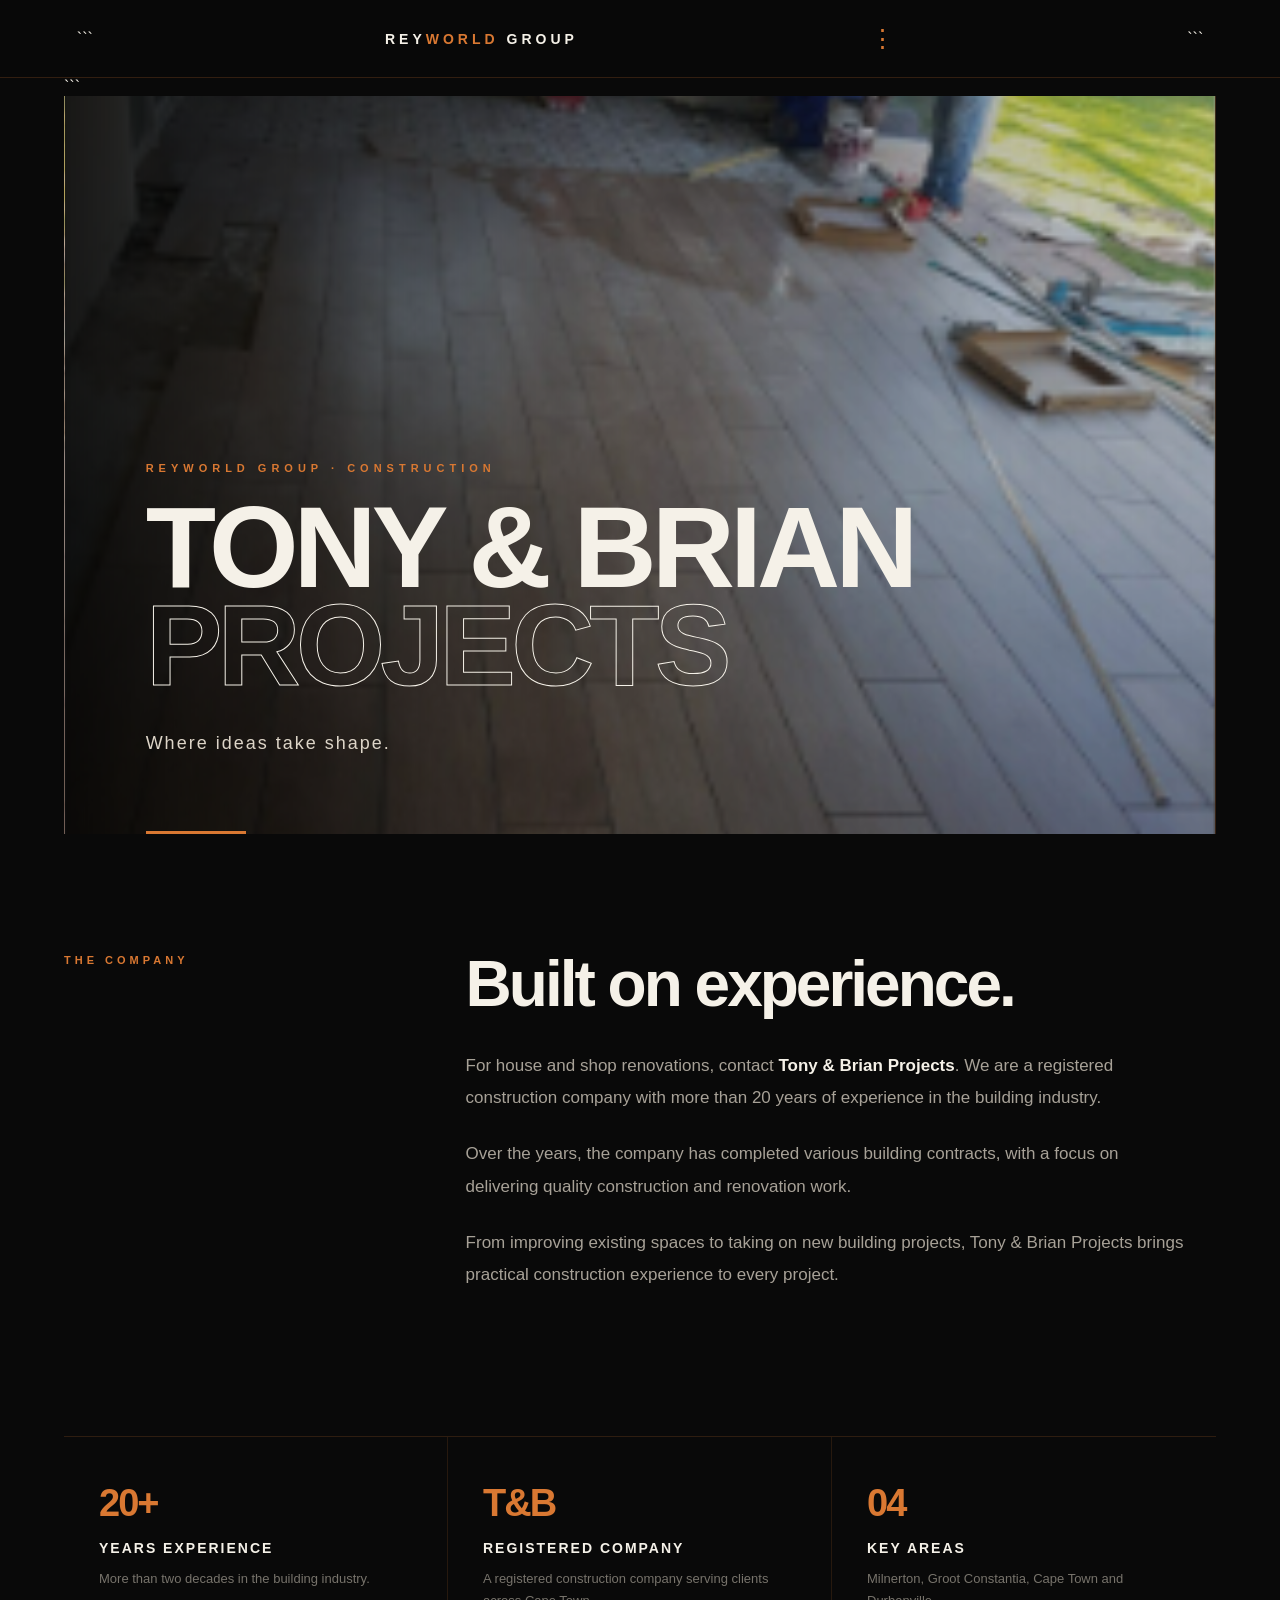
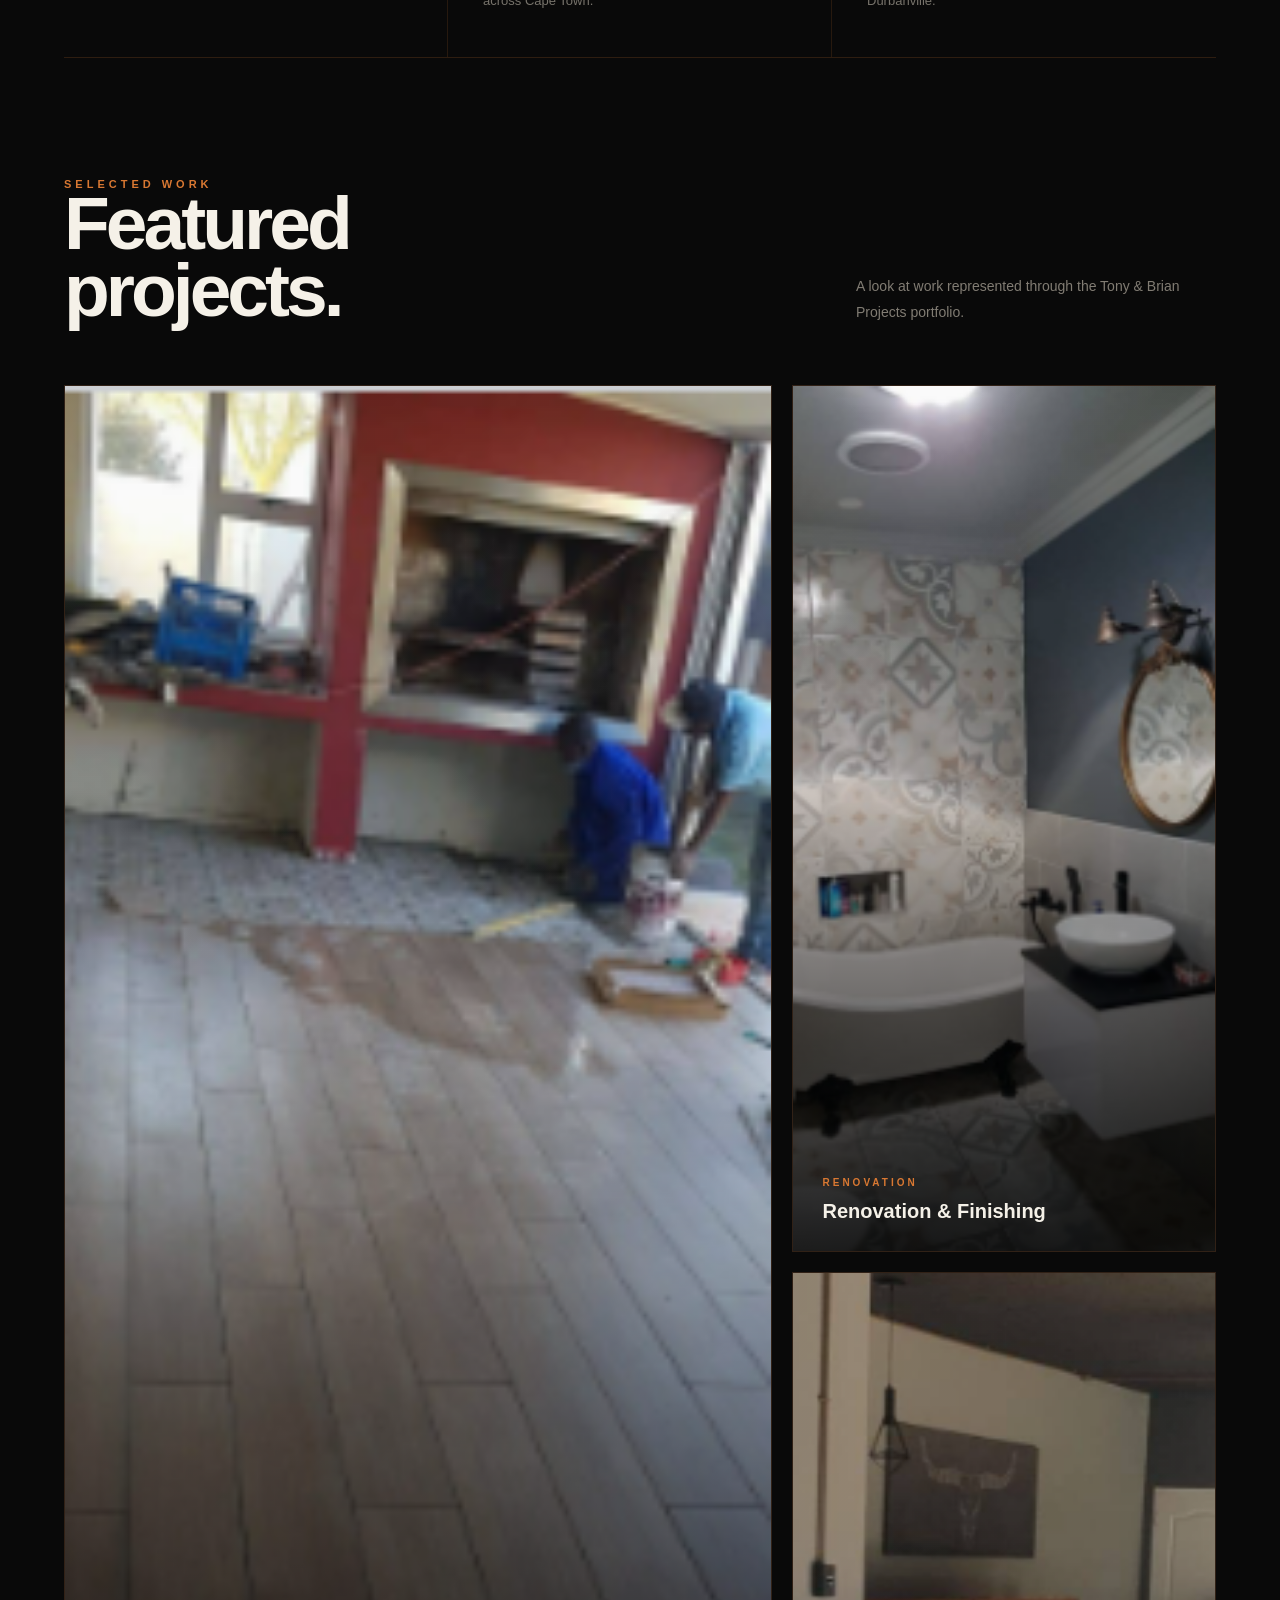
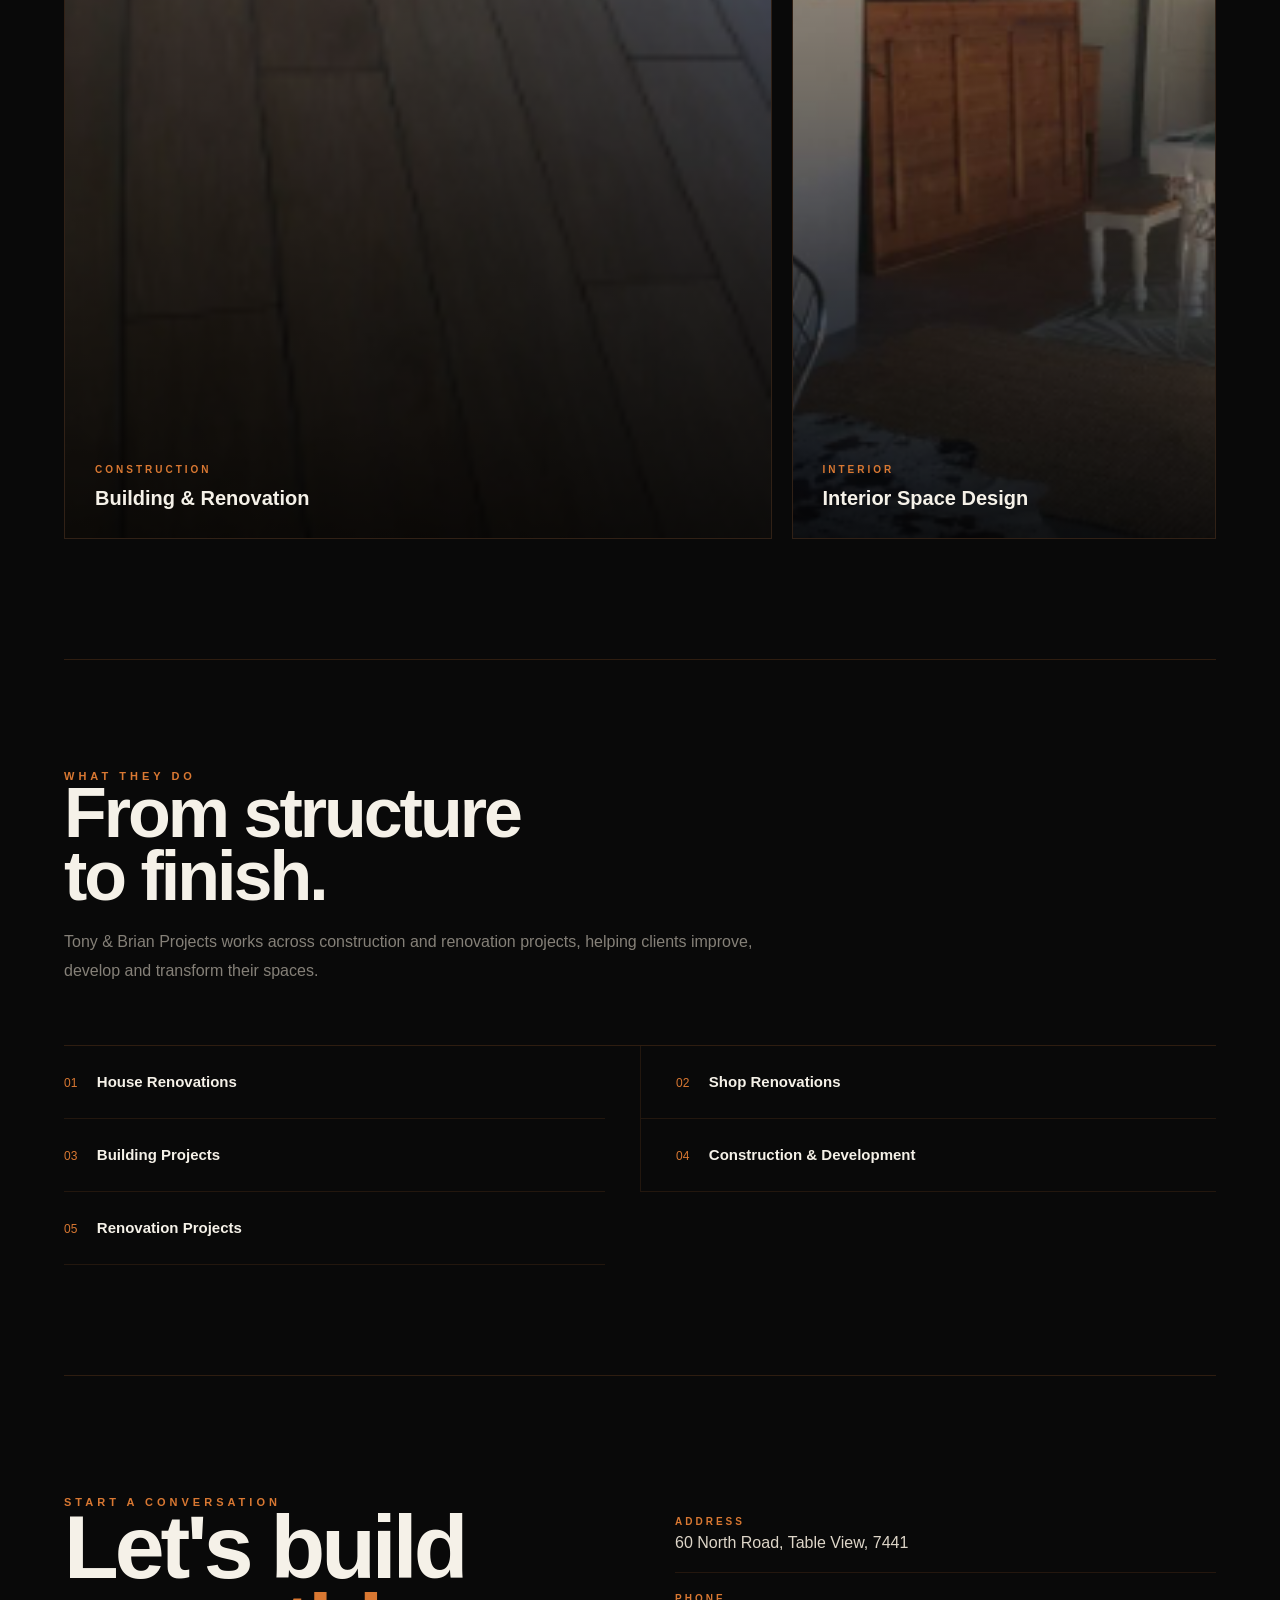
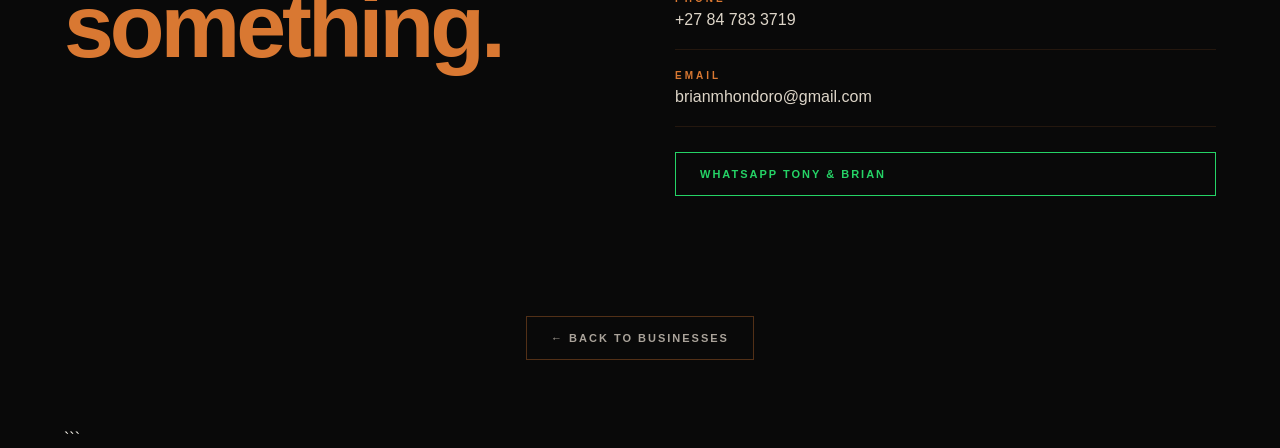
<file: tony-brian.html>
<!DOCTYPE html>

<html lang="en">
<head>
<meta charset="UTF-8">
<meta name="viewport" content="width=device-width, initial-scale=1.0">

<title>Tony & Brian Projects | REYWORLD GROUP</title>

<style>

* {
    box-sizing: border-box;
}

html {
    scroll-behavior: smooth;
}

body {
    margin: 0;
    background: #090909;
    color: #f5f1e8;
    font-family: Arial, Helvetica, sans-serif;
}

/* =========================
   NAVIGATION
========================= */

nav {
    position: sticky;
    top: 0;
    z-index: 1000;

    display: flex;
    justify-content: space-between;
    align-items: center;

    padding: 24px 6%;

    background: rgba(9, 9, 9, 0.96);

    border-bottom: 1px solid rgba(217, 120, 50, 0.2);

    backdrop-filter: blur(12px);
}

.logo {
    color: #f5f1e8;

    font-size: 14px;
    font-weight: bold;

    letter-spacing: 4px;
}

.logo span {
    color: #d97832;
}

.menu {
    color: #d97832;

    font-size: 25px;
}

/* =========================
   PAGE
========================= */

.page {
    width: min(1250px, 90%);
    margin: auto;
}

/* =========================
   HERO
========================= */

.hero {
    position: relative;

    min-height: 82vh;

    display: flex;
    align-items: flex-end;

    padding: 80px 7%;

    overflow: hidden;

    background:
        linear-gradient(
            90deg,
            rgba(0,0,0,0.88),
            rgba(0,0,0,0.35),
            rgba(0,0,0,0.2)
        ),
        url("images/tb-project-1.png");

    background-size: cover;
    background-position: center;

    border-left: 1px solid rgba(217, 120, 50, 0.2);
    border-right: 1px solid rgba(217, 120, 50, 0.2);
}

.hero::after {
    content: "";

    position: absolute;

    left: 7%;
    bottom: 0;

    width: 100px;
    height: 3px;

    background: #d97832;
}

.hero-content {
    position: relative;

    z-index: 2;

    max-width: 850px;
}

.eyebrow {
    margin-bottom: 25px;

    color: #d97832;

    font-size: 11px;
    font-weight: bold;

    letter-spacing: 5px;
    text-transform: uppercase;
}

.hero h1 {
    margin: 0;

    font-size: clamp(52px, 9vw, 120px);

    line-height: 0.85;

    letter-spacing: -5px;

    text-transform: uppercase;
}

.hero h1 span {
    color: transparent;

    -webkit-text-stroke: 1px #f5f1e8;
}

.tagline {
    margin: 38px 0 0;

    color: #ddd5c8;

    font-size: 18px;

    letter-spacing: 2px;
}

/* =========================
   INTRODUCTION
========================= */

.introduction {
    display: grid;

    grid-template-columns: 0.6fr 1.4fr;

    gap: 80px;

    padding: 120px 0;

    border-bottom: 1px solid rgba(217, 120, 50, 0.18);
}

.label {
    color: #d97832;

    font-size: 11px;
    font-weight: bold;

    letter-spacing: 4px;

    text-transform: uppercase;
}

.introduction h2 {
    margin: 0 0 35px;

    font-size: clamp(38px, 5vw, 65px);

    line-height: 0.95;

    letter-spacing: -3px;
}

.introduction p {
    max-width: 720px;

    margin: 0 0 24px;

    color: #a7a197;

    font-size: 17px;

    line-height: 1.9;
}

.introduction strong {
    color: #f5f1e8;
}

/* =========================
   EXPERIENCE STRIP
========================= */

.experience {
    display: grid;

    grid-template-columns: repeat(3, 1fr);

    border-bottom: 1px solid rgba(217, 120, 50, 0.18);
}

.experience-item {
    min-height: 210px;

    padding: 45px 35px;

    border-right: 1px solid rgba(217, 120, 50, 0.15);
}

.experience-item:last-child {
    border-right: none;
}

.experience-number {
    color: #d97832;

    font-size: 38px;
    font-weight: bold;

    letter-spacing: -2px;
}

.experience-title {
    margin-top: 15px;

    color: #f5f1e8;

    font-size: 14px;
    font-weight: bold;

    letter-spacing: 2px;
    text-transform: uppercase;
}

.experience-text {
    margin-top: 12px;

    color: #77736b;

    font-size: 13px;

    line-height: 1.7;
}

/* =========================
   PORTFOLIO
========================= */

.portfolio {
    padding: 120px 0;
}

.portfolio-heading {
    display: flex;

    justify-content: space-between;
    align-items: flex-end;

    gap: 40px;

    margin-bottom: 60px;
}

.portfolio-heading h2 {
    margin: 0;

    font-size: clamp(42px, 6vw, 75px);

    line-height: 0.9;

    letter-spacing: -4px;
}

.portfolio-heading p {
    max-width: 360px;

    margin: 0;

    color: #817c73;

    font-size: 14px;

    line-height: 1.8;
}

/* =========================
   GALLERY
========================= */

.gallery {
    display: grid;

    grid-template-columns: 1.25fr 0.75fr;

    gap: 20px;
}

.project {
    position: relative;

    overflow: hidden;

    min-height: 520px;

    border: 1px solid rgba(217, 120, 50, 0.16);

    background: #111;
}

.project.small {
    min-height: 250px;
}

.project img {
    display: block;

    width: 100%;
    height: 100%;

    object-fit: cover;

    transition: transform 0.7s ease;
}

.project:hover img {
    transform: scale(1.045);
}

.project::after {
    content: "";

    position: absolute;

    inset: 0;

    background:
        linear-gradient(
            to top,
            rgba(0,0,0,0.85),
            rgba(0,0,0,0.02) 65%
        );
}

.project-caption {
    position: absolute;

    left: 30px;
    bottom: 28px;

    z-index: 2;
}

.project-caption small {
    color: #d97832;

    font-size: 10px;
    font-weight: bold;

    letter-spacing: 3px;

    text-transform: uppercase;
}

.project-caption h3 {
    margin: 10px 0 0;

    font-size: 20px;
}

/* =========================
   STACK
========================= */

.project-stack {
    display: grid;

    grid-template-rows: 1fr 1fr;

    gap: 20px;
}

/* =========================
   SERVICES
========================= */

.services {
    padding: 110px 0;

    border-top: 1px solid rgba(217, 120, 50, 0.18);
}

.services-heading {
    max-width: 700px;

    margin-bottom: 60px;
}

.services-heading h2 {
    margin: 0 0 20px;

    font-size: clamp(40px, 6vw, 70px);

    line-height: 0.9;

    letter-spacing: -3px;
}

.services-heading p {
    margin: 0;

    color: #858078;

    font-size: 16px;

    line-height: 1.8;
}

.service-list {
    display: grid;

    grid-template-columns: repeat(2, 1fr);

    border-top: 1px solid rgba(217, 120, 50, 0.18);
}

.service {
    padding: 27px 0;

    border-bottom: 1px solid rgba(217, 120, 50, 0.12);
}

.service:nth-child(odd) {
    margin-right: 35px;
}

.service:nth-child(even) {
    padding-left: 35px;

    border-left: 1px solid rgba(217, 120, 50, 0.12);
}

.service span {
    color: #d97832;

    margin-right: 15px;

    font-size: 12px;
}

.service strong {
    font-size: 15px;
}

/* =========================
   CONTACT
========================= */

.contact {
    display: grid;

    grid-template-columns: 1fr 1fr;

    gap: 70px;

    padding: 120px 0;

    border-top: 1px solid rgba(217, 120, 50, 0.18);
}

.contact h2 {
    margin: 0;

    font-size: clamp(45px, 7vw, 90px);

    line-height: 0.88;

    letter-spacing: -4px;
}

.contact h2 span {
    color: #d97832;
}

.contact-info {
    display: flex;

    flex-direction: column;

    justify-content: center;
}

.contact-item {
    padding: 20px 0;

    border-bottom: 1px solid rgba(217, 120, 50, 0.13);
}

.contact-item small {
    display: block;

    margin-bottom: 7px;

    color: #d97832;

    font-size: 10px;
    font-weight: bold;

    letter-spacing: 3px;

    text-transform: uppercase;
}

.contact-item a,
.contact-item p {
    margin: 0;

    color: #ddd5c8;

    text-decoration: none;

    font-size: 16px;
}

.contact-item a:hover {
    color: #d97832;
}

.whatsapp {
    display: inline-block;

    margin-top: 25px;

    padding: 15px 24px;

    border: 1px solid #25D366;

    color: #25D366;

    text-decoration: none;

    font-size: 11px;
    font-weight: bold;

    letter-spacing: 2px;

    text-transform: uppercase;

    transition: 0.3s;
}

.whatsapp:hover {
    background: #25D366;

    color: #07140b;
}

/* =========================
   BACK
========================= */

.back {
    display: block;

    width: fit-content;

    margin: 0 auto 70px;

    padding: 15px 24px;

    border: 1px solid rgba(217, 120, 50, 0.35);

    color: #aaa39a;

    text-decoration: none;

    font-size: 11px;

    font-weight: bold;

    letter-spacing: 2px;

    text-transform: uppercase;

    transition: 0.3s;
}

.back:hover {
    border-color: #d97832;

    color: #d97832;
}

/* =========================
   MOBILE
========================= */

@media (max-width: 800px) {

    .page {
        width: 88%;
    }

    .hero {
        min-height: 70vh;

        padding: 55px 7%;
    }

    .hero h1 {
        letter-spacing: -3px;
    }

    .introduction {
        grid-template-columns: 1fr;

        gap: 35px;

        padding: 85px 0;
    }

    .experience {
        grid-template-columns: 1fr;
    }

    .experience-item {
        border-right: none;

        border-bottom: 1px solid rgba(217, 120, 50, 0.15);
    }

    .experience-item:last-child {
        border-bottom: none;
    }

    .portfolio {
        padding: 85px 0;
    }

    .portfolio-heading {
        flex-direction: column;

        align-items: flex-start;
    }

    .gallery {
        grid-template-columns: 1fr;
    }

    .project {
        min-height: 400px;
    }

    .project-stack {
        grid-template-rows: 300px 300px;
    }

    .service-list {
        grid-template-columns: 1fr;
    }

    .service:nth-child(odd) {
        margin-right: 0;
    }

    .service:nth-child(even) {
        padding-left: 0;

        border-left: none;
    }

    .contact {
        grid-template-columns: 1fr;

        gap: 50px;

        padding: 85px 0;
    }
}

</style>

</head>

<body>

<nav>

```
<div class="logo">
    REY<span>WORLD</span> GROUP
</div>

<div class="menu">
    ⋮
</div>
```

</nav>

<main class="page">

```
<!-- HERO -->

<section class="hero">

    <div class="hero-content">

        <div class="eyebrow">
            REYWORLD GROUP · Construction
        </div>

        <h1>
            Tony & Brian
            <span>Projects</span>
        </h1>

        <p class="tagline">
            Where ideas take shape.
        </p>

    </div>

</section>


<!-- INTRODUCTION -->

<section class="introduction">

    <div class="label">
        The company
    </div>

    <div>

        <h2>
            Built on experience.
        </h2>

        <p>
            For house and shop renovations, contact
            <strong>Tony & Brian Projects</strong>.
            We are a registered construction company with more
            than 20 years of experience in the building industry.
        </p>

        <p>
            Over the years, the company has completed various
            building contracts, with a focus on delivering
            quality construction and renovation work.
        </p>

        <p>
            From improving existing spaces to taking on new
            building projects, Tony & Brian Projects brings
            practical construction experience to every project.
        </p>

    </div>

</section>


<!-- EXPERIENCE -->

<section class="experience">

    <div class="experience-item">

        <div class="experience-number">
            20+
        </div>

        <div class="experience-title">
            Years Experience
        </div>

        <div class="experience-text">
            More than two decades in the building industry.
        </div>

    </div>


    <div class="experience-item">

        <div class="experience-number">
            T&B
        </div>

        <div class="experience-title">
            Registered Company
        </div>

        <div class="experience-text">
            A registered construction company serving clients
            across Cape Town.
        </div>

    </div>


    <div class="experience-item">

        <div class="experience-number">
            04
        </div>

        <div class="experience-title">
            Key Areas
        </div>

        <div class="experience-text">
            Milnerton, Groot Constantia, Cape Town and Durbanville.
        </div>

    </div>

</section>


<!-- PORTFOLIO -->

<section class="portfolio">

    <div class="portfolio-heading">

        <div>

            <div class="label">
                Selected work
            </div>

            <h2>
                Featured<br>
                projects.
            </h2>

        </div>

        <p>
            A look at work represented through the Tony & Brian
            Projects portfolio.
        </p>

    </div>


    <div class="gallery">


        <!-- LARGE IMAGE -->

        <div class="project">

            <img
                src="images/tb-project-1.png"
                alt="Tony and Brian construction project"
            >

            <div class="project-caption">

                <small>
                    Construction
                </small>

                <h3>
                    Building & Renovation
                </h3>

            </div>

        </div>


        <!-- SMALL IMAGE STACK -->

        <div class="project-stack">

            <div class="project small">

                <img
                    src="images/tb-project-2.png"
                    alt="Tony and Brian renovation project"
                >

                <div class="project-caption">

                    <small>
                        Renovation
                    </small>

                    <h3>
                        Renovation & Finishing
                    </h3>

                </div>

            </div>


            <div class="project small">

                <img
                    src="images/tb-project-3.png"
                    alt="Tony and Brian interior project"
                >

                <div class="project-caption">

                    <small>
                        Interior
                    </small>

                    <h3>
                        Interior Space Design
                    </h3>

                </div>

            </div>

        </div>

    </div>

</section>


<!-- SERVICES -->

<section class="services">

    <div class="services-heading">

        <div class="label">
            What they do
        </div>

        <h2>
            From structure<br>
            to finish.
        </h2>

        <p>
            Tony & Brian Projects works across construction and
            renovation projects, helping clients improve,
            develop and transform their spaces.
        </p>

    </div>


    <div class="service-list">

        <div class="service">
            <span>01</span>
            <strong>House Renovations</strong>
        </div>

        <div class="service">
            <span>02</span>
            <strong>Shop Renovations</strong>
        </div>

        <div class="service">
            <span>03</span>
            <strong>Building Projects</strong>
        </div>

        <div class="service">
            <span>04</span>
            <strong>Construction & Development</strong>
        </div>

        <div class="service">
            <span>05</span>
            <strong>Renovation Projects</strong>
        </div>

    </div>

</section>


<!-- CONTACT -->

<section class="contact">

    <div>

        <div class="label">
            Start a conversation
        </div>

        <h2>
            Let's build<br>
            <span>something.</span>
        </h2>

    </div>


    <div class="contact-info">

        <div class="contact-item">

            <small>
                Address
            </small>

            <p>
                60 North Road, Table View, 7441
            </p>

        </div>


        <div class="contact-item">

            <small>
                Phone
            </small>

            <a href="tel:+27847833719">
                +27 84 783 3719
            </a>

        </div>


        <div class="contact-item">

            <small>
                Email
            </small>

            <a href="mailto:brianmhondoro@gmail.com">
                brianmhondoro@gmail.com
            </a>

        </div>


        <a
            href="https://wa.me/27847833719"
            class="whatsapp"
            target="_blank"
            rel="noopener noreferrer"
        >
            WhatsApp Tony & Brian
        </a>

    </div>

</section>


<!-- BACK -->

<a
    href="businesses.html"
    class="back"
>
    ← Back to Businesses
</a>
```

</main>

</body>
</html>
</file>
